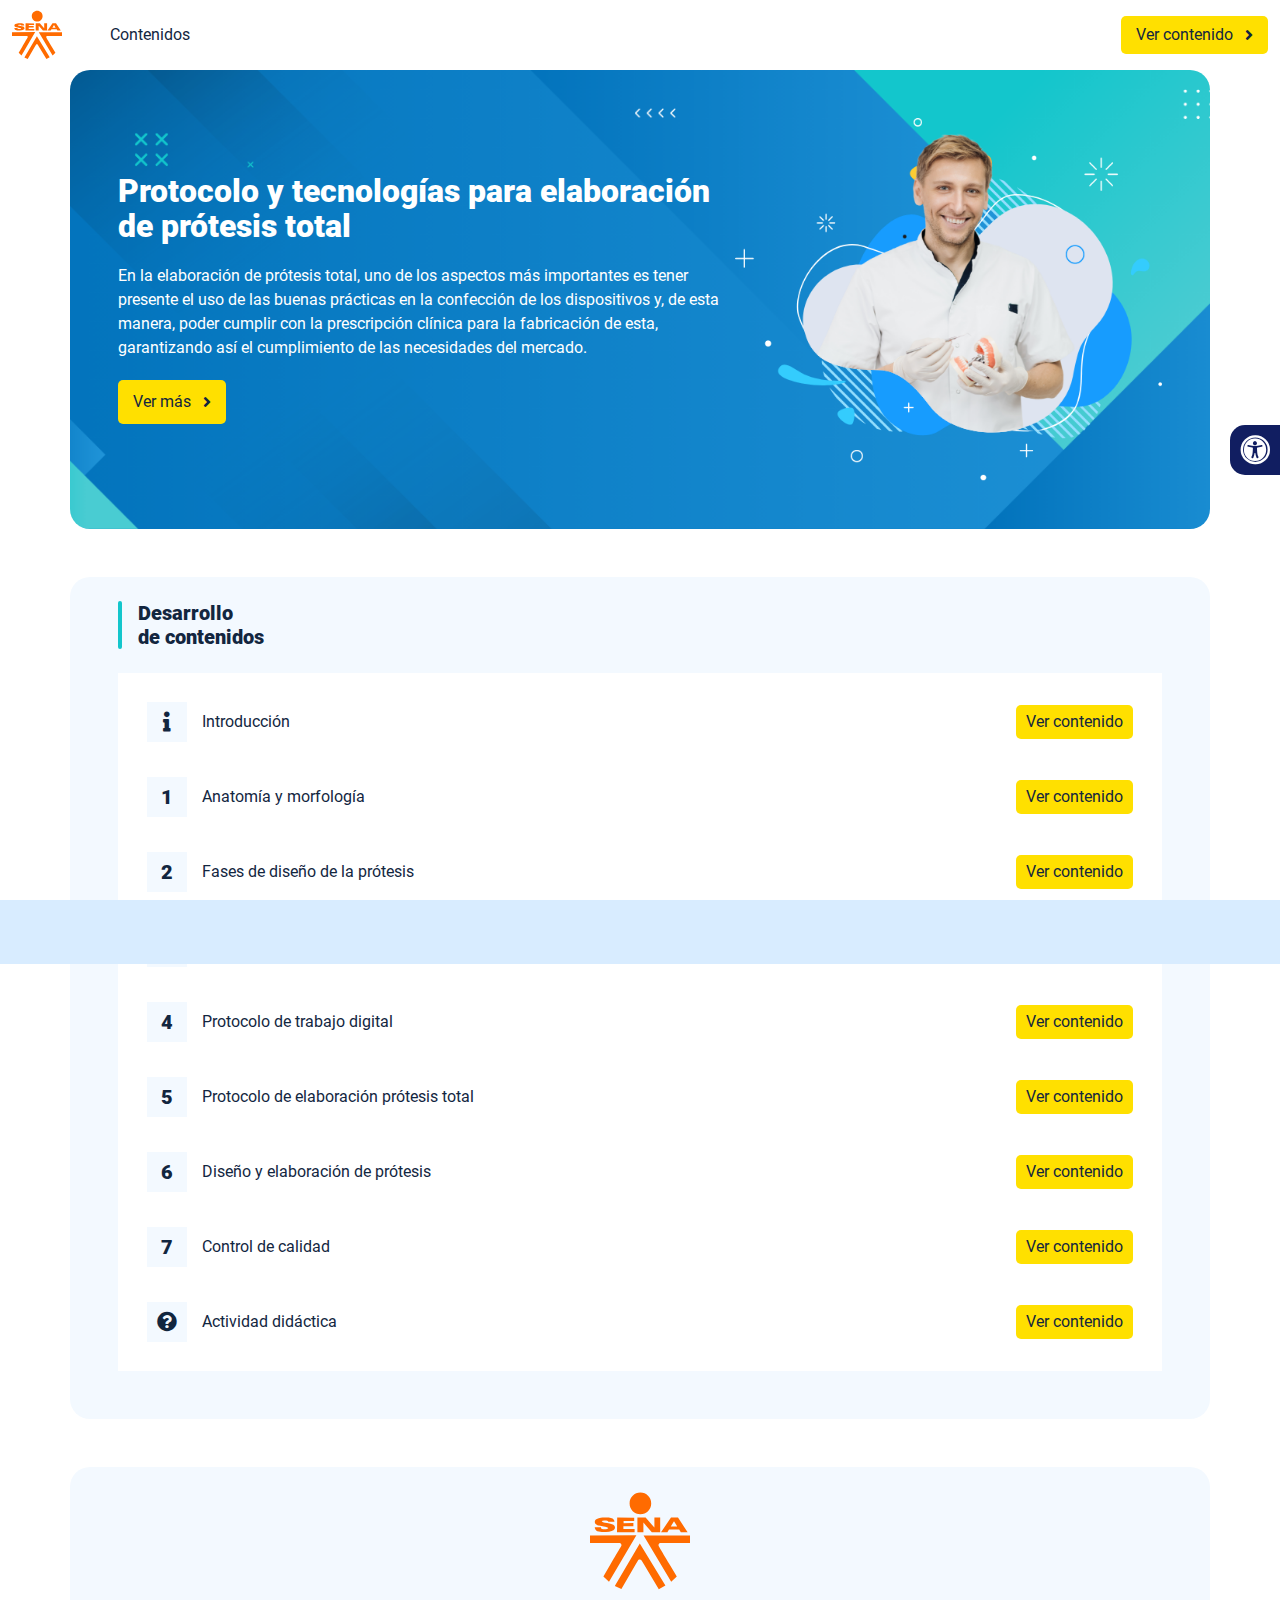
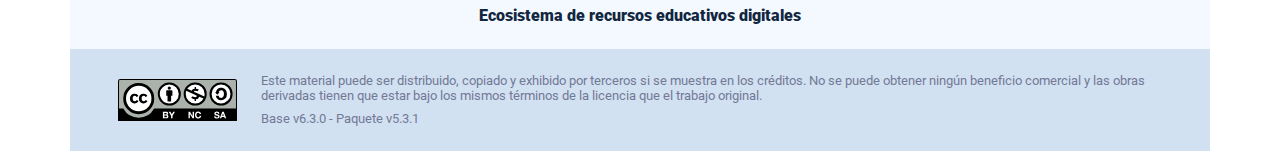
<file: index.html>
<!DOCTYPE html><html lang=""><head><meta charset="utf-8"><meta http-equiv="X-UA-Compatible" content="IE=edge"><meta name="viewport" content="width=device-width,initial-scale=1"><link rel="icon" href="favicon.ico"><title>Protocolo y tecnologías para elaboración de prótesis total</title><link href="css/chunk-0c047e41.3babef71.css" rel="prefetch"><link href="css/chunk-25b302c8.3babef71.css" rel="prefetch"><link href="css/chunk-26fc7596.3babef71.css" rel="prefetch"><link href="css/chunk-2d2747e2.3babef71.css" rel="prefetch"><link href="css/chunk-32334cb6.3babef71.css" rel="prefetch"><link href="css/chunk-3c57cd7b.3babef71.css" rel="prefetch"><link href="css/chunk-4f2d402a.3babef71.css" rel="prefetch"><link href="css/chunk-4fde0a08.14d1f3e8.css" rel="prefetch"><link href="css/chunk-515a8379.6374314a.css" rel="prefetch"><link href="css/chunk-59974754.807b0df4.css" rel="prefetch"><link href="css/chunk-6e1e538a.5eb299c6.css" rel="prefetch"><link href="css/chunk-766a929b.2c7cca92.css" rel="prefetch"><link href="css/chunk-f2df7d2c.3babef71.css" rel="prefetch"><link href="css/comple.69948aa1.css" rel="prefetch"><link href="css/creditos.64b25935.css" rel="prefetch"><link href="css/glosario.1b69cb5d.css" rel="prefetch"><link href="css/referencias.f381af68.css" rel="prefetch"><link href="css/tema1.743867e6.css" rel="prefetch"><link href="css/tema2.edf17afa.css" rel="prefetch"><link href="css/tema3.7e0f304e.css" rel="prefetch"><link href="js/actividad.1e9493c7.js" rel="prefetch"><link href="js/chunk-0206bfa0.7ce46fa4.js" rel="prefetch"><link href="js/chunk-0c047e41.65c06850.js" rel="prefetch"><link href="js/chunk-13a6037e.8b7e695d.js" rel="prefetch"><link href="js/chunk-18f95272.1879e092.js" rel="prefetch"><link href="js/chunk-25b302c8.183fbfe3.js" rel="prefetch"><link href="js/chunk-26fc7596.80084470.js" rel="prefetch"><link href="js/chunk-2c06842c.ceac86da.js" rel="prefetch"><link href="js/chunk-2d0e96ec.cd3b3936.js" rel="prefetch"><link href="js/chunk-2d208d90.b3e0e50b.js" rel="prefetch"><link href="js/chunk-2d21d0e2.9184e32d.js" rel="prefetch"><link href="js/chunk-2d22c123.aace8ccf.js" rel="prefetch"><link href="js/chunk-2d2747e2.18f61947.js" rel="prefetch"><link href="js/chunk-2e80bb9a.d63c92a8.js" rel="prefetch"><link href="js/chunk-319206de.ad0ae898.js" rel="prefetch"><link href="js/chunk-32334cb6.8fa71ce3.js" rel="prefetch"><link href="js/chunk-3c57cd7b.e466aac2.js" rel="prefetch"><link href="js/chunk-3d6834f6.d29e7903.js" rel="prefetch"><link href="js/chunk-4cdd78c0.4ea87cce.js" rel="prefetch"><link href="js/chunk-4f2d402a.3b2b95a0.js" rel="prefetch"><link href="js/chunk-4fde0a08.fd8e35a9.js" rel="prefetch"><link href="js/chunk-515a8379.e29c8f45.js" rel="prefetch"><link href="js/chunk-53ccb27e.1d97b4a6.js" rel="prefetch"><link href="js/chunk-55d286b8.06935cf1.js" rel="prefetch"><link href="js/chunk-59974754.46a8a95e.js" rel="prefetch"><link href="js/chunk-6e1e538a.683aecdc.js" rel="prefetch"><link href="js/chunk-766a929b.67c5db45.js" rel="prefetch"><link href="js/chunk-c796899c.38b2fc61.js" rel="prefetch"><link href="js/chunk-e8a7823a.9d94e699.js" rel="prefetch"><link href="js/chunk-f2df7d2c.0ff3e30f.js" rel="prefetch"><link href="js/chunk-fde47172.8edc641e.js" rel="prefetch"><link href="js/comple.861bca15.js" rel="prefetch"><link href="js/creditos.e7169668.js" rel="prefetch"><link href="js/glosario.ec80223b.js" rel="prefetch"><link href="js/intro.f18e21bf.js" rel="prefetch"><link href="js/referencias.74a2bbe4.js" rel="prefetch"><link href="js/sintesis.eecd330f.js" rel="prefetch"><link href="js/tema1.8c269bae.js" rel="prefetch"><link href="js/tema2.b808e1dd.js" rel="prefetch"><link href="js/tema3.69a71ccf.js" rel="prefetch"><link href="css/app.e7df6188.css" rel="preload" as="style"><link href="css/chunk-vendors.1666f4a0.css" rel="preload" as="style"><link href="js/app.5a76707f.js" rel="preload" as="script"><link href="js/chunk-vendors.43e9ac91.js" rel="preload" as="script"><link href="css/chunk-vendors.1666f4a0.css" rel="stylesheet"><link href="css/app.e7df6188.css" rel="stylesheet"></head><body><noscript><strong>We're sorry but Protocolo y tecnologías para elaboración de prótesis total doesn't work properly without JavaScript enabled. Please enable it to continue.</strong></noscript><div id="app"></div><script src="js/chunk-vendors.43e9ac91.js"></script><script src="js/app.5a76707f.js"></script></body></html>
</file>
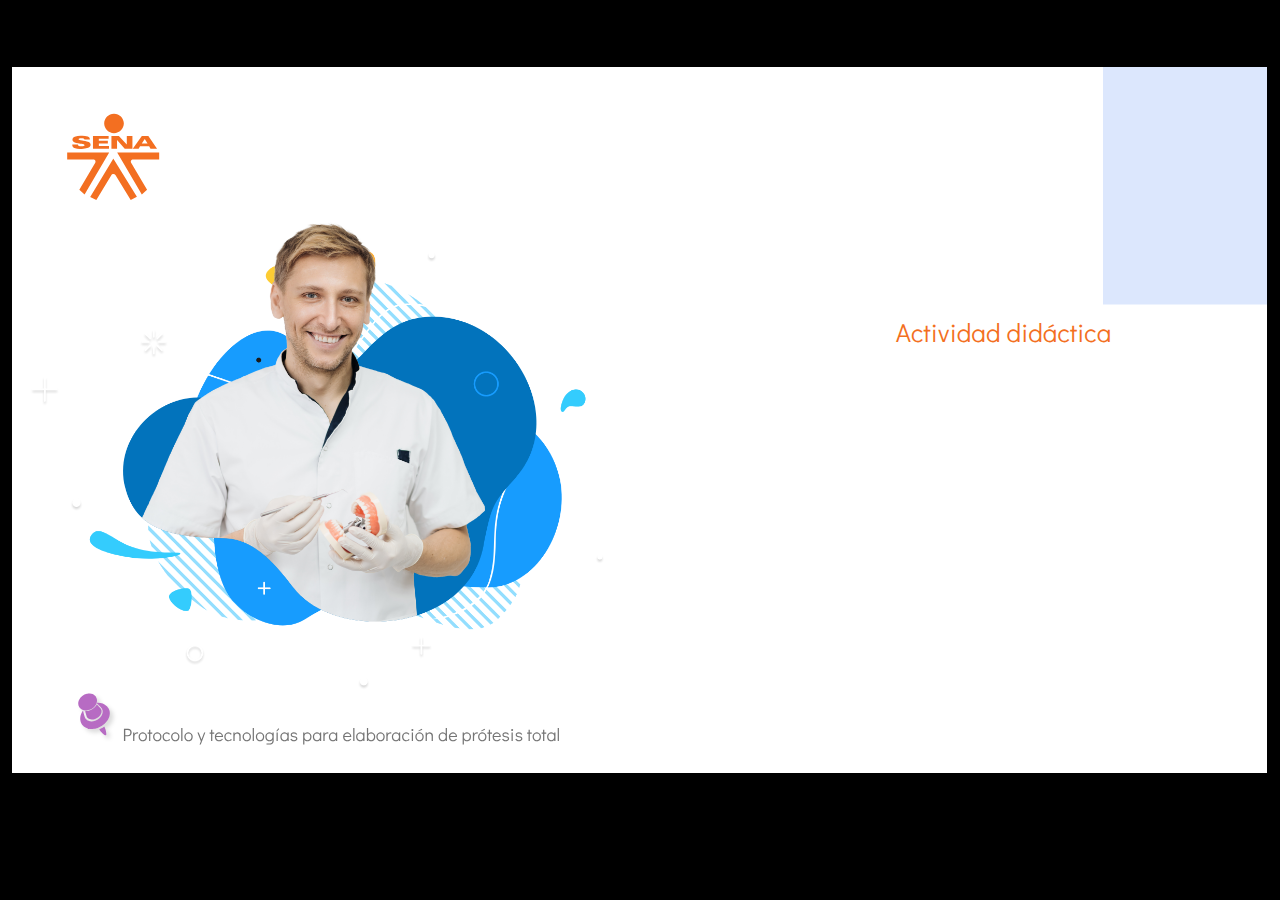
<file: actividades/story.html>
﻿<!doctype html>
<html lang="es">
<head>
  <meta charset="utf-8">
  <!-- Creado con Storyline 360 - http://www.articulate.com  -->
  <!-- version: 3.68.28820.0 -->
  <title>Actividad did&#225;ctica</title>
  <meta http-equiv="x-ua-compatible" content="IE=edge"/>
  <meta name="viewport" content="width=device-width,initial-scale=1,user-scalable=no,shrink-to-fit=no,minimal-ui"/>
  <meta name="apple-mobile-web-app-capable" content="yes"/>
  <style>
    html, body { height: 100%; padding: 0; margin: 0 }
    #app { height: 100%; width: 100%; }
  </style>

  <script>
    window.DS = {};
    window.globals = {
      DATA_PATH_BASE: '',
      HAS_FRAME: true,
      HAS_SLIDE: true,

      lmsPresent: false,
      tinCanPresent: false,
      cmi5Present: false,
      aoSupport: false,
      scale: 'show all',
      captureRc: false,
      browserSize: 'optimal',
      bgColor: '#000000',
      features: 'AccessibleVideo,FullScreenToggle,InsertSvgPicture,LayerPresentAsDialog,MultipleQuizTracking,QuestionCorrectVariable,UpdatedThemeEditor',
      themeName: 'classic',
      preloaderColor: '#FFFFFF',
      suppressAnalytics: false,
      productChannel: 'stable',
      publishSource: 'storyline',
      aid: 'aid|dd73bbe0-893c-4c5d-ada9-b44ee608dcb3',
      cid: '04bfd34e-cd07-4569-9f02-371561cab23e',
      playerVersion: '3.68.28820.0',
      publishTimestamp: '2022-10-20T22:30:46.0088218Z',
      maxIosVideoElements: 10,
      connectionSettings: { },

      
      parseParams: function(qs) {
        if (window.globals.parsedParams != null) {
          return window.globals.parsedParams;
        }
        qs = (qs || window.location.search.substr(1)).split('+').join(' ');
        var params = {},
            tokens,
            re = /[?&]?([^=]+)=([^&]*)/g;

        while (tokens = re.exec(qs)) {
          params[decodeURIComponent(tokens[1]).trim()] =
            decodeURIComponent(tokens[2]).trim();
        }
        window.globals.parsedParams = params;
        return params;
      }

    };
  </script>
  <script>
    var isIe11 = ('ActiveXObject' in window || window.MSBlobBuilder != null)
      && window.msCrypto != null && !window.ActiveXObject;
    if (isIe11) {
      window.globals.unsupportedBrowser = true;
      document.write(atob('[base64]'));
    }
  </script>
  
  <script>window.THREE = { };</script>
  
</head>
<body style="background: #000000" class="cs-HTML theme-classic">
  <!-- 360 -->
  <script>!function(e){var i=/iPhone/i,o=/iPod/i,n=/iPad/i,t=/(?=.*\bAndroid\b)(?=.*\bMobile\b)/i,d=/Android/i,s=/(?=.*\bAndroid\b)(?=.*\bSD4930UR\b)/i,b=/(?=.*\bAndroid\b)(?=.*\b(?:KFOT|KFTT|KFJWI|KFJWA|KFSOWI|KFTHWI|KFTHWA|KFAPWI|KFAPWA|KFARWI|KFASWI|KFSAWI|KFSAWA)\b)/i,r=/IEMobile/i,h=/(?=.*\bWindows\b)(?=.*\bARM\b)/i,a=/BlackBerry/i,l=/BB10/i,p=/Opera Mini/i,f=/(CriOS|Chrome)(?=.*\bMobile\b)/i,u=/(?=.*\bFirefox\b)(?=.*\bMobile\b)/i,c=new RegExp("(?:Nexus 7|BNTV250|Kindle Fire|Silk|GT-P1000)","i"),w=function(e,i){return e.test(i)},A=function(e){var A=e||navigator.userAgent,v=A.split("[FBAN");if(void 0!==v[1]&&(A=v[0]),this.apple={phone:w(i,A),ipod:w(o,A),tablet:!w(i,A)&&w(n,A),device:w(i,A)||w(o,A)||w(n,A)},this.amazon={phone:w(s,A),tablet:!w(s,A)&&w(b,A),device:w(s,A)||w(b,A)},this.android={phone:w(s,A)||w(t,A),tablet:!w(s,A)&&!w(t,A)&&(w(b,A)||w(d,A)),device:w(s,A)||w(b,A)||w(t,A)||w(d,A)},this.windows={phone:w(r,A),tablet:w(h,A),device:w(r,A)||w(h,A)},this.other={blackberry:w(a,A),blackberry10:w(l,A),opera:w(p,A),firefox:w(u,A),chrome:w(f,A),device:w(a,A)||w(l,A)||w(p,A)||w(u,A)||w(f,A)},this.seven_inch=w(c,A),this.any=this.apple.device||this.android.device||this.windows.device||this.other.device||this.seven_inch,this.phone=this.apple.phone||this.android.phone||this.windows.phone,this.tablet=this.apple.tablet||this.android.tablet||this.windows.tablet,"undefined"==typeof window)return this},v=function(){var e=new A;return e.Class=A,e};"undefined"!=typeof module&&module.exports&&"undefined"==typeof window?module.exports=A:"undefined"!=typeof module&&module.exports&&"undefined"!=typeof window?module.exports=v():"function"==typeof define&&define.amd?define("isMobile",[],e.isMobile=v()):e.isMobile=v()}(this);
    window.isMobile.apple.tablet = window.isMobile.apple.tablet ||
      (navigator.platform === 'MacIntel' && navigator.maxTouchPoints > 1);
    window.isMobile.apple.device = window.isMobile.apple.device || window.isMobile.apple.tablet;
    window.isMobile.tablet = window.isMobile.tablet || window.isMobile.apple.tablet;
    window.isMobile.any = window.isMobile.any || window.isMobile.apple.tablet;
  </script>

  <div id="focus-sink" tabindex="-1"></div>

  <div id="preso"></div>
  <script>
    (function() {

      var classTypes = [ 'desktop', 'mobile', 'phone', 'tablet' ];

      var addDeviceClasses = function(prefix, testObj) {
        var curr, i;
        for (i = 0; i < classTypes.length; i++) {
          curr = classTypes[i];
          if (testObj[curr]) {
            document.body.classList.add(prefix + curr);
          }
        }
      };

      var params = window.globals.parseParams(),
          isDevicePreview = params.devicepreview === '1',
          isPhoneOverride = params.deviceType === 'phone' || (isDevicePreview && params.phone == '1'),
          isTabletOverride = (params.deviceType === 'tablet' || isDevicePreview) && !isPhoneOverride,
          isMobileOverride = isPhoneOverride || isTabletOverride;

      var deviceView = {
        desktop: !window.isMobile.any && !isMobileOverride,
        mobile: window.isMobile.any || isMobileOverride,
        phone: isPhoneOverride || (window.isMobile.phone && !isTabletOverride),
        tablet: isTabletOverride || window.isMobile.tablet
      };

      window.globals.deviceView = deviceView;
      window.isMobile.desktop = !window.isMobile.any;
      window.isMobile.mobile = window.isMobile.any;

      addDeviceClasses('view-', deviceView);

    })();
  </script>
  
  <script src='story_content/user.js' type=text/javascript></script>
  <div class="slide-loader"></div>

  <script>
    if (window.globals.deviceView.isMobile) { var doc = document, loader = doc.body.querySelector('.slide-loader'); [ 1, 2, 3 ].forEach(function(n) { var d = doc.createElement('div'); d.style.backgroundColor = window.globals.preloaderColor; d.classList.add('mobile-loader-dot'); d.classList.add('dot' + n); loader.appendChild(d); }); }
  </script>

  <div class="mobile-load-title-overlay" style="display: none">
    <div class="mobile-load-title">Actividad did&#225;ctica</div>
  </div>

  <div class="mobile-chrome-warning"></div>

  
<style>
  .warn-connection-dialog {
    display: none;
    background: transparent;
    pointer-events: none;
    position: fixed;
    left: 0;
    top: 0;
    width: 100%;
    height: 100%;
    z-index: 999;
  }

  .warn-connection-content {
    border-radius: 4px;
    background: white;
    border: 1px solid #E7E7E7;
    color: #333333;
    box-shadow: 0 2px 4px rgba(0, 0, 0, 0.25);
    transition: all 150ms ease-out;
    position: absolute;
    white-space: nowrap;
  }

  .view-phone.is-landscape .warn-connection-content {
    left: 23px;
    bottom: 23px;
  }

  .view-tablet.is-landscape .warn-connection-content {
    left: 50%;
    top: 20px;
    transform: translateX(-50%);
  }

  .is-portrait .warn-connection-content {
    transform: translate(-50%, calc(-100% - 15px));
  }

  .warn-connection-content p {
    display: inline-block;
    margin: 0 8px 0 0;
    line-height: 33px;
    font-size: 11px;
  }

  .warn-connection-content svg {
    position: relative;
    vertical-align: middle;
    margin: 0 2px 2px 8px;
  }

  .view-desktop .warn-connection-content {
    left: 1.5em;
    bottom: 1.5em;
  }

  .view-desktop .warn-connection-content p {
    font-size: 1.1em;
  }

  .is-offline .warn-connection-dialog {
    display: block;
  }

  .is-offline .cs-panel * {
    pointer-events: none !important;
  }

  .is-offline .cs-panel {
    pointer-events: all !important;
  }

  .is-offline #nav-controls * {
    pointer-events: none !important;
  }

  .is-offline #nav-controls {
    pointer-events: all !important;
  }
</style>

<div class="warn-connection-dialog">
  <div class="warn-connection-content">
    <svg width="17" height="15" viewBox="0 0 17 15" xmlns="http://www.w3.org/2000/svg">
      <path fill="#8F0000" stroke="white" d="M16.07,12.98 L15.88,12.23 L9.51,1.21 C8.97,0.26,7.6,0.26,7.06,1.21 L0.69,12.23 C0.15,13.16,0.81,14.36,1.91,14.36 H14.65 C15.47,14.36,16.05,13.7,16.07,12.98 Z"/>
      <path fill="white" stroke="white" d="M8.58,5.5 C8.35,5.28,8.5,5.35,8.21,5.32 C8.09,5.35,7.97,5.49,7.96,5.67 C7.97,5.79,7.98,5.92,7.98,6.04 L7.98,6.04 C7.99,6.17,8,6.31,8.01,6.43 L8.01,6.44 C8.03,6.92,8.06,7.41,8.09,7.9 L8.09,7.9 C8.12,8.39,8.14,8.88,8.17,9.37 C8.17,9.39,8.18,9.42,8.2,9.44 C8.23,9.46,8.25,9.47,8.28,9.47 C8.31,9.47,8.34,9.46,8.35,9.44 C8.37,9.43,8.38,9.4,8.39,9.35 L8.39,9.34 C8.39,9.24,8.4,9.15,8.4,9.05 L8.4,9.05 C8.41,8.96,8.41,8.86,8.42,8.75 C8.43,8.44,8.45,8.12,8.47,7.81 L8.47,7.81 C8.49,7.49,8.51,7.18,8.53,6.87 C8.55,6.46,8.56,6.05,8.59,5.64 L8.6,5.62 C8.6,5.57,8.59,5.53,8.58,5.5 L8.21,5.32 Z"/>
      <circle fill="white" stroke="white" cx="8.3" cy="11.35" r="0.3"/>
    </svg>
    <p>You are offline. Trying to reconnect...</p>
  </div>
</div>

<script>
  (function() {
    window.DS.connection = {
      warningShown: false,
      assets: {},
      loadingAssetGroup: false,
      retryDelay: 500
    };

    // @TODO this is POC code and can be cleaned up a bit more if we move forward
    // with the feature



    // The `window.globals.features` variable must be set in `webpack.dev.config` when testing locally - it is not enough
    // to have it in the data - but it must be set there as well.
    var useConnectionMessages = window.AbortController != null &&
      window.location.protocol != 'file:' &&
      window.globals.features.indexOf('ConnectionMessages') != -1;

    window.DS.connection.useConnectionMessages = useConnectionMessages

    var assetCount = 0;
    var checkLoadedId;
    var connectionSettings = window.globals.connectionSettings;

    if (useConnectionMessages && connectionSettings != null) {
      var contentEl = document.querySelector('.warn-connection-content');
      var messageEl = contentEl.querySelector('p')

      if (connectionSettings.useDarkTheme) {
        contentEl.style.borderColor = '#BABBBA';
        contentEl.style.backgroundColor = '#282828';
        contentEl.style.color = '#FFFFFF';
      }

      if (connectionSettings.message != null) {
        messageEl.textContent = window.decodeURIComponent(connectionSettings.message);
      }
    }

    function checkAssetsReady() {
      for (var i in DS.connection.assets) {
        if (!DS.connection.assets[i].success) {
          return false;
        }
      }
      return true;
    }

    function stopAssetGroup() {
      if (!useConnectionMessages) { return; }

      assetCount = 0;

      DS.connection.oldAssetGroup = DS.connection.assets;
      DS.connection.assets = {};
      DS.connection.loadingAssetGroup = false;
      clearInterval(checkLoadedId);
    }

    function startAssetGroup() {
      if (!useConnectionMessages) { return; }
      var ticks = 0;
      clearInterval(checkLoadedId);
      checkLoadedId = setInterval(function() {
        var loaded = 0;
        if (assetCount === 0 && loaded === 0) {
          clearInterval(checkLoadedId);
          return;
        }

        for (var i in DS.connection.assets) {
          if (DS.connection.assets[i].success) {
            loaded++;
          }
        }

        if (assetCount === loaded && checkAssetsReady()) {
          for (var i in DS.connection.assets) {
            if (DS.connection.assets[i].action) {
              DS.connection.assets[i].action();
            }
          }
          hideWarning();
          stopAssetGroup();
        }
      }, 100)
    }

    function requiredAsset(url, action, retry, type) {
      if (!useConnectionMessages) { return; }
      if (DS.connection.assets[url]) { return; }

      DS.connection.assets[url] = {
        success: false, action: action, retry: retry, type: type
      };
      assetCount = Object.keys(DS.connection.assets).length;
      if (!DS.connection.loadingAssetGroup) {
        startAssetGroup();
      }
      DS.connection.loadingAssetGroup = true;
    }

    function assetLoaded(url) {
      if (!useConnectionMessages) { return; }
      if (DS.connection.assets[url]) {
        DS.connection.assets[url].success = true;
      }
    }

    function assetFailed(url) {
      if (!useConnectionMessages) { return; }
      if (!DS.connection.assets[url]) {
        if (/\.js$/.test(url)) {
          setTimeout(function() {
            if (DS.connection.lastSlideLoaded != null) {
              DS.connection.lastSlideLoaded();
            }
          }, DS.connection.retryDelay);
        }
        return;
      }
      if (!DS.connection.warningShown) { showWarning(); }
      if (DS.connection.assets[url].retry) {
        setTimeout(function() {
          if (!DS.connection.assets[url].success) {
            DS.connection.assets[url].retry()
          }
        }, DS.connection.retryDelay);
      }
    }

    function hideWarning() {
      document.body.classList.remove('is-offline');
      DS.connection.warningShown = false;
    }
    DS.connection.hideWarning = hideWarning

    function showWarning(btn) {
      document.body.classList.add('is-offline')
      DS.connection.warningShown = true;
      updateWarningPosition();
    }

    function updateWarningPosition() {
      if (!DS.connection.warningShown) {
        return;
      }

      var isPortrait = document.body.classList.contains('is-portrait');
      var warningEl = document.querySelector('.warn-connection-content');

      if (isPortrait) {
        var slide = document.querySelector('.primary-slide');
        var slideRect = slide.getBoundingClientRect();

        warningEl.style.top = `${slideRect.top}px`
        warningEl.style.left = `${slideRect.left + slideRect.width / 2}px`
      } else {
        warningEl.style.top = null;
        warningEl.style.left = null;
      }

      window.requestAnimationFrame(updateWarningPosition);
    }

    // these will all be noops if the feature flag isn't set in
    // the data and `window.globals.features`
    DS.connection.requiredAsset = requiredAsset;
    DS.connection.assetLoaded = assetLoaded;
    DS.connection.assetFailed = assetFailed;
    DS.connection.stopAssetGroup = stopAssetGroup;
    DS.connection.startAssetGroup = startAssetGroup;
  })();
</script>


  <script>
    
    if (window.autoSpider && window.vInterfaceObject) {
      document.querySelector('.mobile-load-title-overlay').style.display = 'none';
    }
  </script>

  

  <link rel="stylesheet" href="html5/data/css/output.min.css" data-noprefix/>
</body>
<script src="html5/lib/scripts/bootstrapper.min.js"></script>
</html>
</file>
<file: css/chunk-0c047e41.3babef71.css>
.actividad[data-v-22adfd6b]{background-color:#f2f2f2}.horizontal-scroll__wrapper[data-v-22adfd6b]{overflow:hidden}.horizontal-scroll[data-v-22adfd6b]{display:flex;transition:transform .5s ease-in-out;align-items:center;flex-wrap:nowrap}.horizontal-scroll[data-v-22adfd6b]:not(.row){width:100%}.horizontal-scroll--item-fw[data-v-22adfd6b]>div{flex-grow:0;flex-shrink:0;width:100%;margin:0!important}
</file>
<file: css/chunk-25b302c8.3babef71.css>
.actividad[data-v-22adfd6b]{background-color:#f2f2f2}.horizontal-scroll__wrapper[data-v-22adfd6b]{overflow:hidden}.horizontal-scroll[data-v-22adfd6b]{display:flex;transition:transform .5s ease-in-out;align-items:center;flex-wrap:nowrap}.horizontal-scroll[data-v-22adfd6b]:not(.row){width:100%}.horizontal-scroll--item-fw[data-v-22adfd6b]>div{flex-grow:0;flex-shrink:0;width:100%;margin:0!important}
</file>
<file: css/chunk-26fc7596.3babef71.css>
.actividad[data-v-22adfd6b]{background-color:#f2f2f2}.horizontal-scroll__wrapper[data-v-22adfd6b]{overflow:hidden}.horizontal-scroll[data-v-22adfd6b]{display:flex;transition:transform .5s ease-in-out;align-items:center;flex-wrap:nowrap}.horizontal-scroll[data-v-22adfd6b]:not(.row){width:100%}.horizontal-scroll--item-fw[data-v-22adfd6b]>div{flex-grow:0;flex-shrink:0;width:100%;margin:0!important}
</file>
<file: css/chunk-2d2747e2.3babef71.css>
.actividad[data-v-22adfd6b]{background-color:#f2f2f2}.horizontal-scroll__wrapper[data-v-22adfd6b]{overflow:hidden}.horizontal-scroll[data-v-22adfd6b]{display:flex;transition:transform .5s ease-in-out;align-items:center;flex-wrap:nowrap}.horizontal-scroll[data-v-22adfd6b]:not(.row){width:100%}.horizontal-scroll--item-fw[data-v-22adfd6b]>div{flex-grow:0;flex-shrink:0;width:100%;margin:0!important}
</file>
<file: css/chunk-32334cb6.3babef71.css>
.actividad[data-v-22adfd6b]{background-color:#f2f2f2}.horizontal-scroll__wrapper[data-v-22adfd6b]{overflow:hidden}.horizontal-scroll[data-v-22adfd6b]{display:flex;transition:transform .5s ease-in-out;align-items:center;flex-wrap:nowrap}.horizontal-scroll[data-v-22adfd6b]:not(.row){width:100%}.horizontal-scroll--item-fw[data-v-22adfd6b]>div{flex-grow:0;flex-shrink:0;width:100%;margin:0!important}
</file>
<file: css/chunk-3c57cd7b.3babef71.css>
.actividad[data-v-22adfd6b]{background-color:#f2f2f2}.horizontal-scroll__wrapper[data-v-22adfd6b]{overflow:hidden}.horizontal-scroll[data-v-22adfd6b]{display:flex;transition:transform .5s ease-in-out;align-items:center;flex-wrap:nowrap}.horizontal-scroll[data-v-22adfd6b]:not(.row){width:100%}.horizontal-scroll--item-fw[data-v-22adfd6b]>div{flex-grow:0;flex-shrink:0;width:100%;margin:0!important}
</file>
<file: css/chunk-4f2d402a.3babef71.css>
.actividad[data-v-22adfd6b]{background-color:#f2f2f2}.horizontal-scroll__wrapper[data-v-22adfd6b]{overflow:hidden}.horizontal-scroll[data-v-22adfd6b]{display:flex;transition:transform .5s ease-in-out;align-items:center;flex-wrap:nowrap}.horizontal-scroll[data-v-22adfd6b]:not(.row){width:100%}.horizontal-scroll--item-fw[data-v-22adfd6b]>div{flex-grow:0;flex-shrink:0;width:100%;margin:0!important}
</file>
<file: css/chunk-4fde0a08.14d1f3e8.css>
.actividad[data-v-a108b06a]{background-color:#f2f2f2}.header[data-v-a108b06a]{position:sticky;top:0;padding-top:10px;padding-bottom:10px;background-color:#fff;z-index:10010;line-height:1.1em}.header__logo[data-v-a108b06a]{width:50px}@media (max-width:576px){.header__componente-formativo[data-v-a108b06a]{font-size:.8em}}.header__menu[data-v-a108b06a]{cursor:pointer}.header__menu span[data-v-a108b06a]{font-size:.7em;display:block;line-height:1em;text-align:center;color:#111e61}.header__menu__btn[data-v-a108b06a]{width:30px;height:30px;position:relative;margin-bottom:4px}.header__menu__btn .line-1[data-v-a108b06a],.header__menu__btn .line-2[data-v-a108b06a],.header__menu__btn .line-3[data-v-a108b06a]{height:4px;width:30px;background-color:#111e61;transform-origin:center center;position:absolute;left:0;border-radius:2px}.header__menu__btn .line-1[data-v-a108b06a]{top:4px;-webkit-animation:line-1-inactive-data-v-a108b06a .5s ease-in-out forwards;animation:line-1-inactive-data-v-a108b06a .5s ease-in-out forwards}.header__menu__btn .line-2[data-v-a108b06a]{top:13px;-webkit-animation:line-2-inactive-data-v-a108b06a .5s ease-in-out forwards;animation:line-2-inactive-data-v-a108b06a .5s ease-in-out forwards}.header__menu__btn .line-3[data-v-a108b06a]{top:22px;-webkit-animation:line-3-inactive-data-v-a108b06a .5s ease-in-out forwards;animation:line-3-inactive-data-v-a108b06a .5s ease-in-out forwards}.header__menu__btn[data-v-a108b06a]:hover{cursor:pointer}.header__menu__btn--open .line-1[data-v-a108b06a]{-webkit-animation:line-1-active-data-v-a108b06a .5s ease-in-out forwards;animation:line-1-active-data-v-a108b06a .5s ease-in-out forwards}.header__menu__btn--open .line-2[data-v-a108b06a]{-webkit-animation:line-2-active-data-v-a108b06a .5s ease-in-out forwards;animation:line-2-active-data-v-a108b06a .5s ease-in-out forwards}.header__menu__btn--open .line-3[data-v-a108b06a]{-webkit-animation:line-3-active-data-v-a108b06a .5s ease-in-out forwards;animation:line-3-active-data-v-a108b06a .5s ease-in-out forwards}@-webkit-keyframes line-1-active-data-v-a108b06a{0%{transform:translate(0) rotate(0)}50%{transform:translateY(9px) rotate(0)}to{transform:translateY(9px) rotate(45deg)}}@keyframes line-1-active-data-v-a108b06a{0%{transform:translate(0) rotate(0)}50%{transform:translateY(9px) rotate(0)}to{transform:translateY(9px) rotate(45deg)}}@-webkit-keyframes line-2-active-data-v-a108b06a{0%{transform:scale(1)}to{transform:scale(0)}}@keyframes line-2-active-data-v-a108b06a{0%{transform:scale(1)}to{transform:scale(0)}}@-webkit-keyframes line-3-active-data-v-a108b06a{0%{transform:translate(0) rotate(0)}50%{transform:translateY(-9px) rotate(0)}to{transform:translateY(-9px) rotate(-45deg)}}@keyframes line-3-active-data-v-a108b06a{0%{transform:translate(0) rotate(0)}50%{transform:translateY(-9px) rotate(0)}to{transform:translateY(-9px) rotate(-45deg)}}@-webkit-keyframes line-1-inactive-data-v-a108b06a{0%{transform:translateY(9px) rotate(45deg)}50%{transform:translateY(9px) rotate(0)}to{transform:translate(0) rotate(0)}}@keyframes line-1-inactive-data-v-a108b06a{0%{transform:translateY(9px) rotate(45deg)}50%{transform:translateY(9px) rotate(0)}to{transform:translate(0) rotate(0)}}@-webkit-keyframes line-2-inactive-data-v-a108b06a{0%{transform:scale(0)}to{transform:scale(1)}}@keyframes line-2-inactive-data-v-a108b06a{0%{transform:scale(0)}to{transform:scale(1)}}@-webkit-keyframes line-3-inactive-data-v-a108b06a{0%{transform:translateY(-9px) rotate(-45deg)}50%{transform:translateY(-9px) rotate(0)}to{transform:translate(0) rotate(0)}}@keyframes line-3-inactive-data-v-a108b06a{0%{transform:translateY(-9px) rotate(-45deg)}50%{transform:translateY(-9px) rotate(0)}to{transform:translate(0) rotate(0)}}
</file>
<file: css/chunk-515a8379.6374314a.css>
.actividad{background-color:#f2f2f2}.banner-interno{position:relative}.banner-interno__fondo{position:absolute;top:0;bottom:-50px;left:0;right:0;background-color:#0273bc;background-size:cover;background-position:50%}.banner-interno__titulo{display:flex;align-items:center}.banner-interno__titulo__icono{display:block;width:32px;height:32px;border-radius:50%;background-color:#fff;position:relative}.banner-interno__titulo__icono i{color:#0273bc;position:absolute;left:50%;top:50%;transform:translate(-50%,-50%)}.banner-interno__titulo h1,.banner-interno__titulo h2,.banner-interno__titulo h3,.banner-interno__titulo h4,.banner-interno__titulo h5,.banner-interno__titulo h6{color:#fff;line-height:1.1em}
</file>
<file: css/chunk-59974754.807b0df4.css>
.actividad{background-color:#f2f2f2}.aside-menu{position:sticky;top:70px;flex:0 0 0;width:0;min-height:calc(100vh - 70px);max-height:calc(100vh - 70px);background-color:#f3f9ff;transition:flex .5s ease-in-out,width .5s ease-in-out;overflow-x:hidden;z-index:100001}.aside-menu a{color:#111e61}.aside-menu--open{flex:0 0 300px;width:300px}.aside-menu__content{width:300px;display:flex;flex-direction:column;justify-content:space-between;min-height:calc(100vh - 70px);max-height:calc(100vh - 70px);border-right:1px solid #d8ecff}@media (max-height:800px){.aside-menu__content{min-height:800px;max-height:800px;overflow-y:auto}}.aside-menu__header{padding:10px;text-align:center;background-color:#d8ecff}.aside-menu__header h4{margin:0}.aside-menu__menu{overflow-y:auto;flex-grow:1;list-style:none;padding-left:0;margin-bottom:0}.aside-menu__menu__item--active .aside-menu__menu__item__lnk,.aside-menu__menu__item--active .aside-menu__sec-menu__item__lnk{background-color:#d8ecff;font-weight:700}.aside-menu__menu__item--sub-menu:hover,.aside-menu__menu__item:hover,.aside-menu__sec-menu__item:hover{background-color:#d8ecff}.aside-menu__menu__item--sub-menu{padding-left:10px}.aside-menu__menu__item--sub-menu--active .aside-menu__menu__item__lnk,.aside-menu__menu__item--sub-menu--active .aside-menu__sec-menu__item__lnk{background-color:#d8ecff;font-weight:700;position:relative}.aside-menu__menu__item--sub-menu--active .aside-menu__menu__item__lnk:before,.aside-menu__menu__item--sub-menu--active .aside-menu__sec-menu__item__lnk:before{content:"";display:block;position:absolute;left:0;bottom:0;top:0;width:4px;border-radius:2px;background-color:#13c6cc}.aside-menu__menu__item__lnk,.aside-menu__sec-menu__item__lnk{display:flex;align-items:center;padding:10px 15px;line-height:1.1em}.aside-menu__menu__item__lnk i,.aside-menu__menu__item__lnk span,.aside-menu__sec-menu__item__lnk i,.aside-menu__sec-menu__item__lnk span{margin-right:10px}.aside-menu__menu__item__lnk i:last-child,.aside-menu__menu__item__lnk span:last-child,.aside-menu__sec-menu__item__lnk i:last-child,.aside-menu__sec-menu__item__lnk span:last-child{margin-right:0}.aside-menu__sec-menu{background-color:#d8ecff;padding:10px 0;flex-shrink:0;margin-bottom:0}.aside-menu__sec-menu__item{padding:10px 15px}.aside-menu__sec-menu__item__lnk{padding:0;border-radius:1em}.aside-menu__sec-menu__item__lnk i{display:block;width:2em;height:2em;padding:.5em 0;text-align:center;background-color:#fff;border-radius:50%}.aside-menu__sec-menu__item__lnk:hover{background-color:#fff}@media (max-width:992px){.aside-menu{position:fixed;top:70px}}@media (max-width:576px){.aside-menu__sec-menu{padding-bottom:110px}}
</file>
<file: css/chunk-6e1e538a.5eb299c6.css>
.actividad[data-v-4f6b7c58]{background-color:#f2f2f2}.accesibilidad[data-v-4f6b7c58]{position:fixed;right:0;top:50vh;height:50px;background-color:#111e61;border-top-left-radius:15px;border-bottom-left-radius:15px;transform:translateY(-50%) translateX(100%) translateX(-50px);overflow:hidden;transition:transform .3s ease-in-out,height .3s ease-in-out}.accesibilidad[data-v-4f6b7c58]:hover{transform:translateY(-50%) translateX(0);height:12.75rem}.accesibilidad [data-v-4f6b7c58]{color:#fff}.accesibilidad__menu__content .accesibilidad__menu__item[data-v-4f6b7c58]{cursor:pointer}.accesibilidad__menu__content .accesibilidad__menu__item[data-v-4f6b7c58]:hover{background-color:#273685}.accesibilidad__menu__content .accesibilidad__menu__item[data-v-4f6b7c58]:last-child{border:none}.accesibilidad__menu__item[data-v-4f6b7c58]{display:flex;align-items:center;padding:10px;border-bottom:1px solid #273685;line-height:1em;-moz-user-select:none;-ms-user-select:none;user-select:none}.accesibilidad__menu i[data-v-4f6b7c58]{font-size:30px;font-style:normal;margin-right:10px;line-height:1em}.accesibilidad__menu img[data-v-4f6b7c58]{width:30px;margin-right:10px}
</file>
<file: css/chunk-766a929b.2c7cca92.css>
.actividad{background-color:#f2f2f2}.barra-avance{display:flex;align-items:center;justify-content:space-between;position:fixed;bottom:0;left:0;width:100%;padding:10px;background-color:#d8ecff;transition:transform .5s ease-in-out;z-index:100000}.barra-avance__barra{margin:0 20px;flex:1;position:relative;max-width:800px}.barra-avance__barra--amarilla,.barra-avance__barra--blanca{height:4px}.barra-avance__barra--amarilla:after,.barra-avance__barra--amarilla:before,.barra-avance__barra--blanca:after,.barra-avance__barra--blanca:before{content:"";display:block;width:10px;height:10px;border-radius:50%;position:absolute;top:50%}.barra-avance__barra--amarilla:before,.barra-avance__barra--blanca:before{left:0;transform:translate(-50%,-50%)}.barra-avance__barra--amarilla:after,.barra-avance__barra--blanca:after{right:0;transform:translate(50%,-50%)}.barra-avance__barra--blanca{background-color:#fff}.barra-avance__barra--blanca:after,.barra-avance__barra--blanca:before{background-color:#fff}.barra-avance__barra--amarilla{position:absolute;width:100%;top:0;background-color:#ffe000}.barra-avance__barra--amarilla:after,.barra-avance__barra--amarilla:before{background-color:#ffe000}.barra-avance__boton--regresar{background-color:#b0c0d2}.barra-avance__boton--regresar span{color:#111e61!important}.barra-avance__boton--disable{opacity:0;pointer-events:none}.barra-avance--open{transform:translateY(0)}.barra-avance--close{transform:translateY(100%)}
</file>
<file: css/chunk-f2df7d2c.3babef71.css>
.actividad[data-v-22adfd6b]{background-color:#f2f2f2}.horizontal-scroll__wrapper[data-v-22adfd6b]{overflow:hidden}.horizontal-scroll[data-v-22adfd6b]{display:flex;transition:transform .5s ease-in-out;align-items:center;flex-wrap:nowrap}.horizontal-scroll[data-v-22adfd6b]:not(.row){width:100%}.horizontal-scroll--item-fw[data-v-22adfd6b]>div{flex-grow:0;flex-shrink:0;width:100%;margin:0!important}
</file>
<file: css/comple.69948aa1.css>
.banner-interno{position:relative}.banner-interno__fondo{position:absolute;top:0;bottom:-50px;left:0;right:0;background-color:#0273bc;background-size:cover;background-position:50%}.banner-interno__titulo{display:flex;align-items:center}.banner-interno__titulo__icono{display:block;width:32px;height:32px;border-radius:50%;background-color:#fff;position:relative}.banner-interno__titulo__icono i{color:#0273bc;position:absolute;left:50%;top:50%;transform:translate(-50%,-50%)}.banner-interno__titulo h1,.banner-interno__titulo h2,.banner-interno__titulo h3,.banner-interno__titulo h4,.banner-interno__titulo h5,.banner-interno__titulo h6{color:#fff;line-height:1.1em}.actividad{background-color:#f2f2f2}.complementario__enlaces{display:flex;justify-content:center;flex-wrap:wrap}.complementario__enlaces a{margin:0 5px}.complementario__btn{font-size:1.5em;line-height:1em}table{width:calc(100% - 1px);min-width:800px}table thead{background-color:#d8ecff}table thead th{border-color:#d8ecff}table td,table th{padding:25px 20px;text-align:center}
</file>
<file: css/creditos.64b25935.css>
.banner-interno{position:relative}.banner-interno__fondo{position:absolute;top:0;bottom:-50px;left:0;right:0;background-color:#0273bc;background-size:cover;background-position:50%}.banner-interno__titulo{display:flex;align-items:center}.banner-interno__titulo__icono{display:block;width:32px;height:32px;border-radius:50%;background-color:#fff;position:relative}.banner-interno__titulo__icono i{color:#0273bc;position:absolute;left:50%;top:50%;transform:translate(-50%,-50%)}.banner-interno__titulo h1,.banner-interno__titulo h2,.banner-interno__titulo h3,.banner-interno__titulo h4,.banner-interno__titulo h5,.banner-interno__titulo h6{color:#fff;line-height:1.1em}.actividad{background-color:#f2f2f2}.creditos-vista .tarjeta.credito{background-color:#d2e1f1}.creditos{color:#727997;overflow-x:auto}.creditos__item{min-width:490px}.creditos p{line-height:1.3em;margin-bottom:0;color:#727997}.creditos__titulo{font-weight:700;background-color:#d2e1f1;padding:5px 10px;border-top-radius:5px;border-top-left-radius:5px;border-top-right-radius:5px}.creditos table td,.creditos table th{border-color:#d2e1f1}
</file>
<file: css/glosario.1b69cb5d.css>
.banner-interno{position:relative}.banner-interno__fondo{position:absolute;top:0;bottom:-50px;left:0;right:0;background-color:#0273bc;background-size:cover;background-position:50%}.banner-interno__titulo{display:flex;align-items:center}.banner-interno__titulo__icono{display:block;width:32px;height:32px;border-radius:50%;background-color:#fff;position:relative}.banner-interno__titulo__icono i{color:#0273bc;position:absolute;left:50%;top:50%;transform:translate(-50%,-50%)}.banner-interno__titulo h1,.banner-interno__titulo h2,.banner-interno__titulo h3,.banner-interno__titulo h4,.banner-interno__titulo h5,.banner-interno__titulo h6{color:#fff;line-height:1.1em}.actividad{background-color:#f2f2f2}.glosario__letra-item{display:flex}.glosario__letra-item__texto{padding-top:5px}.glosario__letra-item__letra__icono{width:32px;height:32px;position:relative;line-height:1em;border-radius:50%;background-color:#d2e1f1}.glosario__letra-item__letra__icono span{position:absolute;left:50%;top:50%;transform:translate(-50%,-50%);font-size:1.1em;font-weight:900}
</file>
<file: css/referencias.f381af68.css>
.banner-interno{position:relative}.banner-interno__fondo{position:absolute;top:0;bottom:-50px;left:0;right:0;background-color:#0273bc;background-size:cover;background-position:50%}.banner-interno__titulo{display:flex;align-items:center}.banner-interno__titulo__icono{display:block;width:32px;height:32px;border-radius:50%;background-color:#fff;position:relative}.banner-interno__titulo__icono i{color:#0273bc;position:absolute;left:50%;top:50%;transform:translate(-50%,-50%)}.banner-interno__titulo h1,.banner-interno__titulo h2,.banner-interno__titulo h3,.banner-interno__titulo h4,.banner-interno__titulo h5,.banner-interno__titulo h6{color:#fff;line-height:1.1em}.actividad{background-color:#f2f2f2}.referencias__item:last-child hr{display:none}.referencias__item a{color:#2196f3;text-decoration:underline;overflow-wrap:break-word}
</file>
<file: css/tema1.743867e6.css>
.actividad{background-color:#f2f2f2}.cajon.color-primario:before{background-color:#13c6cc}.slyder_1_1 .slyder-a__bullets__item{background-color:#92e6e9!important}.slyder_1_1 .slyder-a__bullets__item--active{background-color:#13c6cc!important;border-color:#13c6cc!important}.slyder_1_2 .slyder-a__bullets__item{background-color:#96c5e3!important}.slyder_1_2 .slyder-a__bullets__item--active{background-color:#0273bc!important;border-color:#0273bc!important}.slyder-a__btn--atrs,.slyder_1_1.slyder-a__btn--sigt{padding:1rem 1.5rem}
</file>
<file: css/tema2.edf17afa.css>
.actividad{background-color:#f2f2f2}.cajon.color-primario:before{background-color:#13c6cc}.slyder_2_1 .slyder-a__bullets__item{background-color:#92e6e9!important}.slyder_2_1 .slyder-a__bullets__item--active{background-color:#13c6cc!important;border-color:#13c6cc!important}.slyder-a__btn--atrs,.slyder_2_1.slyder-a__btn--sigt{padding:1rem 1.5rem}@media screen and (max-width:720px){.slyder-a__bullets__item{margin:0 4px!important}}
</file>
<file: css/tema3.7e0f304e.css>
.cont_tema3_1{background:url(../img/3.d73bd3dc.png)}@media only screen and (max-width:991px){.cont_tema3_2{background:#0273bc;background:linear-gradient(180deg,#0273bc 36%,#ecf8ff 0)!important}.image_3_1{margin:0 auto!important}}.slyder-f__btn i{font-size:1.3rem;background-color:#f4f4f5;padding:.5rem .7rem;border-radius:200px}.actividad{background-color:#f2f2f2}.cajon.color-primario:before{background-color:#13c6cc}
</file>
<file: css/app.e7df6188.css>
.banner-interno{height:114px}.banner-interno__fondo{background-image:url(../img/fondo_tema.ebb47e64.png)!important}.banner-principal .tarjeta{background-position:inherit!important}.titulo-principal__numero{background-color:#13c6cc!important}.titulo-principal__numero span{color:#12263f!important}.curso-main-container>.container{overflow-x:clip!important}.titulo-segundo:after{border-left-color:#13c6cc!important}.banner-principal h1,.banner-principal h2,.banner-principal h3,.banner-principal h4,.banner-principal h5,.banner-principal h6,.banner-principal p{color:#fff!important}.banner-principal__row .banner-principal__img img{-webkit-animation:float1 3.5s ease-in-out infinite alternate;animation:float1 3s ease-in-out infinite alternate}*{box-sizing:inherit}:after,:before{box-sizing:inherit}html{height:100%;line-height:1.15;box-sizing:border-box;-webkit-font-smoothing:antialiased;-moz-osx-font-smoothing:grayscale;-webkit-text-size-adjust:100%;-ms-text-size-adjust:100%;text-rendering:optimizeLegibility}a,abbr,acronym,address,applet,article,aside,audio,b,big,blockquote,body,canvas,caption,center,cite,code,dd,del,details,dfn,div,dl,dt,em,embed,fieldset,figcaption,figure,footer,form,h1,h2,h3,h4,h5,h6,header,hgroup,html,i,iframe,img,ins,kbd,label,legend,li,mark,menu,nav,object,ol,output,p,pre,q,ruby,s,samp,section,small,span,strike,strong,sub,summary,sup,table,tbody,td,tfoot,th,thead,time,tr,tt,u,ul,var,video{margin:0;padding:0;border:0;outline:0;background:transparent;vertical-align:baseline}article,aside,details,figcaption,figure,footer,header,main,menu,nav,section,summary{display:block}[hidden],template{display:none}hr{box-sizing:content-box;height:0;border-bottom:1px solid #e8e8e8;border-left:0;border-right:0;border-top:0;margin:1.5em 0;overflow:visible}[hidden]{display:none}a{font-family:Roboto,sans-serif;font-size:1em;font-weight:400;text-decoration:none;color:#12263f;background-color:transparent;transition:all .15s ease-in-out;-webkit-text-decoration-skip:objects}a:active,a:hover{outline-width:0}a:active,a:focus,a:hover{color:#000}[type=button],[type=reset],[type=submit],button{-webkit-appearance:none;-moz-appearance:none;appearance:none;cursor:pointer;display:inline-block;vertical-align:middle;border:0;border-radius:5px;color:#12263f;background-color:#ffe000;font-family:Roboto,sans-serif;font-weight:400;font-size:1em;-webkit-font-smoothing:antialiased;line-height:1em;white-space:nowrap;text-decoration:none;text-transform:none;padding:.75em 1.5em;margin:0;-moz-user-select:none;-ms-user-select:none;user-select:none;overflow:visible;transition:background-color .15s ease-in-out}[type=button]:focus,[type=button]:hover,[type=reset]:focus,[type=reset]:hover,[type=submit]:focus,[type=submit]:hover,button:focus,button:hover{background-color:#ffe000;color:#12263f}[type=button]:disabled,[type=reset]:disabled,[type=submit]:disabled,button:disabled{cursor:not-allowed;opacity:.5}[type=button]:disabled:hover,[type=reset]:disabled:hover,[type=submit]:disabled:hover,button:disabled:hover{background-color:#ffe000}input,select,textarea{margin:0;display:block;font-family:Roboto,sans-serif;font-size:16px}input{overflow:visible}[type=color],[type=date],[type=datetime-local],[type=datetime],[type=email],[type=month],[type=number],[type=password],[type=search],[type=tel],[type=text],[type=time],[type=url],[type=week],input:not([type]),select,select[multiple],textarea{background-color:#fff;border:1px solid #e8e8e8;border-radius:5px;box-shadow:inset 0 1px 3px rgba(0,0,0,.06);box-sizing:inherit;margin-bottom:.75em;padding:.5em;transition:border-color .15s ease-in-out;width:100%}[type=color]:hover,[type=date]:hover,[type=datetime-local]:hover,[type=datetime]:hover,[type=email]:hover,[type=month]:hover,[type=number]:hover,[type=password]:hover,[type=search]:hover,[type=tel]:hover,[type=text]:hover,[type=time]:hover,[type=url]:hover,[type=week]:hover,input:not([type]):hover,select:hover,select[multiple]:hover,textarea:hover{border-color:shade(#e8e8e8,20%)}[type=color]:focus,[type=date]:focus,[type=datetime-local]:focus,[type=datetime]:focus,[type=email]:focus,[type=month]:focus,[type=number]:focus,[type=password]:focus,[type=search]:focus,[type=tel]:focus,[type=text]:focus,[type=time]:focus,[type=url]:focus,[type=week]:focus,input:not([type]):focus,select:focus,select[multiple]:focus,textarea:focus{border-color:#13c6cc;box-shadow:inset 0 1px 3px rgba(0,0,0,.06),0 0 5px rgba(2,100,163,.7);outline:none}[type=color]:disabled,[type=date]:disabled,[type=datetime-local]:disabled,[type=datetime]:disabled,[type=email]:disabled,[type=month]:disabled,[type=number]:disabled,[type=password]:disabled,[type=search]:disabled,[type=tel]:disabled,[type=text]:disabled,[type=time]:disabled,[type=url]:disabled,[type=week]:disabled,input:not([type]):disabled,select:disabled,select[multiple]:disabled,textarea:disabled{background-color:shade(#fff,5%);cursor:not-allowed}[type=color]:disabled:hover,[type=date]:disabled:hover,[type=datetime-local]:disabled:hover,[type=datetime]:disabled:hover,[type=email]:disabled:hover,[type=month]:disabled:hover,[type=number]:disabled:hover,[type=password]:disabled:hover,[type=search]:disabled:hover,[type=tel]:disabled:hover,[type=text]:disabled:hover,[type=time]:disabled:hover,[type=url]:disabled:hover,[type=week]:disabled:hover,input:not([type]):disabled:hover,select:disabled:hover,select[multiple]:disabled:hover,textarea:disabled:hover{border:1px solid #e8e8e8}select{text-transform:none;max-width:100%;border-radius:5px}::-webkit-file-upload-button{background-color:#ffe000;border:none;cursor:pointer;color:#12263f;border-radius:5px;padding:.75em 1.5em}::-webkit-file-upload-button:hover{background-color:#ffe000}optgroup{font-weight:700}fieldset{border:1px solid #e8e8e8;background-color:transparent;padding:1.5em;-webkit-margin-start:0;-webkit-margin-end:0;-webkit-padding-before:1.5em;-webkit-padding-start:1.5em;-webkit-padding-end:1.5em;-webkit-padding-after:1.5em}legend{box-sizing:border-box;color:inherit;display:table;max-width:100%;padding:0;white-space:normal;font-weight:600;-webkit-padding-start:0;-webkit-padding-end:0}label,legend{margin-bottom:.375em}label{display:block;font-size:1em;font-family:Roboto,sans-serif;font-weight:900}textarea{overflow:auto;resize:vertical}[type=checkbox],[type=radio]{box-sizing:border-box;padding:0;display:inline;margin-right:.375em}[type=number]::-webkit-inner-spin-button,[type=number]::-webkit-outer-spin-button{height:auto}[type=search]{-webkit-appearance:textfield;outline-offset:-2px}[type=search]::-webkit-search-cancel-button,[type=search]::-webkit-search-decoration{-webkit-appearance:none;-moz-appearance:none}::-moz-placeholder{color:#999}:-ms-input-placeholder{color:#999}::placeholder{color:#999}::-webkit-file-upload-button{-webkit-appearance:button;-moz-appearance:button;font:inherit}[type=file]{margin-bottom:.75em;width:100%}[type=button],[type=reset],[type=submit],button{-webkit-appearance:button}[type=button]::-moz-focus-inner,[type=reset]::-moz-focus-inner,[type=submit]::-moz-focus-inner,button::-moz-focus-inner{border-style:none;padding:0}[type=button]:-moz-focusring,[type=reset]:-moz-focusring,[type=submit]:-moz-focusring,button:-moz-focusring{outline:1px dotted ButtonText}progress{vertical-align:baseline}ol,ul{list-style:none;margin-bottom:1em}dt{font-weight:700}figure,img,picture,svg{margin:0;width:100%;max-width:100%}figcaption{display:block;background-color:#e8e8e8;padding:.75em 1.5em;font-size:.8em;font-weight:700}img,svg{display:block;border-style:none}svg:not(:root){overflow:hidden}audio,canvas,progress,video{display:inline-block}audio:not([controls]){display:none;height:0}template{display:none}table{border-collapse:collapse;border-spacing:0;table-layout:fixed;width:100%}td,th,tr{vertical-align:middle}td,th{border:1px solid #e8e8e8;padding:.75em}th{font-size:.875em;line-height:1.2}td{line-height:1.5}body{font-size:16px;font-weight:400;line-height:1.5}body,h1,h2,h3,h4,h5,h6{color:#12263f;font-family:Roboto,sans-serif}h1,h2,h3,h4,h5,h6{font-weight:900;line-height:1.2;margin:0 0 .75em}h1{font-size:2em}h2{font-size:1.5em}h3{font-size:1.25em}h4{font-size:1.125em}h5{font-size:1em}h6{font-size:.875em}p{font-family:Roboto,sans-serif;font-size:1em;font-weight:400;line-height:1.5;color:#12263f;margin-bottom:1em}b,strong{font-weight:700}dfn,em,i{font-style:italic}br{line-height:2em}u{text-decoration:underline}code,kbd,pre,samp{color:#727997;font-family:Lucida Console,Courier New,monospace;font-size:1em}sub,sup{font-size:75%;line-height:0;position:relative;vertical-align:baseline}sub{bottom:-.25em}sup{top:-.5em}small{font-size:80%}mark{background-color:#ffeb3b;color:#000}abbr[title]{border-bottom:none;text-decoration:underline;text-decoration:underline dotted}blockquote,q{quotes:none}::selection{background:#2196f3!important;color:#fff!important;text-shadow:none}::-moz-selection{background:#2196f3!important;color:#fff!important;text-shadow:none}img::selection{background:transparent}img::-moz-selection{background:transparent}body{-webkit-tap-highlight-color:#2196F3!important}details,menu{display:block}summary{display:list-item}@media print{*{background:transparent!important;color:#000!important;box-shadow:none!important;text-shadow:none!important}:after,:before,:first-letter,:first-line{background:transparent!important;color:#000!important;box-shadow:none!important;text-shadow:none!important}a,a:visited{text-decoration:underline}a[href]:after{content:" (" attr(href) ")"}a abbr[title]:after{content:" (" attr(title) ")"}a[href^="#"]:after,a[href^="javascript:"]:after{content:""}blockquote,pre{border:1px solid #999;page-break-inside:avoid}thead{display:table-header-group}img,tr{page-break-inside:avoid}img{max-width:100%!important}h2,h3,p{orphans:3;widows:3}h2,h3{page-break-after:avoid}}[data-aos][data-aos][data-aos-duration="50"],body[data-aos-duration="50"] [data-aos]{transition-duration:50ms}[data-aos][data-aos][data-aos-delay="50"],body[data-aos-delay="50"] [data-aos]{transition-delay:0s}[data-aos][data-aos][data-aos-delay="50"].aos-animate,body[data-aos-delay="50"] [data-aos].aos-animate{transition-delay:50ms}[data-aos][data-aos][data-aos-duration="100"],body[data-aos-duration="100"] [data-aos]{transition-duration:.1s}[data-aos][data-aos][data-aos-delay="100"],body[data-aos-delay="100"] [data-aos]{transition-delay:0s}[data-aos][data-aos][data-aos-delay="100"].aos-animate,body[data-aos-delay="100"] [data-aos].aos-animate{transition-delay:.1s}[data-aos][data-aos][data-aos-duration="150"],body[data-aos-duration="150"] [data-aos]{transition-duration:.15s}[data-aos][data-aos][data-aos-delay="150"],body[data-aos-delay="150"] [data-aos]{transition-delay:0s}[data-aos][data-aos][data-aos-delay="150"].aos-animate,body[data-aos-delay="150"] [data-aos].aos-animate{transition-delay:.15s}[data-aos][data-aos][data-aos-duration="200"],body[data-aos-duration="200"] [data-aos]{transition-duration:.2s}[data-aos][data-aos][data-aos-delay="200"],body[data-aos-delay="200"] [data-aos]{transition-delay:0s}[data-aos][data-aos][data-aos-delay="200"].aos-animate,body[data-aos-delay="200"] [data-aos].aos-animate{transition-delay:.2s}[data-aos][data-aos][data-aos-duration="250"],body[data-aos-duration="250"] [data-aos]{transition-duration:.25s}[data-aos][data-aos][data-aos-delay="250"],body[data-aos-delay="250"] [data-aos]{transition-delay:0s}[data-aos][data-aos][data-aos-delay="250"].aos-animate,body[data-aos-delay="250"] [data-aos].aos-animate{transition-delay:.25s}[data-aos][data-aos][data-aos-duration="300"],body[data-aos-duration="300"] [data-aos]{transition-duration:.3s}[data-aos][data-aos][data-aos-delay="300"],body[data-aos-delay="300"] [data-aos]{transition-delay:0s}[data-aos][data-aos][data-aos-delay="300"].aos-animate,body[data-aos-delay="300"] [data-aos].aos-animate{transition-delay:.3s}[data-aos][data-aos][data-aos-duration="350"],body[data-aos-duration="350"] [data-aos]{transition-duration:.35s}[data-aos][data-aos][data-aos-delay="350"],body[data-aos-delay="350"] [data-aos]{transition-delay:0s}[data-aos][data-aos][data-aos-delay="350"].aos-animate,body[data-aos-delay="350"] [data-aos].aos-animate{transition-delay:.35s}[data-aos][data-aos][data-aos-duration="400"],body[data-aos-duration="400"] [data-aos]{transition-duration:.4s}[data-aos][data-aos][data-aos-delay="400"],body[data-aos-delay="400"] [data-aos]{transition-delay:0s}[data-aos][data-aos][data-aos-delay="400"].aos-animate,body[data-aos-delay="400"] [data-aos].aos-animate{transition-delay:.4s}[data-aos][data-aos][data-aos-duration="450"],body[data-aos-duration="450"] [data-aos]{transition-duration:.45s}[data-aos][data-aos][data-aos-delay="450"],body[data-aos-delay="450"] [data-aos]{transition-delay:0s}[data-aos][data-aos][data-aos-delay="450"].aos-animate,body[data-aos-delay="450"] [data-aos].aos-animate{transition-delay:.45s}[data-aos][data-aos][data-aos-duration="500"],body[data-aos-duration="500"] [data-aos]{transition-duration:.5s}[data-aos][data-aos][data-aos-delay="500"],body[data-aos-delay="500"] [data-aos]{transition-delay:0s}[data-aos][data-aos][data-aos-delay="500"].aos-animate,body[data-aos-delay="500"] [data-aos].aos-animate{transition-delay:.5s}[data-aos][data-aos][data-aos-duration="550"],body[data-aos-duration="550"] [data-aos]{transition-duration:.55s}[data-aos][data-aos][data-aos-delay="550"],body[data-aos-delay="550"] [data-aos]{transition-delay:0s}[data-aos][data-aos][data-aos-delay="550"].aos-animate,body[data-aos-delay="550"] [data-aos].aos-animate{transition-delay:.55s}[data-aos][data-aos][data-aos-duration="600"],body[data-aos-duration="600"] [data-aos]{transition-duration:.6s}[data-aos][data-aos][data-aos-delay="600"],body[data-aos-delay="600"] [data-aos]{transition-delay:0s}[data-aos][data-aos][data-aos-delay="600"].aos-animate,body[data-aos-delay="600"] [data-aos].aos-animate{transition-delay:.6s}[data-aos][data-aos][data-aos-duration="650"],body[data-aos-duration="650"] [data-aos]{transition-duration:.65s}[data-aos][data-aos][data-aos-delay="650"],body[data-aos-delay="650"] [data-aos]{transition-delay:0s}[data-aos][data-aos][data-aos-delay="650"].aos-animate,body[data-aos-delay="650"] [data-aos].aos-animate{transition-delay:.65s}[data-aos][data-aos][data-aos-duration="700"],body[data-aos-duration="700"] [data-aos]{transition-duration:.7s}[data-aos][data-aos][data-aos-delay="700"],body[data-aos-delay="700"] [data-aos]{transition-delay:0s}[data-aos][data-aos][data-aos-delay="700"].aos-animate,body[data-aos-delay="700"] [data-aos].aos-animate{transition-delay:.7s}[data-aos][data-aos][data-aos-duration="750"],body[data-aos-duration="750"] [data-aos]{transition-duration:.75s}[data-aos][data-aos][data-aos-delay="750"],body[data-aos-delay="750"] [data-aos]{transition-delay:0s}[data-aos][data-aos][data-aos-delay="750"].aos-animate,body[data-aos-delay="750"] [data-aos].aos-animate{transition-delay:.75s}[data-aos][data-aos][data-aos-duration="800"],body[data-aos-duration="800"] [data-aos]{transition-duration:.8s}[data-aos][data-aos][data-aos-delay="800"],body[data-aos-delay="800"] [data-aos]{transition-delay:0s}[data-aos][data-aos][data-aos-delay="800"].aos-animate,body[data-aos-delay="800"] [data-aos].aos-animate{transition-delay:.8s}[data-aos][data-aos][data-aos-duration="850"],body[data-aos-duration="850"] [data-aos]{transition-duration:.85s}[data-aos][data-aos][data-aos-delay="850"],body[data-aos-delay="850"] [data-aos]{transition-delay:0s}[data-aos][data-aos][data-aos-delay="850"].aos-animate,body[data-aos-delay="850"] [data-aos].aos-animate{transition-delay:.85s}[data-aos][data-aos][data-aos-duration="900"],body[data-aos-duration="900"] [data-aos]{transition-duration:.9s}[data-aos][data-aos][data-aos-delay="900"],body[data-aos-delay="900"] [data-aos]{transition-delay:0s}[data-aos][data-aos][data-aos-delay="900"].aos-animate,body[data-aos-delay="900"] [data-aos].aos-animate{transition-delay:.9s}[data-aos][data-aos][data-aos-duration="950"],body[data-aos-duration="950"] [data-aos]{transition-duration:.95s}[data-aos][data-aos][data-aos-delay="950"],body[data-aos-delay="950"] [data-aos]{transition-delay:0s}[data-aos][data-aos][data-aos-delay="950"].aos-animate,body[data-aos-delay="950"] [data-aos].aos-animate{transition-delay:.95s}[data-aos][data-aos][data-aos-duration="1000"],body[data-aos-duration="1000"] [data-aos]{transition-duration:1s}[data-aos][data-aos][data-aos-delay="1000"],body[data-aos-delay="1000"] [data-aos]{transition-delay:0s}[data-aos][data-aos][data-aos-delay="1000"].aos-animate,body[data-aos-delay="1000"] [data-aos].aos-animate{transition-delay:1s}[data-aos][data-aos][data-aos-duration="1050"],body[data-aos-duration="1050"] [data-aos]{transition-duration:1.05s}[data-aos][data-aos][data-aos-delay="1050"],body[data-aos-delay="1050"] [data-aos]{transition-delay:0s}[data-aos][data-aos][data-aos-delay="1050"].aos-animate,body[data-aos-delay="1050"] [data-aos].aos-animate{transition-delay:1.05s}[data-aos][data-aos][data-aos-duration="1100"],body[data-aos-duration="1100"] [data-aos]{transition-duration:1.1s}[data-aos][data-aos][data-aos-delay="1100"],body[data-aos-delay="1100"] [data-aos]{transition-delay:0s}[data-aos][data-aos][data-aos-delay="1100"].aos-animate,body[data-aos-delay="1100"] [data-aos].aos-animate{transition-delay:1.1s}[data-aos][data-aos][data-aos-duration="1150"],body[data-aos-duration="1150"] [data-aos]{transition-duration:1.15s}[data-aos][data-aos][data-aos-delay="1150"],body[data-aos-delay="1150"] [data-aos]{transition-delay:0s}[data-aos][data-aos][data-aos-delay="1150"].aos-animate,body[data-aos-delay="1150"] [data-aos].aos-animate{transition-delay:1.15s}[data-aos][data-aos][data-aos-duration="1200"],body[data-aos-duration="1200"] [data-aos]{transition-duration:1.2s}[data-aos][data-aos][data-aos-delay="1200"],body[data-aos-delay="1200"] [data-aos]{transition-delay:0s}[data-aos][data-aos][data-aos-delay="1200"].aos-animate,body[data-aos-delay="1200"] [data-aos].aos-animate{transition-delay:1.2s}[data-aos][data-aos][data-aos-duration="1250"],body[data-aos-duration="1250"] [data-aos]{transition-duration:1.25s}[data-aos][data-aos][data-aos-delay="1250"],body[data-aos-delay="1250"] [data-aos]{transition-delay:0s}[data-aos][data-aos][data-aos-delay="1250"].aos-animate,body[data-aos-delay="1250"] [data-aos].aos-animate{transition-delay:1.25s}[data-aos][data-aos][data-aos-duration="1300"],body[data-aos-duration="1300"] [data-aos]{transition-duration:1.3s}[data-aos][data-aos][data-aos-delay="1300"],body[data-aos-delay="1300"] [data-aos]{transition-delay:0s}[data-aos][data-aos][data-aos-delay="1300"].aos-animate,body[data-aos-delay="1300"] [data-aos].aos-animate{transition-delay:1.3s}[data-aos][data-aos][data-aos-duration="1350"],body[data-aos-duration="1350"] [data-aos]{transition-duration:1.35s}[data-aos][data-aos][data-aos-delay="1350"],body[data-aos-delay="1350"] [data-aos]{transition-delay:0s}[data-aos][data-aos][data-aos-delay="1350"].aos-animate,body[data-aos-delay="1350"] [data-aos].aos-animate{transition-delay:1.35s}[data-aos][data-aos][data-aos-duration="1400"],body[data-aos-duration="1400"] [data-aos]{transition-duration:1.4s}[data-aos][data-aos][data-aos-delay="1400"],body[data-aos-delay="1400"] [data-aos]{transition-delay:0s}[data-aos][data-aos][data-aos-delay="1400"].aos-animate,body[data-aos-delay="1400"] [data-aos].aos-animate{transition-delay:1.4s}[data-aos][data-aos][data-aos-duration="1450"],body[data-aos-duration="1450"] [data-aos]{transition-duration:1.45s}[data-aos][data-aos][data-aos-delay="1450"],body[data-aos-delay="1450"] [data-aos]{transition-delay:0s}[data-aos][data-aos][data-aos-delay="1450"].aos-animate,body[data-aos-delay="1450"] [data-aos].aos-animate{transition-delay:1.45s}[data-aos][data-aos][data-aos-duration="1500"],body[data-aos-duration="1500"] [data-aos]{transition-duration:1.5s}[data-aos][data-aos][data-aos-delay="1500"],body[data-aos-delay="1500"] [data-aos]{transition-delay:0s}[data-aos][data-aos][data-aos-delay="1500"].aos-animate,body[data-aos-delay="1500"] [data-aos].aos-animate{transition-delay:1.5s}[data-aos][data-aos][data-aos-duration="1550"],body[data-aos-duration="1550"] [data-aos]{transition-duration:1.55s}[data-aos][data-aos][data-aos-delay="1550"],body[data-aos-delay="1550"] [data-aos]{transition-delay:0s}[data-aos][data-aos][data-aos-delay="1550"].aos-animate,body[data-aos-delay="1550"] [data-aos].aos-animate{transition-delay:1.55s}[data-aos][data-aos][data-aos-duration="1600"],body[data-aos-duration="1600"] [data-aos]{transition-duration:1.6s}[data-aos][data-aos][data-aos-delay="1600"],body[data-aos-delay="1600"] [data-aos]{transition-delay:0s}[data-aos][data-aos][data-aos-delay="1600"].aos-animate,body[data-aos-delay="1600"] [data-aos].aos-animate{transition-delay:1.6s}[data-aos][data-aos][data-aos-duration="1650"],body[data-aos-duration="1650"] [data-aos]{transition-duration:1.65s}[data-aos][data-aos][data-aos-delay="1650"],body[data-aos-delay="1650"] [data-aos]{transition-delay:0s}[data-aos][data-aos][data-aos-delay="1650"].aos-animate,body[data-aos-delay="1650"] [data-aos].aos-animate{transition-delay:1.65s}[data-aos][data-aos][data-aos-duration="1700"],body[data-aos-duration="1700"] [data-aos]{transition-duration:1.7s}[data-aos][data-aos][data-aos-delay="1700"],body[data-aos-delay="1700"] [data-aos]{transition-delay:0s}[data-aos][data-aos][data-aos-delay="1700"].aos-animate,body[data-aos-delay="1700"] [data-aos].aos-animate{transition-delay:1.7s}[data-aos][data-aos][data-aos-duration="1750"],body[data-aos-duration="1750"] [data-aos]{transition-duration:1.75s}[data-aos][data-aos][data-aos-delay="1750"],body[data-aos-delay="1750"] [data-aos]{transition-delay:0s}[data-aos][data-aos][data-aos-delay="1750"].aos-animate,body[data-aos-delay="1750"] [data-aos].aos-animate{transition-delay:1.75s}[data-aos][data-aos][data-aos-duration="1800"],body[data-aos-duration="1800"] [data-aos]{transition-duration:1.8s}[data-aos][data-aos][data-aos-delay="1800"],body[data-aos-delay="1800"] [data-aos]{transition-delay:0s}[data-aos][data-aos][data-aos-delay="1800"].aos-animate,body[data-aos-delay="1800"] [data-aos].aos-animate{transition-delay:1.8s}[data-aos][data-aos][data-aos-duration="1850"],body[data-aos-duration="1850"] [data-aos]{transition-duration:1.85s}[data-aos][data-aos][data-aos-delay="1850"],body[data-aos-delay="1850"] [data-aos]{transition-delay:0s}[data-aos][data-aos][data-aos-delay="1850"].aos-animate,body[data-aos-delay="1850"] [data-aos].aos-animate{transition-delay:1.85s}[data-aos][data-aos][data-aos-duration="1900"],body[data-aos-duration="1900"] [data-aos]{transition-duration:1.9s}[data-aos][data-aos][data-aos-delay="1900"],body[data-aos-delay="1900"] [data-aos]{transition-delay:0s}[data-aos][data-aos][data-aos-delay="1900"].aos-animate,body[data-aos-delay="1900"] [data-aos].aos-animate{transition-delay:1.9s}[data-aos][data-aos][data-aos-duration="1950"],body[data-aos-duration="1950"] [data-aos]{transition-duration:1.95s}[data-aos][data-aos][data-aos-delay="1950"],body[data-aos-delay="1950"] [data-aos]{transition-delay:0s}[data-aos][data-aos][data-aos-delay="1950"].aos-animate,body[data-aos-delay="1950"] [data-aos].aos-animate{transition-delay:1.95s}[data-aos][data-aos][data-aos-duration="2000"],body[data-aos-duration="2000"] [data-aos]{transition-duration:2s}[data-aos][data-aos][data-aos-delay="2000"],body[data-aos-delay="2000"] [data-aos]{transition-delay:0s}[data-aos][data-aos][data-aos-delay="2000"].aos-animate,body[data-aos-delay="2000"] [data-aos].aos-animate{transition-delay:2s}[data-aos][data-aos][data-aos-duration="2050"],body[data-aos-duration="2050"] [data-aos]{transition-duration:2.05s}[data-aos][data-aos][data-aos-delay="2050"],body[data-aos-delay="2050"] [data-aos]{transition-delay:0s}[data-aos][data-aos][data-aos-delay="2050"].aos-animate,body[data-aos-delay="2050"] [data-aos].aos-animate{transition-delay:2.05s}[data-aos][data-aos][data-aos-duration="2100"],body[data-aos-duration="2100"] [data-aos]{transition-duration:2.1s}[data-aos][data-aos][data-aos-delay="2100"],body[data-aos-delay="2100"] [data-aos]{transition-delay:0s}[data-aos][data-aos][data-aos-delay="2100"].aos-animate,body[data-aos-delay="2100"] [data-aos].aos-animate{transition-delay:2.1s}[data-aos][data-aos][data-aos-duration="2150"],body[data-aos-duration="2150"] [data-aos]{transition-duration:2.15s}[data-aos][data-aos][data-aos-delay="2150"],body[data-aos-delay="2150"] [data-aos]{transition-delay:0s}[data-aos][data-aos][data-aos-delay="2150"].aos-animate,body[data-aos-delay="2150"] [data-aos].aos-animate{transition-delay:2.15s}[data-aos][data-aos][data-aos-duration="2200"],body[data-aos-duration="2200"] [data-aos]{transition-duration:2.2s}[data-aos][data-aos][data-aos-delay="2200"],body[data-aos-delay="2200"] [data-aos]{transition-delay:0s}[data-aos][data-aos][data-aos-delay="2200"].aos-animate,body[data-aos-delay="2200"] [data-aos].aos-animate{transition-delay:2.2s}[data-aos][data-aos][data-aos-duration="2250"],body[data-aos-duration="2250"] [data-aos]{transition-duration:2.25s}[data-aos][data-aos][data-aos-delay="2250"],body[data-aos-delay="2250"] [data-aos]{transition-delay:0s}[data-aos][data-aos][data-aos-delay="2250"].aos-animate,body[data-aos-delay="2250"] [data-aos].aos-animate{transition-delay:2.25s}[data-aos][data-aos][data-aos-duration="2300"],body[data-aos-duration="2300"] [data-aos]{transition-duration:2.3s}[data-aos][data-aos][data-aos-delay="2300"],body[data-aos-delay="2300"] [data-aos]{transition-delay:0s}[data-aos][data-aos][data-aos-delay="2300"].aos-animate,body[data-aos-delay="2300"] [data-aos].aos-animate{transition-delay:2.3s}[data-aos][data-aos][data-aos-duration="2350"],body[data-aos-duration="2350"] [data-aos]{transition-duration:2.35s}[data-aos][data-aos][data-aos-delay="2350"],body[data-aos-delay="2350"] [data-aos]{transition-delay:0s}[data-aos][data-aos][data-aos-delay="2350"].aos-animate,body[data-aos-delay="2350"] [data-aos].aos-animate{transition-delay:2.35s}[data-aos][data-aos][data-aos-duration="2400"],body[data-aos-duration="2400"] [data-aos]{transition-duration:2.4s}[data-aos][data-aos][data-aos-delay="2400"],body[data-aos-delay="2400"] [data-aos]{transition-delay:0s}[data-aos][data-aos][data-aos-delay="2400"].aos-animate,body[data-aos-delay="2400"] [data-aos].aos-animate{transition-delay:2.4s}[data-aos][data-aos][data-aos-duration="2450"],body[data-aos-duration="2450"] [data-aos]{transition-duration:2.45s}[data-aos][data-aos][data-aos-delay="2450"],body[data-aos-delay="2450"] [data-aos]{transition-delay:0s}[data-aos][data-aos][data-aos-delay="2450"].aos-animate,body[data-aos-delay="2450"] [data-aos].aos-animate{transition-delay:2.45s}[data-aos][data-aos][data-aos-duration="2500"],body[data-aos-duration="2500"] [data-aos]{transition-duration:2.5s}[data-aos][data-aos][data-aos-delay="2500"],body[data-aos-delay="2500"] [data-aos]{transition-delay:0s}[data-aos][data-aos][data-aos-delay="2500"].aos-animate,body[data-aos-delay="2500"] [data-aos].aos-animate{transition-delay:2.5s}[data-aos][data-aos][data-aos-duration="2550"],body[data-aos-duration="2550"] [data-aos]{transition-duration:2.55s}[data-aos][data-aos][data-aos-delay="2550"],body[data-aos-delay="2550"] [data-aos]{transition-delay:0s}[data-aos][data-aos][data-aos-delay="2550"].aos-animate,body[data-aos-delay="2550"] [data-aos].aos-animate{transition-delay:2.55s}[data-aos][data-aos][data-aos-duration="2600"],body[data-aos-duration="2600"] [data-aos]{transition-duration:2.6s}[data-aos][data-aos][data-aos-delay="2600"],body[data-aos-delay="2600"] [data-aos]{transition-delay:0s}[data-aos][data-aos][data-aos-delay="2600"].aos-animate,body[data-aos-delay="2600"] [data-aos].aos-animate{transition-delay:2.6s}[data-aos][data-aos][data-aos-duration="2650"],body[data-aos-duration="2650"] [data-aos]{transition-duration:2.65s}[data-aos][data-aos][data-aos-delay="2650"],body[data-aos-delay="2650"] [data-aos]{transition-delay:0s}[data-aos][data-aos][data-aos-delay="2650"].aos-animate,body[data-aos-delay="2650"] [data-aos].aos-animate{transition-delay:2.65s}[data-aos][data-aos][data-aos-duration="2700"],body[data-aos-duration="2700"] [data-aos]{transition-duration:2.7s}[data-aos][data-aos][data-aos-delay="2700"],body[data-aos-delay="2700"] [data-aos]{transition-delay:0s}[data-aos][data-aos][data-aos-delay="2700"].aos-animate,body[data-aos-delay="2700"] [data-aos].aos-animate{transition-delay:2.7s}[data-aos][data-aos][data-aos-duration="2750"],body[data-aos-duration="2750"] [data-aos]{transition-duration:2.75s}[data-aos][data-aos][data-aos-delay="2750"],body[data-aos-delay="2750"] [data-aos]{transition-delay:0s}[data-aos][data-aos][data-aos-delay="2750"].aos-animate,body[data-aos-delay="2750"] [data-aos].aos-animate{transition-delay:2.75s}[data-aos][data-aos][data-aos-duration="2800"],body[data-aos-duration="2800"] [data-aos]{transition-duration:2.8s}[data-aos][data-aos][data-aos-delay="2800"],body[data-aos-delay="2800"] [data-aos]{transition-delay:0s}[data-aos][data-aos][data-aos-delay="2800"].aos-animate,body[data-aos-delay="2800"] [data-aos].aos-animate{transition-delay:2.8s}[data-aos][data-aos][data-aos-duration="2850"],body[data-aos-duration="2850"] [data-aos]{transition-duration:2.85s}[data-aos][data-aos][data-aos-delay="2850"],body[data-aos-delay="2850"] [data-aos]{transition-delay:0s}[data-aos][data-aos][data-aos-delay="2850"].aos-animate,body[data-aos-delay="2850"] [data-aos].aos-animate{transition-delay:2.85s}[data-aos][data-aos][data-aos-duration="2900"],body[data-aos-duration="2900"] [data-aos]{transition-duration:2.9s}[data-aos][data-aos][data-aos-delay="2900"],body[data-aos-delay="2900"] [data-aos]{transition-delay:0s}[data-aos][data-aos][data-aos-delay="2900"].aos-animate,body[data-aos-delay="2900"] [data-aos].aos-animate{transition-delay:2.9s}[data-aos][data-aos][data-aos-duration="2950"],body[data-aos-duration="2950"] [data-aos]{transition-duration:2.95s}[data-aos][data-aos][data-aos-delay="2950"],body[data-aos-delay="2950"] [data-aos]{transition-delay:0s}[data-aos][data-aos][data-aos-delay="2950"].aos-animate,body[data-aos-delay="2950"] [data-aos].aos-animate{transition-delay:2.95s}[data-aos][data-aos][data-aos-duration="3000"],body[data-aos-duration="3000"] [data-aos]{transition-duration:3s}[data-aos][data-aos][data-aos-delay="3000"],body[data-aos-delay="3000"] [data-aos]{transition-delay:0s}[data-aos][data-aos][data-aos-delay="3000"].aos-animate,body[data-aos-delay="3000"] [data-aos].aos-animate{transition-delay:3s}[data-aos]{pointer-events:none}[data-aos].aos-animate{pointer-events:auto}[data-aos][data-aos][data-aos-easing=linear],body[data-aos-easing=linear] [data-aos]{transition-timing-function:cubic-bezier(.25,.25,.75,.75)}[data-aos][data-aos][data-aos-easing=ease],body[data-aos-easing=ease] [data-aos]{transition-timing-function:ease}[data-aos][data-aos][data-aos-easing=ease-in],body[data-aos-easing=ease-in] [data-aos]{transition-timing-function:ease-in}[data-aos][data-aos][data-aos-easing=ease-out],body[data-aos-easing=ease-out] [data-aos]{transition-timing-function:ease-out}[data-aos][data-aos][data-aos-easing=ease-in-out],body[data-aos-easing=ease-in-out] [data-aos]{transition-timing-function:ease-in-out}[data-aos][data-aos][data-aos-easing=ease-in-back],body[data-aos-easing=ease-in-back] [data-aos]{transition-timing-function:cubic-bezier(.6,-.28,.735,.045)}[data-aos][data-aos][data-aos-easing=ease-out-back],body[data-aos-easing=ease-out-back] [data-aos]{transition-timing-function:cubic-bezier(.175,.885,.32,1.275)}[data-aos][data-aos][data-aos-easing=ease-in-out-back],body[data-aos-easing=ease-in-out-back] [data-aos]{transition-timing-function:cubic-bezier(.68,-.55,.265,1.55)}[data-aos][data-aos][data-aos-easing=ease-in-sine],body[data-aos-easing=ease-in-sine] [data-aos]{transition-timing-function:cubic-bezier(.47,0,.745,.715)}[data-aos][data-aos][data-aos-easing=ease-out-sine],body[data-aos-easing=ease-out-sine] [data-aos]{transition-timing-function:cubic-bezier(.39,.575,.565,1)}[data-aos][data-aos][data-aos-easing=ease-in-out-sine],body[data-aos-easing=ease-in-out-sine] [data-aos]{transition-timing-function:cubic-bezier(.445,.05,.55,.95)}[data-aos][data-aos][data-aos-easing=ease-in-quad],body[data-aos-easing=ease-in-quad] [data-aos]{transition-timing-function:cubic-bezier(.55,.085,.68,.53)}[data-aos][data-aos][data-aos-easing=ease-out-quad],body[data-aos-easing=ease-out-quad] [data-aos]{transition-timing-function:cubic-bezier(.25,.46,.45,.94)}[data-aos][data-aos][data-aos-easing=ease-in-out-quad],body[data-aos-easing=ease-in-out-quad] [data-aos]{transition-timing-function:cubic-bezier(.455,.03,.515,.955)}[data-aos][data-aos][data-aos-easing=ease-in-cubic],body[data-aos-easing=ease-in-cubic] [data-aos]{transition-timing-function:cubic-bezier(.55,.085,.68,.53)}[data-aos][data-aos][data-aos-easing=ease-out-cubic],body[data-aos-easing=ease-out-cubic] [data-aos]{transition-timing-function:cubic-bezier(.25,.46,.45,.94)}[data-aos][data-aos][data-aos-easing=ease-in-out-cubic],body[data-aos-easing=ease-in-out-cubic] [data-aos]{transition-timing-function:cubic-bezier(.455,.03,.515,.955)}[data-aos][data-aos][data-aos-easing=ease-in-quart],body[data-aos-easing=ease-in-quart] [data-aos]{transition-timing-function:cubic-bezier(.55,.085,.68,.53)}[data-aos][data-aos][data-aos-easing=ease-out-quart],body[data-aos-easing=ease-out-quart] [data-aos]{transition-timing-function:cubic-bezier(.25,.46,.45,.94)}[data-aos][data-aos][data-aos-easing=ease-in-out-quart],body[data-aos-easing=ease-in-out-quart] [data-aos]{transition-timing-function:cubic-bezier(.455,.03,.515,.955)}@media screen{html:not(.no-js) [data-aos^=fade][data-aos^=fade]{opacity:0;transition-property:opacity,transform}html:not(.no-js) [data-aos^=fade][data-aos^=fade].aos-animate{opacity:1;transform:none}html:not(.no-js) [data-aos=fade-up]{transform:translate3d(0,100px,0)}html:not(.no-js) [data-aos=fade-down]{transform:translate3d(0,-100px,0)}html:not(.no-js) [data-aos=fade-right]{transform:translate3d(-100px,0,0)}html:not(.no-js) [data-aos=fade-left]{transform:translate3d(100px,0,0)}html:not(.no-js) [data-aos=fade-up-right]{transform:translate3d(-100px,100px,0)}html:not(.no-js) [data-aos=fade-up-left]{transform:translate3d(100px,100px,0)}html:not(.no-js) [data-aos=fade-down-right]{transform:translate3d(-100px,-100px,0)}html:not(.no-js) [data-aos=fade-down-left]{transform:translate3d(100px,-100px,0)}html:not(.no-js) [data-aos^=zoom][data-aos^=zoom]{opacity:0;transition-property:opacity,transform}html:not(.no-js) [data-aos^=zoom][data-aos^=zoom].aos-animate{opacity:1;transform:translateZ(0) scale(1)}html:not(.no-js) [data-aos=zoom-in]{transform:scale(.6)}html:not(.no-js) [data-aos=zoom-in-up]{transform:translate3d(0,100px,0) scale(.6)}html:not(.no-js) [data-aos=zoom-in-down]{transform:translate3d(0,-100px,0) scale(.6)}html:not(.no-js) [data-aos=zoom-in-right]{transform:translate3d(-100px,0,0) scale(.6)}html:not(.no-js) [data-aos=zoom-in-left]{transform:translate3d(100px,0,0) scale(.6)}html:not(.no-js) [data-aos=zoom-out]{transform:scale(1.2)}html:not(.no-js) [data-aos=zoom-out-up]{transform:translate3d(0,100px,0) scale(1.2)}html:not(.no-js) [data-aos=zoom-out-down]{transform:translate3d(0,-100px,0) scale(1.2)}html:not(.no-js) [data-aos=zoom-out-right]{transform:translate3d(-100px,0,0) scale(1.2)}html:not(.no-js) [data-aos=zoom-out-left]{transform:translate3d(100px,0,0) scale(1.2)}html:not(.no-js) [data-aos^=flip][data-aos^=flip]{backface-visibility:hidden;transition-property:transform}html:not(.no-js) [data-aos=flip-left]{transform:perspective(2500px) rotateY(-100deg)}html:not(.no-js) [data-aos=flip-left].aos-animate{transform:perspective(2500px) rotateY(0)}html:not(.no-js) [data-aos=flip-right]{transform:perspective(2500px) rotateY(100deg)}html:not(.no-js) [data-aos=flip-right].aos-animate{transform:perspective(2500px) rotateY(0)}html:not(.no-js) [data-aos=flip-up]{transform:perspective(2500px) rotateX(-100deg)}html:not(.no-js) [data-aos=flip-up].aos-animate{transform:perspective(2500px) rotateX(0)}html:not(.no-js) [data-aos=flip-down]{transform:perspective(2500px) rotateX(100deg)}html:not(.no-js) [data-aos=flip-down].aos-animate{transform:perspective(2500px) rotateX(0)}}.actividad{background-color:#f2f2f2}@font-face{font-family:Roboto;font-style:normal;font-weight:100;font-display:swap;src:local("Roboto Thin"),local("Roboto-Thin"),url(/fonts/roboto-100.woff2) format("woff2");unicode-range:U+00??,U+0131,U+0152-0153,U+02bb-02bc,U+02c6,U+02da,U+02dc,U+2000-206f,U+2074,U+20ac,U+2122,U+2191,U+2193,U+2212,U+2215,U+feff,U+fffd}@font-face{font-family:Roboto;font-style:italic;font-weight:100;font-display:swap;src:local("Roboto Thin Italic"),local("Roboto-Thin-Italic"),url(/fonts/roboto-100-italic.woff2) format("woff2");unicode-range:U+00??,U+0131,U+0152-0153,U+02bb-02bc,U+02c6,U+02da,U+02dc,U+2000-206f,U+2074,U+20ac,U+2122,U+2191,U+2193,U+2212,U+2215,U+feff,U+fffd}@font-face{font-family:Roboto;font-style:normal;font-weight:400;font-display:swap;src:local("Roboto Regular"),local("Roboto-Regular"),url(/fonts/roboto-400.woff2) format("woff2");unicode-range:U+00??,U+0131,U+0152-0153,U+02bb-02bc,U+02c6,U+02da,U+02dc,U+2000-206f,U+2074,U+20ac,U+2122,U+2191,U+2193,U+2212,U+2215,U+feff,U+fffd}@font-face{font-family:Roboto;font-style:italic;font-weight:400;font-display:swap;src:local("Roboto Regular Italic"),local("Roboto-Regular-Italic"),url(/fonts/roboto-400-italic.woff2) format("woff2");unicode-range:U+00??,U+0131,U+0152-0153,U+02bb-02bc,U+02c6,U+02da,U+02dc,U+2000-206f,U+2074,U+20ac,U+2122,U+2191,U+2193,U+2212,U+2215,U+feff,U+fffd}@font-face{font-family:Roboto;font-style:normal;font-weight:700;font-display:swap;src:local("Roboto Bold"),local("Roboto-Bold"),url(/fonts/roboto-700.woff2) format("woff2");unicode-range:U+00??,U+0131,U+0152-0153,U+02bb-02bc,U+02c6,U+02da,U+02dc,U+2000-206f,U+2074,U+20ac,U+2122,U+2191,U+2193,U+2212,U+2215,U+feff,U+fffd}@font-face{font-family:Roboto;font-style:italic;font-weight:700;font-display:swap;src:local("Roboto Bold Italic"),local("Roboto-Bold-Italic"),url(/fonts/roboto-700-italic.woff2) format("woff2");unicode-range:U+00??,U+0131,U+0152-0153,U+02bb-02bc,U+02c6,U+02da,U+02dc,U+2000-206f,U+2074,U+20ac,U+2122,U+2191,U+2193,U+2212,U+2215,U+feff,U+fffd}@font-face{font-family:Roboto;font-style:normal;font-weight:900;font-display:swap;src:local("Roboto Black"),local("Roboto-Black"),url(/fonts/roboto-900.woff2) format("woff2");unicode-range:U+00??,U+0131,U+0152-0153,U+02bb-02bc,U+02c6,U+02da,U+02dc,U+2000-206f,U+2074,U+20ac,U+2122,U+2191,U+2193,U+2212,U+2215,U+feff,U+fffd}@font-face{font-family:Roboto;font-style:italic;font-weight:900;font-display:swap;src:local("Roboto Black Italic"),local("Roboto-Black-Italic"),url(/fonts/roboto-900-italic.woff2) format("woff2");unicode-range:U+00??,U+0131,U+0152-0153,U+02bb-02bc,U+02c6,U+02da,U+02dc,U+2000-206f,U+2074,U+20ac,U+2122,U+2191,U+2193,U+2212,U+2215,U+feff,U+fffd}.h1,.h2,.h3,.h4,.h5,.h6,.titulo-principal__numero span{font-family:Roboto,sans-serif;font-weight:900;line-height:1.2;margin:0 0 .75em;color:#12263f}.h1,.titulo-principal__numero span{font-size:2em}.h2{font-size:1.5em}.h3{font-size:1.25em}.h4{font-size:1.125em}.h5{font-size:1em}.h6{font-size:.875em}.text-small{font-size:.8em}.text-thin,.texto-thin{font-weight:100}.text-regular,.texto-regular{font-weight:400}.text-bold,.texto-bold{font-weight:700}.text-black,.texto-black{font-weight:900}.text-center,.texto-centro{text-align:center}.text-white,.text-white *,.text-white i,.text-white span,.texto-blanco,.texto-blanco *,.texto-blanco i,.texto-blanco span{color:#fff!important}.text-white--hover:active,.text-white--hover:focus,.text-white--hover:hover,.texto-blanco--hover:active,.texto-blanco--hover:focus,.texto-blanco--hover:hover{color:#fff!important}.text-white--hover:active *,.text-white--hover:focus *,.text-white--hover:hover *,.texto-blanco--hover:active *,.texto-blanco--hover:focus *,.texto-blanco--hover:hover *{color:#fff!important}.titulo-principal{border-bottom:3px solid #e8e8e8;margin-bottom:48px;padding-bottom:20px;display:flex;align-items:center}.titulo-principal__numero{min-width:45px;height:45px;margin-right:15px;position:relative}.titulo-principal__numero span{margin-bottom:0;position:absolute;top:50%;left:50%;transform:translate(-50%,-50%)}.titulo-principal h1{margin-bottom:0}.titulo-principal.color-primario .titulo-principal__numero{background-color:#0273bc}.titulo-principal.color-primario .titulo-principal__numero span{color:#fff}.titulo-principal.color-secundario .titulo-principal__numero{background-color:#1b3f5e}.titulo-principal.color-secundario .titulo-principal__numero span{color:#fff}.titulo-principal.color-acento-contenido .titulo-principal__numero{background-color:#13c6cc}.titulo-principal.color-acento-contenido .titulo-principal__numero span{color:#fff}.titulo-principal.color-acento-botones .titulo-principal__numero{background-color:#ffe000}.titulo-principal.color-acento-botones .titulo-principal__numero span{color:#fff}.titulo-segundo{margin-bottom:48px}.titulo-segundo:after{content:"";display:block;height:3px;width:140px;border-left:50px solid;border-left-color:#e8e8e8;background-color:#e8e8e8}.titulo-segundo.color-primario:after{border-left-color:#0273bc}.titulo-segundo.color-secundario:after{border-left-color:#1b3f5e}.titulo-segundo.color-acento-contenido:after{border-left-color:#13c6cc}.titulo-segundo.color-acento-botones:after{border-left-color:#ffe000}.titulo-tercero{margin-bottom:36px}.titulo-cuarto,.titulo-quinto{margin-bottom:24px}.titulo-quinto{text-align:center}.titulo-quinto>*{display:inline-block;border-bottom:4px solid #0273bc;padding:0 15px 5px;position:relative}.titulo-quinto>:before{content:"";display:block;position:absolute;transform:translate(-50%,-50%);width:0;height:0;border-left:10px solid transparent;border-right:10px solid transparent;border-top:10px solid;left:50%;top:calc(100% + 6px);border-top-color:#0273bc}.titulo-quinto.color-primario>*{border-bottom-color:#0273bc!important}.titulo-quinto.color-primario>:before{border-top-color:#0273bc}.titulo-quinto.color-secundario>*{border-bottom-color:#1b3f5e!important}.titulo-quinto.color-secundario>:before{border-top-color:#1b3f5e}.titulo-quinto.color-acento-contenido>*{border-bottom-color:#13c6cc!important}.titulo-quinto.color-acento-contenido>:before{border-top-color:#13c6cc}.titulo-quinto.color-acento-botones>*{border-bottom-color:#ffe000!important}.titulo-quinto.color-acento-botones>:before{border-top-color:#ffe000}.titulo-sexto{margin-bottom:24px;border-left:5px solid;padding:5px 0 5px 15px}.titulo-sexto h5{display:inline-block;margin-right:10px;margin-bottom:0}.titulo-sexto.color-primario{border-left-color:#0273bc}.titulo-sexto.color-secundario{border-left-color:#1b3f5e}.titulo-sexto.color-acento-contenido{border-left-color:#13c6cc}.titulo-sexto.color-acento-botones{border-left-color:#ffe000}.etiqueta{padding:2px 6px 5px;margin-right:5px;color:#fff;background-color:#0273bc}.cajon{position:relative}.cajon:before{content:"";display:block;width:25px;height:10px;position:absolute;top:0;left:0}.cajon.color-primario{background-color:#d8efff}.cajon.color-primario:before{background-color:#0273bc}.cajon.color-secundario{background-color:#3274ad}.cajon.color-secundario:before{background-color:#1b3f5e}.cajon.color-acento-contenido{background-color:#84f0f4}.cajon.color-acento-contenido:before{background-color:#13c6cc}.cajon.color-acento-botones{background-color:#fff6b3}.cajon.color-acento-botones:before{background-color:#ffe000}.cajon-b{position:relative}.cajon-b:before{content:"";display:block;position:absolute;opacity:.35;top:0;left:0;right:60%;bottom:50%}.cajon-b>*{position:relative}.cajon-b.arriba-derecha:before{top:0;left:60%;right:0;bottom:50%}.cajon-b.abajo-derecha:before{top:50%;left:60%;right:0;bottom:0}.cajon-b.abajo-izquierda:before{top:50%;left:0;right:60%;bottom:0}.cajon-b.color-primario:before{background-color:#0273bc}.cajon-b.color-secundario:before{background-color:#1b3f5e}.cajon-b.color-acento-contenido:before{background-color:#13c6cc}.cajon-b.color-acento-botones:before{background-color:#ffe000}.lista-ol--cuadro li,.lista-ol li,.lista-ul--color li,.lista-ul--separador li,.lista-ul li{display:flex;margin-bottom:10px}.lista-ol--cuadro li>span:first-of-type,.lista-ol li>span:first-of-type,.lista-ul--color li>span:first-of-type,.lista-ul--separador li>span:first-of-type,.lista-ul li>span:first-of-type{margin-right:5px}.lista-ol--separador li,.lista-ul--separador li{padding-bottom:15px;margin-bottom:15px;border-bottom:1px solid #b0c0d2}.lista-ol--separador li:last-child,.lista-ul--separador li:last-child{padding-bottom:0;border-bottom:none}.lista-ol--cuadro li{display:flex}.lista-ol--cuadro__vineta{background-color:#13c6cc;display:inline-block;min-width:24px;height:24px;color:#fff;position:relative;margin-right:8px}.lista-ol--cuadro__vineta span{position:absolute;top:50%;left:50%;transform:translate(-50%,-50%);line-height:1em}.lista-ul--color li>i:first-of-type,.lista-ul--separador li>i:first-of-type,.lista-ul li>i:first-of-type{position:relative;top:4px;margin-right:7px}.lista-ul--color li ul,.lista-ul--separador li ul,.lista-ul li ul{padding-left:15px}.lista-ul--color li ul .lista-ul__vineta:before,.lista-ul--separador li ul .lista-ul__vineta:before,.lista-ul li ul .lista-ul__vineta:before{content:"- "}.lista-ul__vineta{top:0!important}.lista-ul__vineta:before{content:"• ";line-height:1em}.lista-ul--color li>i:first-of-type{color:#13c6cc}a{cursor:pointer}p a{text-decoration:underline}.boton,.boton--sm{background-color:#ffe000;color:#12263f;padding:10px 15px;border-radius:5px;display:inline-block;display:inline-flex;align-items:center;transform:scale(1)}.boton *,.boton--sm *{color:#12263f}.boton--sm span+i,.boton span+i{margin-left:8px}.boton--sm:active,.boton--sm:focus,.boton--sm:hover,.boton:active,.boton:focus,.boton:hover{background-color:#ffe000;transform:scale(1.05)}.boton--sm:active *,.boton--sm:focus *,.boton--sm:hover *,.boton:active *,.boton:focus *,.boton:hover *{color:#12263f}.boton--sm{padding:5px 10px}.boton.color-primario,.color-primario.boton--sm{background-color:#0273bc}.boton.color-primario *,.color-primario.boton--sm *{color:#fff}.boton.color-primario:active,.boton.color-primario:focus,.boton.color-primario:hover,.color-primario.boton--sm:active,.color-primario.boton--sm:focus,.color-primario.boton--sm:hover{background-color:#0273bc}.boton.color-primario:active *,.boton.color-primario:focus *,.boton.color-primario:hover *,.color-primario.boton--sm:active *,.color-primario.boton--sm:focus *,.color-primario.boton--sm:hover *{color:#fff}.boton.color-secundario,.color-secundario.boton--sm{background-color:#1b3f5e}.boton.color-secundario *,.color-secundario.boton--sm *{color:#fff}.boton.color-secundario:active,.boton.color-secundario:focus,.boton.color-secundario:hover,.color-secundario.boton--sm:active,.color-secundario.boton--sm:focus,.color-secundario.boton--sm:hover{background-color:#1b3f5e}.boton.color-secundario:active *,.boton.color-secundario:focus *,.boton.color-secundario:hover *,.color-secundario.boton--sm:active *,.color-secundario.boton--sm:focus *,.color-secundario.boton--sm:hover *{color:#fff}.boton.color-acento-contenido,.color-acento-contenido.boton--sm{background-color:#13c6cc}.boton.color-acento-contenido *,.color-acento-contenido.boton--sm *{color:#fff}.boton.color-acento-contenido:active,.boton.color-acento-contenido:focus,.boton.color-acento-contenido:hover,.color-acento-contenido.boton--sm:active,.color-acento-contenido.boton--sm:focus,.color-acento-contenido.boton--sm:hover{background-color:#13c6cc}.boton.color-acento-contenido:active *,.boton.color-acento-contenido:focus *,.boton.color-acento-contenido:hover *,.color-acento-contenido.boton--sm:active *,.color-acento-contenido.boton--sm:focus *,.color-acento-contenido.boton--sm:hover *{color:#fff}.boton.color-acento-botones,.color-acento-botones.boton--sm{background-color:#ffe000}.boton.color-acento-botones *,.color-acento-botones.boton--sm *{color:#fff}.boton.color-acento-botones:active,.boton.color-acento-botones:focus,.boton.color-acento-botones:hover,.color-acento-botones.boton--sm:active,.color-acento-botones.boton--sm:focus,.color-acento-botones.boton--sm:hover{background-color:#ffe000}.boton.color-acento-botones:active *,.boton.color-acento-botones:focus *,.boton.color-acento-botones:hover *,.color-acento-botones.boton--sm:active *,.color-acento-botones.boton--sm:focus *,.color-acento-botones.boton--sm:hover *{color:#fff}.info-state,.info-state-bg,.info-state-bg p,.info-state p{color:#03a9f4}.info-state-bg{background-color:#edf9ff}.success-state,.success-state-bg,.success-state-bg label,.success-state-bg p,.success-state label,.success-state p{color:#449d48}.success-state-bg [type=color],.success-state-bg [type=date],.success-state-bg [type=datetime-local],.success-state-bg [type=datetime],.success-state-bg [type=email],.success-state-bg [type=month],.success-state-bg [type=number],.success-state-bg [type=password],.success-state-bg [type=search],.success-state-bg [type=tel],.success-state-bg [type=text],.success-state-bg [type=time],.success-state-bg [type=url],.success-state-bg [type=week],.success-state-bg input:not([type]),.success-state-bg select,.success-state-bg select[multiple],.success-state-bg textarea,.success-state [type=color],.success-state [type=date],.success-state [type=datetime-local],.success-state [type=datetime],.success-state [type=email],.success-state [type=month],.success-state [type=number],.success-state [type=password],.success-state [type=search],.success-state [type=tel],.success-state [type=text],.success-state [type=time],.success-state [type=url],.success-state [type=week],.success-state input:not([type]),.success-state select,.success-state select[multiple],.success-state textarea{background-color:#fcfefc;border-color:#6ec071;color:#449d48}.success-state-bg [type=color]:focus,.success-state-bg [type=date]:focus,.success-state-bg [type=datetime-local]:focus,.success-state-bg [type=datetime]:focus,.success-state-bg [type=email]:focus,.success-state-bg [type=month]:focus,.success-state-bg [type=number]:focus,.success-state-bg [type=password]:focus,.success-state-bg [type=search]:focus,.success-state-bg [type=tel]:focus,.success-state-bg [type=text]:focus,.success-state-bg [type=time]:focus,.success-state-bg [type=url]:focus,.success-state-bg [type=week]:focus,.success-state-bg input:not([type]):focus,.success-state-bg select:focus,.success-state-bg select[multiple]:focus,.success-state-bg textarea:focus,.success-state [type=color]:focus,.success-state [type=date]:focus,.success-state [type=datetime-local]:focus,.success-state [type=datetime]:focus,.success-state [type=email]:focus,.success-state [type=month]:focus,.success-state [type=number]:focus,.success-state [type=password]:focus,.success-state [type=search]:focus,.success-state [type=tel]:focus,.success-state [type=text]:focus,.success-state [type=time]:focus,.success-state [type=url]:focus,.success-state [type=week]:focus,.success-state input:not([type]):focus,.success-state select:focus,.success-state select[multiple]:focus,.success-state textarea:focus{border-color:#6ec071;box-shadow:inset 0 1px 3px rgba(0,0,0,.06),0 0 5px rgba(92,184,96,.7)}.success-state-bg{background-color:#f2f9f2}.warning-state,.warning-state-bg,.warning-state-bg label,.warning-state-bg p,.warning-state label,.warning-state p{color:#a19100}.warning-state-bg [type=color],.warning-state-bg [type=date],.warning-state-bg [type=datetime-local],.warning-state-bg [type=datetime],.warning-state-bg [type=email],.warning-state-bg [type=month],.warning-state-bg [type=number],.warning-state-bg [type=password],.warning-state-bg [type=search],.warning-state-bg [type=tel],.warning-state-bg [type=text],.warning-state-bg [type=time],.warning-state-bg [type=url],.warning-state-bg [type=week],.warning-state-bg input:not([type]),.warning-state-bg select,.warning-state-bg select[multiple],.warning-state-bg textarea,.warning-state [type=color],.warning-state [type=date],.warning-state [type=datetime-local],.warning-state [type=datetime],.warning-state [type=email],.warning-state [type=month],.warning-state [type=number],.warning-state [type=password],.warning-state [type=search],.warning-state [type=tel],.warning-state [type=text],.warning-state [type=time],.warning-state [type=url],.warning-state [type=week],.warning-state input:not([type]),.warning-state select,.warning-state select[multiple],.warning-state textarea{background-color:#fffffd;border-color:#fff388;color:#bba700}.warning-state-bg [type=color]:focus,.warning-state-bg [type=date]:focus,.warning-state-bg [type=datetime-local]:focus,.warning-state-bg [type=datetime]:focus,.warning-state-bg [type=email]:focus,.warning-state-bg [type=month]:focus,.warning-state-bg [type=number]:focus,.warning-state-bg [type=password]:focus,.warning-state-bg [type=search]:focus,.warning-state-bg [type=tel]:focus,.warning-state-bg [type=text]:focus,.warning-state-bg [type=time]:focus,.warning-state-bg [type=url]:focus,.warning-state-bg [type=week]:focus,.warning-state-bg input:not([type]):focus,.warning-state-bg select:focus,.warning-state-bg select[multiple]:focus,.warning-state-bg textarea:focus,.warning-state [type=color]:focus,.warning-state [type=date]:focus,.warning-state [type=datetime-local]:focus,.warning-state [type=datetime]:focus,.warning-state [type=email]:focus,.warning-state [type=month]:focus,.warning-state [type=number]:focus,.warning-state [type=password]:focus,.warning-state [type=search]:focus,.warning-state [type=tel]:focus,.warning-state [type=text]:focus,.warning-state [type=time]:focus,.warning-state [type=url]:focus,.warning-state [type=week]:focus,.warning-state input:not([type]):focus,.warning-state select:focus,.warning-state select[multiple]:focus,.warning-state textarea:focus{border-color:#fff388;box-shadow:inset 0 1px 3px rgba(0,0,0,.06),0 0 5px rgba(255,243,136,.7)}.warning-state-bg{background-color:#fffcde}.danger-state,.danger-state-bg,.danger-state-bg label,.danger-state-bg p,.danger-state label,.danger-state p{color:#c1271c}.danger-state-bg [type=color],.danger-state-bg [type=date],.danger-state-bg [type=datetime-local],.danger-state-bg [type=datetime],.danger-state-bg [type=email],.danger-state-bg [type=month],.danger-state-bg [type=number],.danger-state-bg [type=password],.danger-state-bg [type=search],.danger-state-bg [type=tel],.danger-state-bg [type=text],.danger-state-bg [type=time],.danger-state-bg [type=url],.danger-state-bg [type=week],.danger-state-bg input:not([type]),.danger-state-bg select,.danger-state-bg select[multiple],.danger-state-bg textarea,.danger-state [type=color],.danger-state [type=date],.danger-state [type=datetime-local],.danger-state [type=datetime],.danger-state [type=email],.danger-state [type=month],.danger-state [type=number],.danger-state [type=password],.danger-state [type=search],.danger-state [type=tel],.danger-state [type=text],.danger-state [type=time],.danger-state [type=url],.danger-state [type=week],.danger-state input:not([type]),.danger-state select,.danger-state select[multiple],.danger-state textarea{background-color:#fffdfc;border-color:#e45146;color:#c1271c}.danger-state-bg [type=color]:focus,.danger-state-bg [type=date]:focus,.danger-state-bg [type=datetime-local]:focus,.danger-state-bg [type=datetime]:focus,.danger-state-bg [type=email]:focus,.danger-state-bg [type=month]:focus,.danger-state-bg [type=number]:focus,.danger-state-bg [type=password]:focus,.danger-state-bg [type=search]:focus,.danger-state-bg [type=tel]:focus,.danger-state-bg [type=text]:focus,.danger-state-bg [type=time]:focus,.danger-state-bg [type=url]:focus,.danger-state-bg [type=week]:focus,.danger-state-bg input:not([type]):focus,.danger-state-bg select:focus,.danger-state-bg select[multiple]:focus,.danger-state-bg textarea:focus,.danger-state [type=color]:focus,.danger-state [type=date]:focus,.danger-state [type=datetime-local]:focus,.danger-state [type=datetime]:focus,.danger-state [type=email]:focus,.danger-state [type=month]:focus,.danger-state [type=number]:focus,.danger-state [type=password]:focus,.danger-state [type=search]:focus,.danger-state [type=tel]:focus,.danger-state [type=text]:focus,.danger-state [type=time]:focus,.danger-state [type=url]:focus,.danger-state [type=week]:focus,.danger-state input:not([type]):focus,.danger-state select:focus,.danger-state select[multiple]:focus,.danger-state textarea:focus{border-color:#e45146;box-shadow:inset 0 1px 3px rgba(0,0,0,.06),0 0 5px rgba(225,60,48,.7)}.danger-state-bg{background-color:#fdf4f4}.hidden-slot{position:absolute;opacity:0;height:0;overflow:hidden;pointer-events:none}.hidden-slot *{width:0;height:0}.html-constraste-activo .barra-avance,.html-constraste-activo .barra-avance iframe,.html-constraste-activo .barra-avance img,.html-constraste-activo .contenedor-principal,.html-constraste-activo .contenedor-principal iframe,.html-constraste-activo .contenedor-principal img,.html-constraste-activo .header,.html-constraste-activo .header iframe,.html-constraste-activo .header img{filter:invert(100%)}.contenedor-principal{display:flex;align-items:flex-start}.seccion-principal{width:100%}.seccion-principal--barra-avance-open .curso-main-container{padding-bottom:80px!important}.insignia{display:inline-block;color:#fff;background-color:#13c6cc;border-radius:.5em;padding:5px;line-height:1em}.tarjeta__template--azul-claro{background-color:#f3f9ff}.titulo__template--a{position:relative;padding-left:20px}.titulo__template--a span{line-height:1.1em}.titulo__template--a:before{content:"";display:block;width:4px;background-color:#13c6cc;position:absolute;top:0;bottom:0;left:0;border-radius:2px}.container,.container-fluid{position:relative}.curso-main-container{min-height:100vh;background-color:#f3f9ff}.curso-main-container>.container{overflow-x:hidden}.curso-main-container:after{content:"";display:block;height:1px}hr{border-color:#b0c0d2}.video{border-radius:10px}.carousel-control-next,.carousel-control-prev{background-color:transparent;border-radius:0}.separador-container{padding:45px 0}.separador{height:20px;overflow:hidden;position:relative}.separador:after{content:"";position:absolute;top:0;left:50%;display:block;background-color:#ccc;width:40%;height:15px;filter:blur(5px);transform:translate(-50%,-50%);border-radius:50%}.acordion{position:relative}.acordion__header{display:flex;align-items:center;margin-bottom:25px;cursor:pointer;justify-content:space-between}.acordion__accion__btn--a,.acordion__accion__btn--b{width:40px;height:40px;border-radius:50%;position:relative}.acordion__accion__btn--a i,.acordion__accion__btn--b i{position:absolute;top:50%;left:50%;transform:translate(-50%,-50%)}.acordion__accion__btn--a{background-color:#fff;box-shadow:0 3px 5px 0 rgba(17,30,97,.3)}.acordion__accion__btn--b{border:1px solid #111e61}.acordion__contenido{overflow:hidden;transition:height .5s ease-in-out}.acordion .indicador__container{transform:translateY(15px)}.bloque-texto-a{position:relative}.bloque-texto-a:before{content:"";display:block;position:absolute;top:0;bottom:0;left:50%;right:0}.bloque-texto-a>div{position:relative}.bloque-texto-a__texto{background-color:#fff}.bloque-texto-a.color-primario{background-color:#d8efff}.bloque-texto-a.color-primario:before{background-color:#0273bc}.bloque-texto-a.color-secundario{background-color:#3274ad}.bloque-texto-a.color-secundario:before{background-color:#1b3f5e}.bloque-texto-a.color-acento-contenido{background-color:#6dedf1}.bloque-texto-a.color-acento-contenido:before{background-color:#13c6cc}.bloque-texto-a.color-acento-botones{background-color:#fff399}.bloque-texto-a.color-acento-botones:before{background-color:#ffe000}.bloque-texto-b{position:relative}.bloque-texto-b:before{content:"";display:block;position:absolute;top:40%;bottom:0;left:35%;right:0}.bloque-texto-b__texto{position:relative}.bloque-texto-b__texto *{display:inline}.bloque-texto-b i{font-size:2.5em;color:#13c6cc}.bloque-texto-b i:first-of-type{margin-right:15px}.bloque-texto-b i:last-of-type{margin-left:15px;vertical-align:text-top}.bloque-texto-b.color-primario:before{background-color:#0273bc}.bloque-texto-b.color-secundario:before{background-color:#1b3f5e}.bloque-texto-b.color-acento-contenido:before{background-color:#13c6cc}.bloque-texto-b.color-acento-botones:before{background-color:#ffe000}.bloque-texto-c i{font-size:2.5em;color:#13c6cc}.bloque-texto-c:after{content:"";display:block;width:30px;height:30px;background-color:#13c6cc;position:relative;left:calc(100% - 30px)}.bloque-texto-c.color-primario{background-color:#0273bc}.bloque-texto-c.color-secundario{background-color:#1b3f5e}.bloque-texto-c.color-acento-contenido{background-color:#13c6cc}.bloque-texto-c.color-acento-botones{background-color:#ffe000}.bloque-texto-d{border-top:1px solid #13c6cc;position:relative}.bloque-texto-d:before{content:"";display:block;position:absolute;top:40%;bottom:0;left:35%;right:0}.bloque-texto-d__texto{position:relative}.bloque-texto-d__texto *{display:inline}.bloque-texto-d i{font-size:2.5em;color:#13c6cc}.bloque-texto-d i:first-of-type{margin-right:15px}.bloque-texto-d i:last-of-type{margin-left:15px;vertical-align:text-top}.bloque-texto-d__autor,.bloque-texto-e__autor{text-align:right;position:relative}.bloque-texto-d.color-primario:before{background-color:#0273bc}.bloque-texto-d.color-secundario:before{background-color:#1b3f5e}.bloque-texto-d.color-acento-contenido:before{background-color:#13c6cc}.bloque-texto-d.color-acento-botones:before{background-color:#ffe000}.bloque-texto-e__texto *{display:inline}.bloque-texto-e i{font-size:2.5em;color:#13c6cc}.bloque-texto-e i:first-of-type{margin-right:15px}.bloque-texto-e i:last-of-type{margin-left:15px;vertical-align:text-top}.bloque-texto-e.color-primario{background-color:#0273bc}.bloque-texto-e.color-secundario{background-color:#1b3f5e}.bloque-texto-e.color-acento-contenido{background-color:#13c6cc}.bloque-texto-e.color-acento-botones{background-color:#ffe000}.bloque-texto-f{display:flex;flex-direction:column;position:relative;padding-bottom:50px}.bloque-texto-f:before{content:"";display:block;position:absolute;top:0;left:0;right:0;bottom:50px}.bloque-texto-f__comillas{position:static}.bloque-texto-f__comillas i{position:absolute;font-size:2.5em;color:#13c6cc}.bloque-texto-f__comillas i:first-of-type{margin-right:15px;top:0;left:40px;transform:translate(-50%,-50%)}.bloque-texto-f__comillas i:last-of-type{margin-left:15px;vertical-align:text-top;top:calc(100% - 50px);right:10px;margin:0;transform:translate(-50%,-50%)}.bloque-texto-f__texto{position:relative}.bloque-texto-f__texto *{display:inline}.bloque-texto-f__autor{text-align:center;position:relative}.bloque-texto-f__avatar{position:relative;height:50px}.bloque-texto-f__avatar__img{background-color:#fff;position:absolute;top:0;left:50%;transform:translateX(-50%);width:100px;border-radius:50%;overflow:hidden;border:5px solid #fff;box-shadow:0 0 10px 0 rgba(0,0,0,.3)}.bloque-texto-f.color-primario:before{background-color:#0273bc}.bloque-texto-f.color-secundario:before{background-color:#1b3f5e}.bloque-texto-f.color-acento-contenido:before{background-color:#13c6cc}.bloque-texto-f.color-acento-botones:before{background-color:#ffe000}.bloque-texto-g{position:relative;display:flex;justify-content:flex-end}.bloque-texto-g__img{width:50%;position:absolute;top:0;left:0;bottom:0;background-position:50%;background-size:cover}.bloque-texto-g__texto{position:relative;width:60%;background-color:hsla(0,0%,100%,.95)}.bloque-texto-g__texto *{display:inline}@media (max-width:992px){.bloque-texto-g{padding-top:40%!important}.bloque-texto-g__img{width:100%;height:50%}.bloque-texto-g__texto{width:100%}}@media (max-width:576px){.bloque-texto-g{padding-top:200px!important}.bloque-texto-g__img{height:250px}}.bloque-texto-g.color-primario{background-color:#0273bc}.bloque-texto-g.color-secundario{background-color:#1b3f5e}.bloque-texto-g.color-acento-contenido{background-color:#13c6cc}.bloque-texto-g.color-acento-botones{background-color:#ffe000}.tabs-a__tab{display:block;width:100%;text-align:left;background-color:#d8ecff;padding:15px 20px;border-radius:5px;color:#111e61;line-height:1.2em}.tabs-a__tab__text{overflow:hidden;text-overflow:ellipsis}.tabs-a__tab:last-child{margin-bottom:0!important}.tabs-a__tab:active,.tabs-a__tab:focus,.tabs-a__tab:hover{color:#111e61}.tabs-a__tab__selected{font-weight:700}@media (min-width:992px){.tabs-a__tab__selected{position:relative}.tabs-a__tab__selected:before{content:"";display:block;position:absolute;right:0;top:50%;width:15px;height:15px;transform:translate(5px,-50%) rotate(45deg);background-color:#ffe000}}.tabs-a__content-item{opacity:0}.tabs-a__content-item--active{-webkit-animation:tab-content-active .5s ease-in-out forwards;animation:tab-content-active .5s ease-in-out forwards}.tabs-a.color-primario .tabs-a__tab:active,.tabs-a.color-primario .tabs-a__tab:focus,.tabs-a.color-primario .tabs-a__tab:hover{background-color:#0273bc;color:#fff}.tabs-a.color-primario .tabs-a__tab__selected{background-color:#0273bc;color:#fff}.tabs-a.color-primario .tabs-a__tab__selected:before{background-color:#0273bc}.tabs-a.color-secundario .tabs-a__tab:active,.tabs-a.color-secundario .tabs-a__tab:focus,.tabs-a.color-secundario .tabs-a__tab:hover{background-color:#1b3f5e;color:#fff}.tabs-a.color-secundario .tabs-a__tab__selected{background-color:#1b3f5e;color:#fff}.tabs-a.color-secundario .tabs-a__tab__selected:before{background-color:#1b3f5e}.tabs-a.color-acento-contenido .tabs-a__tab:active,.tabs-a.color-acento-contenido .tabs-a__tab:focus,.tabs-a.color-acento-contenido .tabs-a__tab:hover{background-color:#13c6cc;color:#fff}.tabs-a.color-acento-contenido .tabs-a__tab__selected{background-color:#13c6cc;color:#fff}.tabs-a.color-acento-contenido .tabs-a__tab__selected:before{background-color:#13c6cc}.tabs-a.color-acento-botones .tabs-a__tab:active,.tabs-a.color-acento-botones .tabs-a__tab:focus,.tabs-a.color-acento-botones .tabs-a__tab:hover{background-color:#ffe000;color:#fff}.tabs-a.color-acento-botones .tabs-a__tab__selected{background-color:#ffe000;color:#fff}.tabs-a.color-acento-botones .tabs-a__tab__selected:before{background-color:#ffe000}@-webkit-keyframes tab-content-active{0%{opacity:0}to{opacity:1}}@keyframes tab-content-active{0%{opacity:0}to{opacity:1}}.tabs-b{border-bottom:1px solid #afafaf}.tabs-b__tab{display:flex;flex-direction:column;align-items:center;padding:20px;background-color:#f6f6f6;border-right:2px solid #afafaf;border-bottom:2px solid #afafaf;cursor:pointer}.tabs-b__tab:active,.tabs-b__tab:focus,.tabs-b__tab:hover{background-color:#e8e8e8}.tabs-b__tab:last-child{border-right:none}.tabs-b__tab__icon{width:50px;margin-bottom:20px}.tabs-b__tab__title{text-align:center;font-size:.875em;line-height:1.1em;display:flex;height:100%;align-items:center}.tabs-b__tab--active{background-color:transparent;border-top:5px solid!important;border-bottom:none}.tabs-b__tab--active:active,.tabs-b__tab--active:focus,.tabs-b__tab--active:hover{background-color:transparent}.tabs-b__tab--active .tabs-b__tab__title{font-weight:700}@media (min-width:576px) and (max-width:992px){.tabs-b__tab{border-top:2px solid #afafaf}.tabs-b__tab:first-child{border-left:2px solid #afafaf}.tabs-b__tab:last-child{border-right:2px solid #afafaf}.tabs-b__tab:nth-child(4){border-left:2px solid #afafaf}.tabs-b__tab:nth-child(n+4){border-top:none}.tabs-b__tab--active:nth-child(-n+3){border-bottom:2px solid #afafaf}}@media (max-width:576px){.tabs-b__tab:last-child{border-right:2px solid #afafaf}.tabs-b__tab:nth-child(-n+2){border-top:2px solid #afafaf}.tabs-b__tab:nth-child(odd){border-left:2px solid #afafaf}}.tabs-b.color-primario .tabs-b__tab--active{border-top-color:#0273bc!important}.tabs-b.color-secundario .tabs-b__tab--active{border-top-color:#1b3f5e!important}.tabs-b.color-acento-contenido .tabs-b__tab--active{border-top-color:#13c6cc!important}.tabs-b.color-acento-botones .tabs-b__tab--active{border-top-color:#ffe000!important}.tabs-c{border-bottom:1px solid #afafaf}.tabs-c__header{margin-bottom:15px}.tabs-c__tab{border-bottom:4px solid #e8e8e8;line-height:1.2;text-align:center;display:flex;align-items:center;justify-content:center;position:relative}.tabs-c__tab:after,.tabs-c__tab:before{content:"";display:block;position:absolute;transform:translate(-50%,-50%)}.tabs-c__tab:after{width:2px;height:20px;top:50%;right:-2px;background-color:#e8e8e8}.tabs-c__tab:last-child:after{display:none}@media (min-width:992px) and (max-width:1200px){.tabs-c__tab:nth-child(3n):after{display:none}}@media (min-width:576px) and (max-width:992px){.tabs-c__tab:nth-child(2n):after{display:none}}@media (max-width:576px){.tabs-c__tab:after{display:none}}.tabs-c__tab--active{border-bottom:4px solid!important}.tabs-c__tab--active:before{width:0;height:0;border-left:10px solid transparent;border-right:10px solid transparent;border-top:10px solid;left:50%;top:calc(100% + 6px)}.tabs-c__tab--active:active,.tabs-c__tab--active:focus,.tabs-c__tab--active:hover{background-color:transparent}.tabs-c__tab--active .tabs-b__tab__title{font-weight:700}.tabs-c.color-primario .tabs-c__tab--active{border-bottom-color:#0273bc!important}.tabs-c.color-primario .tabs-c__tab--active:before{border-top-color:#0273bc}.tabs-c.color-secundario .tabs-c__tab--active{border-bottom-color:#1b3f5e!important}.tabs-c.color-secundario .tabs-c__tab--active:before{border-top-color:#1b3f5e}.tabs-c.color-acento-contenido .tabs-c__tab--active{border-bottom-color:#13c6cc!important}.tabs-c.color-acento-contenido .tabs-c__tab--active:before{border-top-color:#13c6cc}.tabs-c.color-acento-botones .tabs-c__tab--active{border-bottom-color:#ffe000!important}.tabs-c.color-acento-botones .tabs-c__tab--active:before{border-top-color:#ffe000}.fade-enter-active,.fade-leave-active{transition:opacity .5s}.fade-enter,.fade-leave-to{opacity:0}table *{line-height:1.2}table caption{margin-top:5px;color:#12263f;font-size:.8em;background-color:#e8e8e8;padding:.75em 1.5em;font-weight:700}.tabla-a{overflow-x:auto}.tabla-a table{min-width:700px}.tabla-a thead{border-top:5px solid;color:#111e61;background-color:#e8e8e8}.tabla-a th{border-color:#e8e8e8;font-weight:700;text-align:center;font-size:1.125em}.tabla-a.color-primario thead{border-color:#0273bc}.tabla-a.color-secundario thead{border-color:#1b3f5e}.tabla-a.color-acento-contenido thead{border-color:#13c6cc}.tabla-a.color-acento-botones thead{border-color:#ffe000}.tabla-b,.tabla-c{overflow-x:auto}.tabla-b__header{background-color:#13c6cc;padding:15px;text-align:center;position:sticky;left:0}.tabla-b__header *{color:#fff}.tabla-b table,.tabla-c table{table-layout:auto;min-width:700px}.tabla-b tr:nth-child(2n),.tabla-c tr:nth-child(2n){background-color:hsla(0,0%,91%,.4)}.tabla-b td,.tabla-b th,.tabla-c td,.tabla-c th{border:none;padding:20px 40px}.tabla-b th,.tabla-c th{width:200px;border-right:1px solid #e8e8e8}.color-primario.tabla-c .tabla-b__header,.tabla-b.color-primario .tabla-b__header{background-color:#0273bc}.color-primario.tabla-c .tabla-b__header *,.tabla-b.color-primario .tabla-b__header *{color:#fff}.color-secundario.tabla-c .tabla-b__header,.tabla-b.color-secundario .tabla-b__header{background-color:#1b3f5e}.color-secundario.tabla-c .tabla-b__header *,.tabla-b.color-secundario .tabla-b__header *{color:#fff}.color-acento-contenido.tabla-c .tabla-b__header,.tabla-b.color-acento-contenido .tabla-b__header{background-color:#13c6cc}.color-acento-contenido.tabla-c .tabla-b__header *,.tabla-b.color-acento-contenido .tabla-b__header *{color:#fff}.color-acento-botones.tabla-c .tabla-b__header,.tabla-b.color-acento-botones .tabla-b__header{background-color:#ffe000}.color-acento-botones.tabla-c .tabla-b__header *,.tabla-b.color-acento-botones .tabla-b__header *{color:#fff}.tabla-c{box-shadow:0 0 10px 0 rgba(0,0,0,.25)}.tabla-c table{border-radius:10px;border-collapse:collapse}.tabla-c caption{border-radius:0}.tabla-c td,.tabla-c th{border:none;padding:20px}.tabla-c th{width:16%}.tabla-c th+td{width:36%}.tabla-c td{width:16%}.tabla-c td:first-child{width:36%}.linea-tiempo-a{position:relative;padding:30px 0}.linea-tiempo-a__row{display:flex;align-items:center;margin-bottom:90px;position:relative;cursor:pointer}.linea-tiempo-a__row:after,.linea-tiempo-a__row:before{content:"";display:block;top:50%;left:50%;width:40px;height:40px;border-radius:50%;position:absolute;transform:translate(-50%,-50%)}.linea-tiempo-a__row:after{width:20px;height:20px;background:#d2e1f1}.linea-tiempo-a__row:nth-child(2n){flex-direction:row-reverse}.linea-tiempo-a__row:nth-child(2n) .linea-tiempo-a__content{text-align:left}.linea-tiempo-a__row:nth-child(2n) .linea-tiempo-a__text{align-items:flex-start;margin-right:0;margin-left:80px}.linea-tiempo-a__row:nth-child(2n) .linea-tiempo-a__icon{justify-content:flex-end}.linea-tiempo-a__row:nth-child(2n) .linea-tiempo-a__icon__container{margin-left:0;margin-right:50px}.linea-tiempo-a__row:nth-child(2n) .linea-tiempo-a__icon__container:before{left:auto;right:0;transform:translate(35%,-50%) rotate(45deg)}.linea-tiempo-a__row:nth-child(2n):hover .linea-tiempo-a__icon__container{transform:scale(1.3) translateX(-15px)}.linea-tiempo-a__row:nth-child(2n):hover .linea-tiempo-a__text{transform:translateX(-30px)}.linea-tiempo-a__row:hover .linea-tiempo-a__icon__container{transform:scale(1.3) translateX(15px)}.linea-tiempo-a__row:hover .linea-tiempo-a__text{transform:translateX(30px)}.linea-tiempo-a__row:last-child{margin-bottom:0}.linea-tiempo-a__content{width:50%;text-align:right}.linea-tiempo-a__content span{display:block;margin:0;max-width:250px;line-height:1.1em}.linea-tiempo-a__text{display:flex;flex-direction:column;align-items:flex-end;margin-right:80px;transition:transform .3s ease-in-out}.linea-tiempo-a__icon{display:flex}.linea-tiempo-a__icon__container{position:relative;width:130px;height:130px;background:#13c6cc;border-radius:50%;margin-left:50px;transition:transform .3s ease-in-out;display:flex;justify-content:center;align-items:center}.linea-tiempo-a__icon__container:before{content:"";display:block;top:50%;left:0;width:30px;height:30px;position:absolute;background:#13c6cc;transform:translate(-35%,-50%) rotate(45deg)}.linea-tiempo-a__icon__container span{position:relative;text-align:center;font-weight:900}.linea-tiempo-a__icon img{width:60px;position:absolute;top:50%;left:50%;transform:translate(-50%,-50%)}.linea-tiempo-a:before{content:"";display:block;top:0;left:50%;width:10px;height:100%;border-radius:5px;position:absolute;background:#d2e1f1;transform:translate(-50%)}@media screen and (max-width:768px){.linea-tiempo-a__row:nth-child(2n) .linea-tiempo-a__text{margin-left:40px}.linea-tiempo-a__row:nth-child(2n):hover .linea-tiempo-a__icon__container{transform:scale(1.3) translateX(-5px)}.linea-tiempo-a__row:nth-child(2n):hover .linea-tiempo-a__text{transform:translateX(-10px)}.linea-tiempo-a__row:hover .linea-tiempo-a__icon__container{transform:scale(1.3) translateX(5px)}.linea-tiempo-a__row:hover .linea-tiempo-a__text{transform:translateX(10px)}.linea-tiempo-a__text{margin-right:40px}}@media screen and (max-width:450px){.linea-tiempo-a__content span{font-size:16px}.linea-tiempo-a__icon__container{width:100px;height:100px}.linea-tiempo-a__icon__container span{font-size:16px}.linea-tiempo-a__icon__inner{width:100%;height:100%}.linea-tiempo-a__icon__inner:after{width:70px;height:70px}.linea-tiempo-a__icon img{width:40px}}.linea-tiempo-a.color-primario .linea-tiempo-a__row:before{background-color:#0273bc}.linea-tiempo-a.color-primario .linea-tiempo-a__icon__container{background-color:#0273bc;color:#fff}.linea-tiempo-a.color-primario .linea-tiempo-a__icon__container:before{background-color:#0273bc}.linea-tiempo-a.color-secundario .linea-tiempo-a__row:before{background-color:#1b3f5e}.linea-tiempo-a.color-secundario .linea-tiempo-a__icon__container{background-color:#1b3f5e;color:#fff}.linea-tiempo-a.color-secundario .linea-tiempo-a__icon__container:before{background-color:#1b3f5e}.linea-tiempo-a.color-acento-contenido .linea-tiempo-a__row:before{background-color:#13c6cc}.linea-tiempo-a.color-acento-contenido .linea-tiempo-a__icon__container{background-color:#13c6cc;color:#fff}.linea-tiempo-a.color-acento-contenido .linea-tiempo-a__icon__container:before{background-color:#13c6cc}.linea-tiempo-a.color-acento-botones .linea-tiempo-a__row:before{background-color:#ffe000}.linea-tiempo-a.color-acento-botones .linea-tiempo-a__icon__container{background-color:#ffe000;color:#fff}.linea-tiempo-a.color-acento-botones .linea-tiempo-a__icon__container:before{background-color:#ffe000}.linea-tiempo-b{position:relative}.linea-tiempo-b__icon{padding-top:100%;border-radius:50%;position:relative}.linea-tiempo-b__icon:after{content:"";display:block;width:15px;height:4px;position:absolute;left:100%;top:50%;transform:translateY(-50%)}.linea-tiempo-b__icon img{position:absolute;width:80%;top:50%;left:50%;transform:translate(-50%,-50%)}.linea-tiempo-b__row{margin-bottom:50px}.linea-tiempo-b__row:last-child{margin-bottom:0}@media (min-width:768px){.linea-tiempo-b__row:nth-child(odd){flex-direction:row-reverse}.linea-tiempo-b__row:nth-child(odd) .linea-tiempo-b__content{text-align:right}.linea-tiempo-b__row:nth-child(odd) .linea-tiempo-b__icon:after{right:100%;left:auto}}.linea-tiempo-b__line{margin-left:calc(50% - 2px)}.linea-tiempo-b__line:after{content:"";display:block;position:absolute;border-left:4px dotted #727997;top:0;bottom:0}.linea-tiempo-b.color-primario .linea-tiempo-b__icon{background-color:#0273bc}.linea-tiempo-b.color-primario .linea-tiempo-b__icon:after{background-color:#0273bc}.linea-tiempo-b.color-secundario .linea-tiempo-b__icon{background-color:#1b3f5e}.linea-tiempo-b.color-secundario .linea-tiempo-b__icon:after{background-color:#1b3f5e}.linea-tiempo-b.color-acento-contenido .linea-tiempo-b__icon{background-color:#13c6cc}.linea-tiempo-b.color-acento-contenido .linea-tiempo-b__icon:after{background-color:#13c6cc}.linea-tiempo-b.color-acento-botones .linea-tiempo-b__icon{background-color:#ffe000}.linea-tiempo-b.color-acento-botones .linea-tiempo-b__icon:after{background-color:#ffe000}.linea-tiempo-c{display:flex;flex-direction:column}.linea-tiempo-c__header{display:flex;align-items:center}.linea-tiempo-c__header__items{display:flex;flex:auto}.linea-tiempo-c__header__items .horizontal-scroll{align-items:flex-end!important}.linea-tiempo-c__header__item{display:flex;flex-direction:column;align-items:center;cursor:pointer}.linea-tiempo-c__header__item__year{line-height:1.1em;text-align:center;margin-bottom:10px}.linea-tiempo-c__header__item__line-container{width:100%;display:flex;align-items:center}.linea-tiempo-c__header__item__line-container:after,.linea-tiempo-c__header__item__line-container:before{content:"";display:block;width:50%;height:3px;background-color:#ccc}.linea-tiempo-c__header__item__dot{min-width:20px;max-width:20px;min-height:20px;max-height:20px;border:3px solid #ccc;border-radius:50%}.linea-tiempo-c__header__item--active .linea-tiempo-c__header__item__year{font-weight:900}.linea-tiempo-c__header__item--active .linea-tiempo-c__header__item__line-container:before{background-color:#13c6cc}.linea-tiempo-c__header__item--active .linea-tiempo-c__header__item__dot{border-color:#13c6cc;position:relative}.linea-tiempo-c__header__item--active .linea-tiempo-c__header__item__dot:after{content:"";display:block;width:9px;height:9px;background-color:#13c6cc;border-radius:50%;position:absolute;left:50%;top:50%;transform:translate(-50%,-50%)}.linea-tiempo-c__header__item--before .linea-tiempo-c__header__item__line-container:after,.linea-tiempo-c__header__item--before .linea-tiempo-c__header__item__line-container:before{background-color:#13c6cc}.linea-tiempo-c__header__item--before .linea-tiempo-c__header__item__dot{border-color:#13c6cc}.linea-tiempo-c__header__item:first-child .linea-tiempo-c__header__item__line-container:before{background-color:transparent!important}.linea-tiempo-c__header__item:last-child .linea-tiempo-c__header__item__line-container:after{background-color:transparent!important}.linea-tiempo-c__header__btn,.linea-tiempo-c__header__btn--left,.linea-tiempo-c__header__btn--right,.pasos-b__header__btn--left,.pasos-b__header__btn--right{min-width:50px;max-width:50px;min-height:50px;max-height:50px;flex:auto;border-radius:50%;border:2px solid #ccc;background-color:#fff;position:relative;cursor:pointer;transition:border-color .2s ease-in-out}.linea-tiempo-c__header__btn--left i,.linea-tiempo-c__header__btn--right i,.linea-tiempo-c__header__btn i,.pasos-b__header__btn--left i,.pasos-b__header__btn--right i{position:absolute;left:50%;top:50%;transform:translate(-45%,-45%);font-size:1.3em;display:block;line-height:1em}.linea-tiempo-c__header__btn--left:hover,.linea-tiempo-c__header__btn--right:hover,.linea-tiempo-c__header__btn:hover,.pasos-b__header__btn--left:hover,.pasos-b__header__btn--right:hover{border-color:#13c6cc}@media (max-width:768px){.linea-tiempo-c__header__items{flex-wrap:wrap;justify-content:center}.linea-tiempo-c__header__item{flex:none;min-width:25%;margin-bottom:10px}}@media (max-width:576px){.linea-tiempo-c__header__btn,.linea-tiempo-c__header__btn--left,.linea-tiempo-c__header__btn--right,.pasos-b__header__btn--left,.pasos-b__header__btn--right{min-width:30px;max-width:30px;min-height:30px;max-height:30px}}.linea-tiempo-c.color-primario .linea-tiempo-c__header__item--active .linea-tiempo-c__header__item__line-container:before{background-color:#0273bc}.linea-tiempo-c.color-primario .linea-tiempo-c__header__item--active .linea-tiempo-c__header__item__dot{border-color:#0273bc}.linea-tiempo-c.color-primario .linea-tiempo-c__header__item--active .linea-tiempo-c__header__item__dot:after{background-color:#0273bc}.linea-tiempo-c.color-primario .linea-tiempo-c__header__item--before .linea-tiempo-c__header__item__line-container:after,.linea-tiempo-c.color-primario .linea-tiempo-c__header__item--before .linea-tiempo-c__header__item__line-container:before{background-color:#0273bc}.linea-tiempo-c.color-primario .linea-tiempo-c__header__item--before .linea-tiempo-c__header__item__dot{border-color:#0273bc}.linea-tiempo-c.color-secundario .linea-tiempo-c__header__item--active .linea-tiempo-c__header__item__line-container:before{background-color:#1b3f5e}.linea-tiempo-c.color-secundario .linea-tiempo-c__header__item--active .linea-tiempo-c__header__item__dot{border-color:#1b3f5e}.linea-tiempo-c.color-secundario .linea-tiempo-c__header__item--active .linea-tiempo-c__header__item__dot:after{background-color:#1b3f5e}.linea-tiempo-c.color-secundario .linea-tiempo-c__header__item--before .linea-tiempo-c__header__item__line-container:after,.linea-tiempo-c.color-secundario .linea-tiempo-c__header__item--before .linea-tiempo-c__header__item__line-container:before{background-color:#1b3f5e}.linea-tiempo-c.color-secundario .linea-tiempo-c__header__item--before .linea-tiempo-c__header__item__dot{border-color:#1b3f5e}.linea-tiempo-c.color-acento-contenido .linea-tiempo-c__header__item--active .linea-tiempo-c__header__item__line-container:before{background-color:#13c6cc}.linea-tiempo-c.color-acento-contenido .linea-tiempo-c__header__item--active .linea-tiempo-c__header__item__dot{border-color:#13c6cc}.linea-tiempo-c.color-acento-contenido .linea-tiempo-c__header__item--active .linea-tiempo-c__header__item__dot:after{background-color:#13c6cc}.linea-tiempo-c.color-acento-contenido .linea-tiempo-c__header__item--before .linea-tiempo-c__header__item__line-container:after,.linea-tiempo-c.color-acento-contenido .linea-tiempo-c__header__item--before .linea-tiempo-c__header__item__line-container:before{background-color:#13c6cc}.linea-tiempo-c.color-acento-contenido .linea-tiempo-c__header__item--before .linea-tiempo-c__header__item__dot{border-color:#13c6cc}.linea-tiempo-c.color-acento-botones .linea-tiempo-c__header__item--active .linea-tiempo-c__header__item__line-container:before{background-color:#ffe000}.linea-tiempo-c.color-acento-botones .linea-tiempo-c__header__item--active .linea-tiempo-c__header__item__dot{border-color:#ffe000}.linea-tiempo-c.color-acento-botones .linea-tiempo-c__header__item--active .linea-tiempo-c__header__item__dot:after{background-color:#ffe000}.linea-tiempo-c.color-acento-botones .linea-tiempo-c__header__item--before .linea-tiempo-c__header__item__line-container:after,.linea-tiempo-c.color-acento-botones .linea-tiempo-c__header__item--before .linea-tiempo-c__header__item__line-container:before{background-color:#ffe000}.linea-tiempo-c.color-acento-botones .linea-tiempo-c__header__item--before .linea-tiempo-c__header__item__dot{border-color:#ffe000}.linea-tiempo-c .indicador__container{transform:translateY(10px)}.linea-tiempo-d__item--selected .linea-tiempo-d__item__content__title,.linea-tiempo-d__item--selected .linea-tiempo-d__item__number{font-weight:700}.linea-tiempo-d__item__col-number{display:flex;flex-direction:column}.linea-tiempo-d__item__dots{flex:1;display:flex;justify-content:center;padding:5px 0}.linea-tiempo-d__item__dots:after{content:"";display:block;width:0;height:100%;border-left:5px dotted #d8ecff}.linea-tiempo-d__item__number{justify-content:center;min-width:40px;transition:background-color .3s ease-in-out,color .3s ease-in-out}.linea-tiempo-d__item__content__title,.linea-tiempo-d__item__number{display:flex;align-items:center;height:40px;cursor:pointer}.linea-tiempo-d__item__content__title:hover{font-weight:700}.linea-tiempo-d__item__content__slot{overflow:hidden;transition:height .5s ease-in-out}.linea-tiempo-d .tarjeta{border-radius:5px}.linea-tiempo-d.color-primario .linea-tiempo-d__item--selected .linea-tiempo-d__item__number{background-color:#0273bc;color:#fff}.linea-tiempo-d.color-secundario .linea-tiempo-d__item--selected .linea-tiempo-d__item__number{background-color:#1b3f5e;color:#fff}.linea-tiempo-d.color-acento-contenido .linea-tiempo-d__item--selected .linea-tiempo-d__item__number{background-color:#13c6cc;color:#fff}.linea-tiempo-d.color-acento-botones .linea-tiempo-d__item--selected .linea-tiempo-d__item__number{background-color:#ffe000;color:#fff}.linea-tiempo-e{width:100%;position:relative}.linea-tiempo-e:before{content:"";position:absolute;top:0;bottom:0;left:25%;width:5px;background:#ddd;transform:translateX(-50%)}.linea-tiempo-e__item{display:flex;position:relative;padding:25px 0}.linea-tiempo-e__item__header{margin-bottom:.5em;width:25%;padding-right:30px;text-align:right;position:relative}.linea-tiempo-e__item__header:before{content:"";position:absolute;width:20px;height:20px;border-radius:50%;border:5px solid;background-color:#fff;top:20px;right:-20px;z-index:99;transform:translateX(-50%)}.linea-tiempo-e__item__body{width:75%;padding-left:30px}@media (max-width:576px){.linea-tiempo-e:before{display:none}.linea-tiempo-e .linea-tiempo-e__item{flex-direction:column}.linea-tiempo-e .linea-tiempo-e__item__header{width:100%;text-align:left;padding:0;margin-bottom:15px}.linea-tiempo-e .linea-tiempo-e__item__header:before{display:none}.linea-tiempo-e .linea-tiempo-e__item__body{width:100%;padding:0}}.linea-tiempo-e.color-primario .linea-tiempo-e__item__header:before{border-color:#0273bc}.linea-tiempo-e.color-secundario .linea-tiempo-e__item__header:before{border-color:#1b3f5e}.linea-tiempo-e.color-acento-contenido .linea-tiempo-e__item__header:before{border-color:#13c6cc}.linea-tiempo-e.color-acento-botones .linea-tiempo-e__item__header:before{border-color:#ffe000}.anexo{display:block;background-color:#f3f9ff;position:relative;margin-left:30px;padding:20px;padding-left:50px;white-space:normal;text-align:left;border-radius:10px}.anexo *{line-height:1.2;color:#2196f3}.anexo p{margin-bottom:0}.anexo__icono{width:45px;position:absolute;left:-15px;top:0}.anexo:active,.anexo:focus,.anexo:hover{background-color:#daecff}.pasos-a,.pasos-a__numero{position:relative}.pasos-a__numero{align-self:stretch}.pasos-a__numero:after{content:"";position:absolute;border-left:3px solid;z-index:1}.pasos-a .bottom:after{height:50%;left:50%;top:50%}.pasos-a .full:after{height:100%;left:50%}.pasos-a .top:after{height:50%;left:50%;top:0}.pasos-a__linea div{padding:0;height:40px}.pasos-a__linea .hor-line{border-top:3px solid;margin:0;top:17px;position:relative}.pasos-a__linea__esquina{display:flex;overflow:hidden}.pasos-a__linea__esquina__linea{border:3px solid;width:100%;position:relative;border-radius:15px}.pasos-a__linea .top-right{left:50%;top:-50%}.pasos-a__linea .left-bottom{left:calc(-50% + 3px);top:calc(50% - 3px)}.pasos-a__linea .top-left{left:calc(-50% + 3px);top:-50%}.pasos-a__linea .right-bottom{left:50%;top:calc(50% - 3px)}.pasos-a__circle{width:50px;height:50px;min-width:50px;border-radius:50%;z-index:2;position:relative}.pasos-a__circle div{position:absolute;top:50%;left:50%;transform:translate(-50%,-50%)}.pasos-a.color-primario .pasos-a__numero:after{border-left-color:#0273bc}.pasos-a.color-primario .pasos-a__linea .hor-line{border-top-color:#0273bc}.pasos-a.color-primario .pasos-a__linea__esquina__linea{border-color:#0273bc}.pasos-a.color-primario .pasos-a__circle{background-color:#0273bc}.pasos-a.color-primario .pasos-a__circle div{color:#fff}.pasos-a.color-secundario .pasos-a__numero:after{border-left-color:#1b3f5e}.pasos-a.color-secundario .pasos-a__linea .hor-line{border-top-color:#1b3f5e}.pasos-a.color-secundario .pasos-a__linea__esquina__linea{border-color:#1b3f5e}.pasos-a.color-secundario .pasos-a__circle{background-color:#1b3f5e}.pasos-a.color-secundario .pasos-a__circle div{color:#fff}.pasos-a.color-acento-contenido .pasos-a__numero:after{border-left-color:#13c6cc}.pasos-a.color-acento-contenido .pasos-a__linea .hor-line{border-top-color:#13c6cc}.pasos-a.color-acento-contenido .pasos-a__linea__esquina__linea{border-color:#13c6cc}.pasos-a.color-acento-contenido .pasos-a__circle{background-color:#13c6cc}.pasos-a.color-acento-contenido .pasos-a__circle div{color:#fff}.pasos-a.color-acento-botones .pasos-a__numero:after{border-left-color:#ffe000}.pasos-a.color-acento-botones .pasos-a__linea .hor-line{border-top-color:#ffe000}.pasos-a.color-acento-botones .pasos-a__linea__esquina__linea{border-color:#ffe000}.pasos-a.color-acento-botones .pasos-a__circle{background-color:#ffe000}.pasos-a.color-acento-botones .pasos-a__circle div{color:#fff}.pasos-b{flex-direction:column}.pasos-b,.pasos-b__header{display:flex}.pasos-b__header__items{display:flex;flex:auto}.pasos-b__header__item{display:flex;flex-direction:column;align-items:center}.pasos-b__header__item__tittle{text-align:center;line-height:1.1em}.pasos-b__header__item__line-container{width:100%;display:flex;align-items:center;margin-bottom:10px}.pasos-b__header__item__line-container:after,.pasos-b__header__item__line-container:before{content:"";display:block;width:50%;height:3px;background-color:#ccc}.pasos-b__header__item__dot{min-width:40px;max-width:40px;min-height:40px;max-height:40px;border:3px solid #ccc;border-radius:50%;position:relative}.pasos-b__header__item__dot i,.pasos-b__header__item__dot span{display:block;position:absolute;left:50%;top:50%;transform:translate(-50%,-50%);line-height:1em}.pasos-b__header__item__dot i{color:#fff;display:none}.pasos-b__header__item--active .pasos-b__header__item__tittle{font-weight:900}.pasos-b__header__item--active .pasos-b__header__item__line-container:before{background-color:#6ec071}.pasos-b__header__item--active .pasos-b__header__item__dot{position:relative}.pasos-b__header__item--active .pasos-b__header__item__dot span{color:#fff}.pasos-b__header__item--before .pasos-b__header__item__line-container:after,.pasos-b__header__item--before .pasos-b__header__item__line-container:before{background-color:#6ec071}.pasos-b__header__item--before .pasos-b__header__item__dot{border-color:#6ec071;background-color:#6ec071}.pasos-b__header__item--before .pasos-b__header__item__dot span{display:none}.pasos-b__header__item--before .pasos-b__header__item__dot i{display:block}.pasos-b__header__item:first-child .pasos-b__header__item__line-container:before{background-color:transparent}.pasos-b__header__item:last-child .pasos-b__header__item__line-container:after{background-color:transparent}.pasos-b__header__btn{min-width:50px;max-width:50px;min-height:50px;max-height:50px;flex:auto;border-radius:50%;border:2px solid #ccc;background-color:#fff;position:relative;cursor:pointer;transition:border-color .2s ease-in-out}.pasos-b__header__btn i{position:absolute;left:50%;top:50%;transform:translate(-45%,-45%);font-size:1.3em;display:block;line-height:1em}.pasos-b__header__btn:hover{border-color:#13c6cc}.pasos-b__header .horizontal-scroll{align-items:baseline!important}@media (max-width:768px){.pasos-b__header__items{flex-wrap:wrap;justify-content:center}.pasos-b__header__item{flex:none;min-width:25%;margin-bottom:10px}}@media (max-width:576px){.pasos-b__header__btn{min-width:30px;max-width:30px;min-height:30px;max-height:30px}}.pasos-b.color-primario .pasos-b__header__item--active .pasos-b__header__item__dot{border-color:#0273bc;background-color:#0273bc}.pasos-b.color-primario .pasos-b__header__item--active .pasos-b__header__item__dot span{color:#fff}.pasos-b.color-secundario .pasos-b__header__item--active .pasos-b__header__item__dot{border-color:#1b3f5e;background-color:#1b3f5e}.pasos-b.color-secundario .pasos-b__header__item--active .pasos-b__header__item__dot span{color:#fff}.pasos-b.color-acento-contenido .pasos-b__header__item--active .pasos-b__header__item__dot{border-color:#13c6cc;background-color:#13c6cc}.pasos-b.color-acento-contenido .pasos-b__header__item--active .pasos-b__header__item__dot span{color:#fff}.pasos-b.color-acento-botones .pasos-b__header__item--active .pasos-b__header__item__dot{border-color:#ffe000;background-color:#ffe000}.pasos-b.color-acento-botones .pasos-b__header__item--active .pasos-b__header__item__dot span{color:#fff}.pasos-b .indicador__container{transform:translateY(15px)}.video{position:relative;width:100%;padding-top:56.25%}.video iframe{position:absolute;top:0;left:0;width:100%;height:100%}.imagen-titulo,.imagen-titulo--der,.imagen-titulo--izq{position:relative}.imagen-titulo--der:before,.imagen-titulo--izq:before,.imagen-titulo:before{content:"";display:block;position:absolute;width:50%;height:70%;bottom:-10px;border-radius:10px}.imagen-titulo--der figure,.imagen-titulo--izq figure,.imagen-titulo figure{position:relative}.imagen-titulo__titulo{position:absolute;bottom:10%;background-color:#1b3f5e;padding:10px}.imagen-titulo--der{margin-right:10px}.imagen-titulo--der:before{right:-10px}.imagen-titulo--der .imagen-titulo__titulo{right:0}.imagen-titulo--izq{margin-left:10px}.imagen-titulo--izq:before{left:-10px}.imagen-titulo--izq .imagen-titulo__titulo{left:0}.color-primario.imagen-titulo--der:before,.color-primario.imagen-titulo--izq:before,.imagen-titulo.color-primario:before{background-color:#0273bc}.color-primario.imagen-titulo--der .imagen-titulo__titulo,.color-primario.imagen-titulo--izq .imagen-titulo__titulo,.imagen-titulo.color-primario .imagen-titulo__titulo{background-color:#0273bc}.color-primario.imagen-titulo--der .imagen-titulo__titulo *,.color-primario.imagen-titulo--izq .imagen-titulo__titulo *,.imagen-titulo.color-primario .imagen-titulo__titulo *{color:#fff}.color-secundario.imagen-titulo--der:before,.color-secundario.imagen-titulo--izq:before,.imagen-titulo.color-secundario:before{background-color:#1b3f5e}.color-secundario.imagen-titulo--der .imagen-titulo__titulo,.color-secundario.imagen-titulo--izq .imagen-titulo__titulo,.imagen-titulo.color-secundario .imagen-titulo__titulo{background-color:#1b3f5e}.color-secundario.imagen-titulo--der .imagen-titulo__titulo *,.color-secundario.imagen-titulo--izq .imagen-titulo__titulo *,.imagen-titulo.color-secundario .imagen-titulo__titulo *{color:#fff}.color-acento-contenido.imagen-titulo--der:before,.color-acento-contenido.imagen-titulo--izq:before,.imagen-titulo.color-acento-contenido:before{background-color:#13c6cc}.color-acento-contenido.imagen-titulo--der .imagen-titulo__titulo,.color-acento-contenido.imagen-titulo--izq .imagen-titulo__titulo,.imagen-titulo.color-acento-contenido .imagen-titulo__titulo{background-color:#13c6cc}.color-acento-contenido.imagen-titulo--der .imagen-titulo__titulo *,.color-acento-contenido.imagen-titulo--izq .imagen-titulo__titulo *,.imagen-titulo.color-acento-contenido .imagen-titulo__titulo *{color:#fff}.color-acento-botones.imagen-titulo--der:before,.color-acento-botones.imagen-titulo--izq:before,.imagen-titulo.color-acento-botones:before{background-color:#ffe000}.color-acento-botones.imagen-titulo--der .imagen-titulo__titulo,.color-acento-botones.imagen-titulo--izq .imagen-titulo__titulo,.imagen-titulo.color-acento-botones .imagen-titulo__titulo{background-color:#ffe000}.color-acento-botones.imagen-titulo--der .imagen-titulo__titulo *,.color-acento-botones.imagen-titulo--izq .imagen-titulo__titulo *,.imagen-titulo.color-acento-botones .imagen-titulo__titulo *{color:#fff}.tarjeta{border-radius:20px}.tarjeta--container>.tarjeta{border-radius:0}.tarjeta--container>.tarjeta:first-child{border-top-left-radius:20px;border-bottom-left-radius:20px}.tarjeta--container>.tarjeta:last-child{border-top-right-radius:20px;border-bottom-right-radius:20px}.tarjeta--blanca{background-color:#fff}.tarjeta--gris{background-color:#f6f6f6}.tarjeta--azul{background-color:#d8ecff}.tarjeta--boton{border-radius:20px;background-color:#f6f6f6;cursor:pointer;transition:background-color .3s ease-in-out}.tarjeta--boton.color-primario:active,.tarjeta--boton.color-primario:focus,.tarjeta--boton.color-primario:hover{background-color:#0273bc}.tarjeta--boton.color-primario:active *,.tarjeta--boton.color-primario:focus *,.tarjeta--boton.color-primario:hover *{color:#fff}.tarjeta--boton.color-secundario:active,.tarjeta--boton.color-secundario:focus,.tarjeta--boton.color-secundario:hover{background-color:#1b3f5e}.tarjeta--boton.color-secundario:active *,.tarjeta--boton.color-secundario:focus *,.tarjeta--boton.color-secundario:hover *{color:#fff}.tarjeta--boton.color-acento-contenido:active,.tarjeta--boton.color-acento-contenido:focus,.tarjeta--boton.color-acento-contenido:hover{background-color:#13c6cc}.tarjeta--boton.color-acento-contenido:active *,.tarjeta--boton.color-acento-contenido:focus *,.tarjeta--boton.color-acento-contenido:hover *{color:#fff}.tarjeta--boton.color-acento-botones:active,.tarjeta--boton.color-acento-botones:focus,.tarjeta--boton.color-acento-botones:hover{background-color:#ffe000}.tarjeta--boton.color-acento-botones:active *,.tarjeta--boton.color-acento-botones:focus *,.tarjeta--boton.color-acento-botones:hover *{color:#fff}.tarjeta--tabla{background-color:#d8ecff}.tarjeta--tabla:nth-child(2n){background-color:#f3f9ff}.tarjeta.color-primario{background-color:#0273bc}.tarjeta.color-primario *{color:#fff}.tarjeta.color-primario--borde{background-color:#bfe5fe;color:#12263f;border:4px solid #0273bc}.tarjeta.color-secundario{background-color:#1b3f5e}.tarjeta.color-secundario *{color:#fff}.tarjeta.color-secundario--borde{background-color:#97bfe1;color:#12263f;border:4px solid #1b3f5e}.tarjeta.color-acento-contenido{background-color:#13c6cc}.tarjeta.color-acento-contenido *{color:#fff}.tarjeta.color-acento-contenido--borde{background-color:#e2fbfc;color:#12263f;border:4px solid #13c6cc}.tarjeta.color-acento-botones{background-color:#ffe000}.tarjeta.color-acento-botones *{color:#fff}.tarjeta.color-acento-botones--borde{background-color:#fff;color:#12263f;border:4px solid #ffe000}.tarjeta-avatar{height:100%;position:relative;padding-top:75px}.tarjeta-avatar>img{position:absolute;left:50%;top:0;transform:translateX(-50%);display:block;width:150px;margin:0 auto}.tarjeta-avatar .tarjeta{display:inline-block;padding-top:60px!important;height:100%}.tarjeta-avatar-b{display:flex}.tarjeta-avatar-b__img{min-width:20%;max-width:20%;position:relative;display:flex;align-items:center}.tarjeta-avatar-b .tarjeta{width:100%;margin-left:-10%;padding-left:10%}.tarjeta-numerada{border:2px solid;border-radius:20px;position:relative;margin-left:30px}.tarjeta-numerada__numero{border-radius:60px;width:60px;height:60px;display:inline-block;position:absolute;left:0;top:25px;transform:translateX(-50%)}.tarjeta-numerada__numero div{position:absolute;left:50%;top:50%;transform:translate(-50%,-50%)}.tarjeta-numerada.color-primario{border-color:#0273bc}.tarjeta-numerada.color-primario .tarjeta-numerada__numero{background-color:#0273bc}.tarjeta-numerada.color-primario .tarjeta-numerada__numero div{color:#fff}.tarjeta-numerada.color-secundario{border-color:#1b3f5e}.tarjeta-numerada.color-secundario .tarjeta-numerada__numero{background-color:#1b3f5e}.tarjeta-numerada.color-secundario .tarjeta-numerada__numero div{color:#fff}.tarjeta-numerada.color-acento-contenido{border-color:#13c6cc}.tarjeta-numerada.color-acento-contenido .tarjeta-numerada__numero{background-color:#13c6cc}.tarjeta-numerada.color-acento-contenido .tarjeta-numerada__numero div{color:#fff}.tarjeta-numerada.color-acento-botones{border-color:#ffe000}.tarjeta-numerada.color-acento-botones .tarjeta-numerada__numero{background-color:#ffe000}.tarjeta-numerada.color-acento-botones .tarjeta-numerada__numero div{color:#fff}.tarjeta-flip{background-color:transparent!important;perspective:1000px;height:100%}.tarjeta-flip.tarjeta .tarjeta-flip__contenido,.tarjeta-flip.tarjeta .tarjeta-flip__img{border-radius:20px;overflow:hidden}.tarjeta-flip__contenedor{position:relative;width:100%;height:100%;transition:transform .5s ease-in-out;transform-style:preserve-3d}.tarjeta-flip:hover .tarjeta-flip__contenedor{transform:rotateY(180deg)}.tarjeta-flip__contenido,.tarjeta-flip__img{backface-visibility:hidden}.tarjeta-flip__img{position:absolute;inset:0;background-size:cover;background-position:50%}.tarjeta-flip__contenido{transform:rotateY(180deg);height:100%}.tarjeta-flip.color-primario .tarjeta-flip__img{background-color:#0273bc}.tarjeta-flip.color-primario .tarjeta-flip__contenido{background-color:#0273bc;color:#fff}.tarjeta-flip.color-secundario .tarjeta-flip__img{background-color:#1b3f5e}.tarjeta-flip.color-secundario .tarjeta-flip__contenido{background-color:#1b3f5e;color:#fff}.tarjeta-flip.color-acento-contenido .tarjeta-flip__img{background-color:#13c6cc}.tarjeta-flip.color-acento-contenido .tarjeta-flip__contenido{background-color:#13c6cc;color:#fff}.tarjeta-flip.color-acento-botones .tarjeta-flip__img{background-color:#ffe000}.tarjeta-flip.color-acento-botones .tarjeta-flip__contenido{background-color:#ffe000;color:#fff}.tarjeta-slide{height:100%;position:relative;overflow:hidden}.tarjeta-slide__img{position:absolute;inset:0;background-size:cover;background-position:50%;transform:translate(0);transition:transform .3s ease-in-out}.tarjeta-slide.arriba:hover .tarjeta-slide__img{transform:translateY(-100%)}.tarjeta-slide.abajo:hover .tarjeta-slide__img{transform:translateY(100%)}.tarjeta-slide.izquierda:hover .tarjeta-slide__img{transform:translate(-100%)}.tarjeta-slide.derecha:hover .tarjeta-slide__img{transform:translate(100%)}.tarjeta-slide.color-primario .tarjeta-slide__img{background-color:#0273bc}.tarjeta-slide.color-secundario .tarjeta-slide__img{background-color:#1b3f5e}.tarjeta-slide.color-acento-contenido .tarjeta-slide__img{background-color:#13c6cc}.tarjeta-slide.color-acento-botones .tarjeta-slide__img{background-color:#ffe000}.tarjeta-avatar-slide{overflow-x:hidden}.tarjeta-avatar-slide:hover .tarjeta-avatar-slide__img{transform:translateX(-50%)}.tarjeta-avatar-slide__img{display:flex;width:200%;position:relative;transition:transform .3s ease-in-out}.tarjeta-avatar-slide__img__item{flex:1;display:flex;justify-content:center}.slyder-a{position:relative}.slyder-a__btn--atrs,.slyder-a__btn--sigt{width:50px;height:50px;background-color:#fff;border-radius:50%;background-image:url(../img/arrow.813beb4d.svg);background-repeat:no-repeat;background-size:16px 24px;background-position:50%;border:1px solid #d8ecff;top:50%;z-index:10000;opacity:.7;box-shadow:0 0 0 0 rgba(0,0,0,.3);transition:opacity .3s ease-in-out,box-shadow .3s ease-in-out;cursor:pointer}.slyder-a__btn--atrs:hover,.slyder-a__btn--sigt:hover{opacity:1;box-shadow:0 0 5px 0 rgba(0,0,0,.3);border-color:#fff}.slyder-a__bullets{display:flex;z-index:10000}.slyder-a__bullets__item{width:15px;height:15px;background-color:#fff;border-radius:50%;box-shadow:0 0 5px 0 transparent;margin:0 10px;cursor:pointer;opacity:.7;transition:opacity .3s ease-in-out,box-shadow .3s ease-in-out;border:1px solid #d8ecff}.slyder-a__bullets__item--active{background-color:#727997;border-color:#727997;opacity:1}.slyder-a__bullets__item:hover{opacity:1;box-shadow:0 0 5px 0 rgba(0,0,0,.3);border-color:#727997}.slyder-a__tipo-a{position:absolute;inset:0}.slyder-a__tipo-a .slyder-a__btn--atrs,.slyder-a__tipo-a .slyder-a__btn--sigt{position:absolute}.slyder-a__tipo-a .slyder-a__btn--sigt{transform:translateY(-50%) rotate(-90deg);right:15px}.slyder-a__tipo-a .slyder-a__btn--sigt .indicador__container{transform:translateY(15px) rotate(90deg)}.slyder-a__tipo-a .slyder-a__btn--atrs{transform:translateY(-50%) rotate(90deg);left:15px}.slyder-a__tipo-a .slyder-a__bullets{position:absolute;bottom:50px;left:50%;transform:translateX(-50%)}.slyder-a__tipo-b{position:relative;display:flex;justify-content:space-between;align-items:center}.slyder-a__tipo-b .slyder-a__btn--sigt{transform:rotate(-90deg);right:15px}.slyder-a__tipo-b .slyder-a__btn--sigt .indicador__container{transform:rotate(90deg)}.slyder-a__tipo-b .slyder-a__btn--atrs{transform:rotate(90deg);left:15px}.slyder-a__tipo-b .slyder-a__bullets{position:relative}.slyder-a__tipo-b .hide{opacity:0;pointer-events:none}.slyder-b__img,.slyder-c__img{border-radius:10px;overflow:hidden}.slyder-c__content__header{align-items:center;justify-content:space-between}.slyder-c .indicador__container{transform:translateX(-15px)}.slyder-d__imagen{position:relative}.slyder-d__content{position:absolute;bottom:0}.slyder-d__content__card{background-color:#fff}@media (max-width:768px){.slyder-d__content{position:relative}}.slyder-d .indicador__container{transform:translateY(5px)}.slyder__action{display:flex;align-items:center;justify-content:flex-end}.slyder__btn{display:block;width:30px;height:30px;position:relative;background-color:#e8e8e8;margin-left:15px}.slyder__btn i{position:absolute;top:50%;left:50%;transform:translate(-50%,-50%)}.slyder__btn:hover{background-color:#b0c0d2}.slyder-f{display:flex}.slyder-f__main{width:84%}.slyder-f__btn{width:8%;display:flex;align-items:center;justify-content:center;cursor:pointer}.slyder-f__btn i{font-size:4rem}.modal-a{pointer-events:none}.modal-a__content{position:fixed;top:50%;left:50%;background-color:#fff;width:90%;max-width:1300px;max-height:100vh;overflow-y:auto;z-index:110001;border-radius:20px;transform:translate(-50%,-50%) scale(0);transition:transform .3s ease-in-out}.modal-a__fondo{position:fixed;background-color:rgba(0,0,0,.9);top:0;left:0;bottom:0;right:0;opacity:0;z-index:110000;transition:opacity .3s ease-in-out;cursor:pointer}.modal-a__close-btn{position:absolute;width:30px;height:30px;top:10px;right:10px;border-radius:50%;cursor:pointer}.modal-a__close-btn i{font-size:1.5em;position:absolute;top:50%;left:50%;transform:translate(-50%,-50%)}.modal-a--abierto{pointer-events:auto}.modal-a--abierto .modal-a__content{transform:translate(-50%,-50%) scale(1)}.modal-a--abierto .modal-a__fondo{opacity:1}.img-infografica,.img-infografica-b{position:relative}.img-infografica-b__item,.img-infografica__item{position:absolute;cursor:pointer;transform:translate(-50%,-50%);width:2.5%}.img-infografica-b__item:hover .img-infografica-b__item__tooltip,.img-infografica-b__item:hover .img-infografica__item__tooltip,.img-infografica__item:hover .img-infografica-b__item__tooltip,.img-infografica__item:hover .img-infografica__item__tooltip{opacity:1}.img-infografica-b__item__tooltip,.img-infografica__item__tooltip{position:absolute;bottom:calc(100% + 5px);left:50%;transform:translateX(-50%);background-color:#ccc;padding:10px;width:150px;opacity:0;transition:opacity .3s ease-in-out;pointer-events:none}.img-infografica-b__item__tooltip span,.img-infografica__item__tooltip span{display:block;text-align:center;line-height:1em}.img-infografica-b__item__dot,.img-infografica__item__dot{position:relative;width:100%;padding-top:100%}.img-infografica-b__item__dot i,.img-infografica__item__dot i{position:absolute;top:50%;left:50%;transform:translate(-50%,-50%)}.img-infografica-b__item__dot:after,.img-infografica-b__item__dot:before,.img-infografica__item__dot:after,.img-infografica__item__dot:before{content:"";display:block;width:100%;height:100%;border-radius:50%;position:absolute;top:0;left:0;transition:transform .3s ease-in-out,opacity .3s ease-in-out;opacity:.7}.img-infografica-b__item__dot:after,.img-infografica__item__dot:after{-webkit-animation:pulse 2s infinite;animation:pulse 2s infinite;pointer-events:none}.img-infografica-b__item__numero,.img-infografica__item__numero{position:absolute;left:50%;top:50%;transform:translate(-50%,-50%);font-weight:700;line-height:1em}.img-infografica-b__card,.img-infografica__card{position:absolute;width:300px;opacity:0;pointer-events:none;transition:opacity .3s ease-in-out,transform .3s ease-in-out;transform:translateY(-10px);cursor:pointer}.img-infografica-b__card--selected,.img-infografica__card--selected{opacity:1;transform:translateY(0);pointer-events:auto}.img-infografica-b__indicador,.img-infografica__indicador{position:absolute}.img-infografica-b.color-primario .img-infografica-b__item__dot i,.img-infografica-b.color-primario .img-infografica__item__dot i,.img-infografica.color-primario .img-infografica-b__item__dot i,.img-infografica.color-primario .img-infografica__item__dot i{color:#fff}.img-infografica-b.color-primario .img-infografica-b__item__dot:after,.img-infografica-b.color-primario .img-infografica-b__item__dot:before,.img-infografica-b.color-primario .img-infografica__item__dot:after,.img-infografica-b.color-primario .img-infografica__item__dot:before,.img-infografica.color-primario .img-infografica-b__item__dot:after,.img-infografica.color-primario .img-infografica-b__item__dot:before,.img-infografica.color-primario .img-infografica__item__dot:after,.img-infografica.color-primario .img-infografica__item__dot:before{background-color:#0273bc}.img-infografica-b.color-primario .img-infografica__item__numero,.img-infografica-b.color-secundario .img-infografica-b__item__dot i,.img-infografica-b.color-secundario .img-infografica__item__dot i,.img-infografica.color-primario .img-infografica__item__numero,.img-infografica.color-secundario .img-infografica-b__item__dot i,.img-infografica.color-secundario .img-infografica__item__dot i{color:#fff}.img-infografica-b.color-secundario .img-infografica-b__item__dot:after,.img-infografica-b.color-secundario .img-infografica-b__item__dot:before,.img-infografica-b.color-secundario .img-infografica__item__dot:after,.img-infografica-b.color-secundario .img-infografica__item__dot:before,.img-infografica.color-secundario .img-infografica-b__item__dot:after,.img-infografica.color-secundario .img-infografica-b__item__dot:before,.img-infografica.color-secundario .img-infografica__item__dot:after,.img-infografica.color-secundario .img-infografica__item__dot:before{background-color:#1b3f5e}.img-infografica-b.color-acento-contenido .img-infografica-b__item__dot i,.img-infografica-b.color-acento-contenido .img-infografica__item__dot i,.img-infografica-b.color-secundario .img-infografica__item__numero,.img-infografica.color-acento-contenido .img-infografica-b__item__dot i,.img-infografica.color-acento-contenido .img-infografica__item__dot i,.img-infografica.color-secundario .img-infografica__item__numero{color:#fff}.img-infografica-b.color-acento-contenido .img-infografica-b__item__dot:after,.img-infografica-b.color-acento-contenido .img-infografica-b__item__dot:before,.img-infografica-b.color-acento-contenido .img-infografica__item__dot:after,.img-infografica-b.color-acento-contenido .img-infografica__item__dot:before,.img-infografica.color-acento-contenido .img-infografica-b__item__dot:after,.img-infografica.color-acento-contenido .img-infografica-b__item__dot:before,.img-infografica.color-acento-contenido .img-infografica__item__dot:after,.img-infografica.color-acento-contenido .img-infografica__item__dot:before{background-color:#13c6cc}.img-infografica-b.color-acento-botones .img-infografica-b__item__dot i,.img-infografica-b.color-acento-botones .img-infografica__item__dot i,.img-infografica-b.color-acento-contenido .img-infografica__item__numero,.img-infografica.color-acento-botones .img-infografica-b__item__dot i,.img-infografica.color-acento-botones .img-infografica__item__dot i,.img-infografica.color-acento-contenido .img-infografica__item__numero{color:#fff}.img-infografica-b.color-acento-botones .img-infografica-b__item__dot:after,.img-infografica-b.color-acento-botones .img-infografica-b__item__dot:before,.img-infografica-b.color-acento-botones .img-infografica__item__dot:after,.img-infografica-b.color-acento-botones .img-infografica__item__dot:before,.img-infografica.color-acento-botones .img-infografica-b__item__dot:after,.img-infografica.color-acento-botones .img-infografica-b__item__dot:before,.img-infografica.color-acento-botones .img-infografica__item__dot:after,.img-infografica.color-acento-botones .img-infografica__item__dot:before{background-color:#ffe000}.img-infografica-b.color-acento-botones .img-infografica__item__numero,.img-infografica.color-acento-botones .img-infografica__item__numero{color:#fff}@media (max-width:768px){.img-infografica-b__item,.img-infografica__item{width:5%}}.img-infografica-b--open .img-infografica-b__img{position:absolute;width:100%}.img-infografica-b__modal{background-color:rgba(0,0,0,.9);-webkit-animation:entrada-modal .2s ease-in-out forwards;animation:entrada-modal .2s ease-in-out forwards}.img-infografica-b__modal__contenido div>*{color:#fff!important}.img-infografica-b__modal__btn-cerrar{position:absolute;right:10px;top:10px;padding:5px;cursor:pointer}.img-infografica-b__modal__btn-cerrar i{display:block;line-height:.8em;font-size:1.5rem;color:#fff}@media (max-width:1200px){.img-infografica-b__modal__btn-cerrar{right:0;top:0}.img-infografica-b__modal__btn-cerrar i{font-size:1rem}}.img-infografica-b.color-acento-botones .img-infografica-b__item__numero,.img-infografica-b.color-acento-botones .img-infografica-b__item__numero i,.img-infografica-b.color-acento-contenido .img-infografica-b__item__numero,.img-infografica-b.color-acento-contenido .img-infografica-b__item__numero i,.img-infografica-b.color-primario .img-infografica-b__item__numero,.img-infografica-b.color-primario .img-infografica-b__item__numero i,.img-infografica-b.color-secundario .img-infografica-b__item__numero,.img-infografica-b.color-secundario .img-infografica-b__item__numero i{color:#fff}@-webkit-keyframes pulse{0%{transform:scale(1);opacity:0}10%{opacity:.7}to{transform:scale(2);opacity:0}}@keyframes pulse{0%{transform:scale(1);opacity:0}10%{opacity:.7}to{transform:scale(2);opacity:0}}@-webkit-keyframes entrada-modal{0%{transform:scale(.9);opacity:0}to{transform:scale(1);opacity:1}}@keyframes entrada-modal{0%{transform:scale(.9);opacity:0}to{transform:scale(1);opacity:1}}.indicador__container{position:relative;z-index:1001}.indicador--click,.indicador--hover{position:absolute;top:50%;left:50%;pointer-events:none;z-index:1001}.indicador--click:after,.indicador--hover:after{content:"";display:block;position:absolute;width:50px;height:50px;z-index:1001;background-image:url(../img/puntero.0121b65a.svg)}.indicador--sm{transform:scale(.6)}.indicador--hover:after{-webkit-animation:indicador-hover 5s infinite;animation:indicador-hover 5s infinite}.indicador--click:after{-webkit-animation:indicador-click 5s infinite;animation:indicador-click 5s infinite}.indicador--click:before{content:"";display:block;position:absolute;width:10px;height:10px;top:0;left:0;border:1px solid #000;border-radius:50%;-webkit-animation:indicador-onda 5s infinite;animation:indicador-onda 5s infinite}.indicador--left .indicador--hover:after{-webkit-animation:indicador-hover-left 5s infinite;animation:indicador-hover-left 5s infinite}.indicador--left .indicador--click:after{-webkit-animation:indicador-click-left 5s infinite;animation:indicador-click-left 5s infinite}@-webkit-keyframes indicador-hover{0%{transform:translatex(150px);opacity:0}30%{transform:translatex(0);opacity:1}55%{transform:translatex(0);opacity:1}65%{transform:translatex(0);opacity:0}to{transform:translatex(0);opacity:0}}@keyframes indicador-hover{0%{transform:translatex(150px);opacity:0}30%{transform:translatex(0);opacity:1}55%{transform:translatex(0);opacity:1}65%{transform:translatex(0);opacity:0}to{transform:translatex(0);opacity:0}}@-webkit-keyframes indicador-hover-left{0%{transform:translatex(-150px);opacity:0}30%{transform:translatex(0);opacity:1}55%{transform:translatex(0);opacity:1}65%{transform:translatex(0);opacity:0}to{transform:translatex(0);opacity:0}}@keyframes indicador-hover-left{0%{transform:translatex(-150px);opacity:0}30%{transform:translatex(0);opacity:1}55%{transform:translatex(0);opacity:1}65%{transform:translatex(0);opacity:0}to{transform:translatex(0);opacity:0}}@-webkit-keyframes indicador-click{0%{transform:translatex(150px);opacity:0}20%{transform:translatex(0);opacity:1}23%{transform:scale(.9)}27%{transform:scale(1)}30%{transform:translatex(0);opacity:1}40%{transform:translatex(0);opacity:1}50%{transform:translatex(0);opacity:0}to{transform:translatex(0);opacity:0}}@keyframes indicador-click{0%{transform:translatex(150px);opacity:0}20%{transform:translatex(0);opacity:1}23%{transform:scale(.9)}27%{transform:scale(1)}30%{transform:translatex(0);opacity:1}40%{transform:translatex(0);opacity:1}50%{transform:translatex(0);opacity:0}to{transform:translatex(0);opacity:0}}@-webkit-keyframes indicador-click-left{0%{transform:translatex(-150px);opacity:0}20%{transform:translatex(0);opacity:1}23%{transform:scale(.9)}27%{transform:scale(1)}30%{transform:translatex(0);opacity:1}40%{transform:translatex(0);opacity:1}50%{transform:translatex(0);opacity:0}to{transform:translatex(0);opacity:0}}@keyframes indicador-click-left{0%{transform:translatex(-150px);opacity:0}20%{transform:translatex(0);opacity:1}23%{transform:scale(.9)}27%{transform:scale(1)}30%{transform:translatex(0);opacity:1}40%{transform:translatex(0);opacity:1}50%{transform:translatex(0);opacity:0}to{transform:translatex(0);opacity:0}}@-webkit-keyframes indicador-onda{0%{opacity:0}20%{transform:scale(.5);opacity:0}23%{transform:scale(.5);opacity:1}30%{transform:scale(5);opacity:0}to{opacity:0}}@keyframes indicador-onda{0%{opacity:0}20%{transform:scale(.5);opacity:0}23%{transform:scale(.5);opacity:1}30%{transform:scale(5);opacity:0}to{opacity:0}}.zoom,.zoom__img{position:relative}.zoom__img{cursor:crosshair}.zoom__lens{background:#fff;border-radius:50%;position:absolute;border:2px solid #fff;pointer-events:none;transition:transform .25s ease-in-out,opacity .2s ease;opacity:0;transform-origin:50% 50%;overflow:hidden;z-index:100}.zoom__lens:before{content:"";position:absolute;margin:auto;left:0;top:0;right:0;bottom:0;width:100%;height:100%;border-radius:50%;display:none}.zoom__lens img{position:absolute;left:0;top:0;transition:opacity .25s ease;display:initial;width:auto;max-width:none}.zoom__lens.show{opacity:1}.audio{width:34px;height:34px;display:flex;align-items:center;justify-content:center}.audio__btn{border-radius:50%;width:100%;display:block;padding:0;transition-property:background-color,transform;transition-duration:.2s}.audio__btn:hover{transform:scale(1.1)}.audio .spinner-border{border-right-color:transparent!important}.audio.color-primario .audio__btn,.tarjeta-audio.color-primario .audio__btn,.tarjeta-dialogo.color-primario .audio__btn{background-color:#0273bc}.audio.color-primario .audio__btn:hover,.tarjeta-audio.color-primario .audio__btn:hover,.tarjeta-dialogo.color-primario .audio__btn:hover{background-color:#01548a}.audio.color-primario .spinner-border,.tarjeta-audio.color-primario .spinner-border,.tarjeta-dialogo.color-primario .spinner-border{border-color:#0273bc}.audio.color-secundario .audio__btn,.tarjeta-audio.color-secundario .audio__btn,.tarjeta-dialogo.color-secundario .audio__btn{background-color:#1b3f5e}.audio.color-secundario .audio__btn:hover,.tarjeta-audio.color-secundario .audio__btn:hover,.tarjeta-dialogo.color-secundario .audio__btn:hover{background-color:#102436}.audio.color-secundario .spinner-border,.tarjeta-audio.color-secundario .spinner-border,.tarjeta-dialogo.color-secundario .spinner-border{border-color:#1b3f5e}.audio.color-acento-contenido .audio__btn,.tarjeta-audio.color-acento-contenido .audio__btn,.tarjeta-dialogo.color-acento-contenido .audio__btn{background-color:#13c6cc}.audio.color-acento-contenido .audio__btn:hover,.tarjeta-audio.color-acento-contenido .audio__btn:hover,.tarjeta-dialogo.color-acento-contenido .audio__btn:hover{background-color:#0f999d}.audio.color-acento-contenido .spinner-border,.tarjeta-audio.color-acento-contenido .spinner-border,.tarjeta-dialogo.color-acento-contenido .spinner-border{border-color:#13c6cc}.audio.color-acento-botones .audio__btn,.tarjeta-audio.color-acento-botones .audio__btn,.tarjeta-dialogo.color-acento-botones .audio__btn{background-color:#ffe000}.audio.color-acento-botones .audio__btn:hover,.tarjeta-audio.color-acento-botones .audio__btn:hover,.tarjeta-dialogo.color-acento-botones .audio__btn:hover{background-color:#ccb300}.audio.color-acento-botones .spinner-border,.tarjeta-audio.color-acento-botones .spinner-border,.tarjeta-dialogo.color-acento-botones .spinner-border{border-color:#ffe000}.audio.color-adicional-1 .audio__btn,.tarjeta-audio.color-adicional-1 .audio__btn,.tarjeta-dialogo.color-adicional-1 .audio__btn{background-color:#cddc39}.audio.color-adicional-1 .audio__btn:hover,.tarjeta-audio.color-adicional-1 .audio__btn:hover,.tarjeta-dialogo.color-adicional-1 .audio__btn:hover{background-color:#b2c022}.audio.color-adicional-1 .spinner-border,.tarjeta-audio.color-adicional-1 .spinner-border,.tarjeta-dialogo.color-adicional-1 .spinner-border{border-color:#cddc39}.audio.color-adicional-2 .audio__btn,.tarjeta-audio.color-adicional-2 .audio__btn,.tarjeta-dialogo.color-adicional-2 .audio__btn{background-color:#00bcd4}.audio.color-adicional-2 .audio__btn:hover,.tarjeta-audio.color-adicional-2 .audio__btn:hover,.tarjeta-dialogo.color-adicional-2 .audio__btn:hover{background-color:#008fa1}.audio.color-adicional-2 .spinner-border,.tarjeta-audio.color-adicional-2 .spinner-border,.tarjeta-dialogo.color-adicional-2 .spinner-border{border-color:#00bcd4}.tarjeta-audio{border:2px solid;padding:.65em .7em .7em 1.5em;border-radius:30px;min-height:60px}.tarjeta-audio__input input[type=range]{-webkit-appearance:none;cursor:ew-resize;border:none;width:100%;border-radius:5px;background-repeat:no-repeat!important;height:4px}.tarjeta-audio__input input[type=range]::-webkit-slider-runnable-track{-webkit-appearance:none;height:4px}.tarjeta-audio__input input[type=range]::-webkit-slider-thumb{-webkit-appearance:none;width:10px;height:10px;margin-top:-3px;border-radius:50%}.tarjeta-audio__input input[type=range]::-moz-range-thumb{-webkit-appearance:none;width:10px;height:10px;border:none}.tarjeta-audio.color-primario{border-color:#0273bc}.tarjeta-audio.color-primario .tarjeta-audio__texto{color:#0273bc}.tarjeta-audio.color-primario .tarjeta-audio__input input[type=range]{background:rgba(2,115,188,.2);background-image:linear-gradient(#0273bc,#0273bc)}.tarjeta-audio.color-primario .tarjeta-audio__input input[type=range]::-webkit-slider-runnable-track{background:rgba(2,115,188,.2)}.tarjeta-audio.color-primario .tarjeta-audio__input input[type=range]::-webkit-slider-thumb{background-color:#0273bc}.tarjeta-audio.color-primario .tarjeta-audio__input input[type=range]::-moz-range-thumb{background-color:#0273bc}.tarjeta-audio.color-secundario{border-color:#1b3f5e}.tarjeta-audio.color-secundario .tarjeta-audio__texto{color:#1b3f5e}.tarjeta-audio.color-secundario .tarjeta-audio__input input[type=range]{background:rgba(27,63,94,.2);background-image:linear-gradient(#1b3f5e,#1b3f5e)}.tarjeta-audio.color-secundario .tarjeta-audio__input input[type=range]::-webkit-slider-runnable-track{background:rgba(27,63,94,.2)}.tarjeta-audio.color-secundario .tarjeta-audio__input input[type=range]::-webkit-slider-thumb{background-color:#1b3f5e}.tarjeta-audio.color-secundario .tarjeta-audio__input input[type=range]::-moz-range-thumb{background-color:#1b3f5e}.tarjeta-audio.color-acento-contenido{border-color:#13c6cc}.tarjeta-audio.color-acento-contenido .tarjeta-audio__texto{color:#13c6cc}.tarjeta-audio.color-acento-contenido .tarjeta-audio__input input[type=range]{background:rgba(19,198,204,.2);background-image:linear-gradient(#13c6cc,#13c6cc)}.tarjeta-audio.color-acento-contenido .tarjeta-audio__input input[type=range]::-webkit-slider-runnable-track{background:rgba(19,198,204,.2)}.tarjeta-audio.color-acento-contenido .tarjeta-audio__input input[type=range]::-webkit-slider-thumb{background-color:#13c6cc}.tarjeta-audio.color-acento-contenido .tarjeta-audio__input input[type=range]::-moz-range-thumb{background-color:#13c6cc}.tarjeta-audio.color-acento-botones{border-color:#ffe000}.tarjeta-audio.color-acento-botones .tarjeta-audio__texto{color:#ffe000}.tarjeta-audio.color-acento-botones .tarjeta-audio__input input[type=range]{background:rgba(255,224,0,.2);background-image:linear-gradient(#ffe000,#ffe000)}.tarjeta-audio.color-acento-botones .tarjeta-audio__input input[type=range]::-webkit-slider-runnable-track{background:rgba(255,224,0,.2)}.tarjeta-audio.color-acento-botones .tarjeta-audio__input input[type=range]::-webkit-slider-thumb{background-color:#ffe000}.tarjeta-audio.color-acento-botones .tarjeta-audio__input input[type=range]::-moz-range-thumb{background-color:#ffe000}.dialogo{border:2px solid;border-radius:10px;overflow:hidden;background-color:#f8f9ff}.dialogo__chat{overflow-y:scroll;overflow-x:hidden;height:450px;margin-right:1.5rem;padding-top:.5rem;padding-right:1.5rem}.dialogo__chat::-webkit-scrollbar{width:10px}.dialogo__chat::-webkit-scrollbar-track{border-radius:10px;background-color:#e5e5e5}.dialogo__chat::-webkit-scrollbar-thumb{background-color:#b4bfd8;height:20px;border-radius:10px}.dialogo__chat::-webkit-scrollbar-thumb:hover{background-color:#13c6cc}.dialogo__chat::-webkit-scrollbar-thumb:active{background-color:#13c6cc}@media only screen and (max-width:768px){.dialogo__chat{height:300px;margin-right:0;padding-right:.5rem}.dialogo__chat .dialogo__chat__item{margin-right:0}}@media only screen and (max-width:450px){.dialogo__chat{height:250px}}.dialogo__chat__item{display:flex;align-items:flex-start}.dialogo__chat__item__person{text-align:center;margin-right:1em}.dialogo__chat__item__person img{width:50px;height:50px;border-radius:50%}.dialogo__chat__item__message{display:inline-block}.dialogo__chat__item__message__bubble{text-align:left;padding:1em;border-radius:10px;background-color:#fff;box-shadow:0 2px 10px 0 rgba(0,0,0,.2);position:relative}.dialogo__chat__item__message__bubble:before{content:"";position:absolute;top:0;left:0;width:15px;height:15px;transform:translate(-5px,20px) rotate(45deg);background-color:#fff}@media (max-width:768px){.dialogo__chat__item__message__bubble{padding:.5em}}.dialogo__chat__item__message__text span{line-height:1.4em}.dialogo__chat__item__message__text__drop{border-bottom:2px solid #0273bc;background-color:#e1e8ff;border-radius:3px 3px 0 0;min-height:1.8em;vertical-align:baseline;text-align:center}.dialogo__chat__item__message__text__drop.is-active{border-color:#4caf50}.dialogo__chat__item__message__text__drop__response{padding:0 .2em}.dialogo__chat__item__message__text__drop__default{display:inline-block;min-width:50px}.dialogo__chat__item__message__text__esp .dialogo__chat__item__message__text__drop{border-bottom-color:transparent;background-color:#e6e6e6}.dialogo__chat__item__message__text__esp *{color:#666}.dialogo__chat__item__message__translate-btn{padding:.3rem .6rem .4rem .6rem;border-radius:0 0 7px 7px;color:#fff;line-height:1em}.dialogo__chat__item:nth-child(2n){flex-direction:row-reverse}.dialogo__chat__item:nth-child(2n) .dialogo__chat__item__person{margin-right:0;margin-left:1em}.dialogo__chat__item:nth-child(2n) .dialogo__chat__item__message__container{text-align:right}.dialogo__chat__item:nth-child(2n) .dialogo__chat__item__message__bubble:before{left:auto;right:0;transform:translate(5px,20px) rotate(45deg)}.dialogo__words{display:flex;flex-direction:column}.dialogo__words__content{flex:1 0 0%;display:flex;flex-direction:column}@media only screen and (max-width:768px){.dialogo__words__content{flex-direction:column-reverse}}.dialogo__words__word{display:inline-block;padding:.2em .4em;margin:.2em;cursor:-webkit-grab;cursor:grab;box-shadow:0 2px 3px rgba(0,0,0,.15)}.dialogo__words__word.grabbing{cursor:grabbing;cursor:-webkit-grabbing}.dialogo__words__word.touch-drag{position:fixed;opacity:.7}.dialogo__score{border-radius:10px}.dialogo__score .approved{background-color:#e2f3d5}.dialogo__score .disapproved{background-color:#fbb9be}.dialogo.color-primario{border-color:#0273bc}.dialogo.color-primario button{background-color:#0273bc;color:#fff}.dialogo.color-primario button:hover{background-color:#27a9fd}.dialogo.color-primario .dialogo__header{background-color:#0273bc}.dialogo.color-primario .dialogo__header *{color:#fff}.dialogo.color-primario .dialogo__words__word{background-color:#bfe5fe;color:#0273bc}.dialogo.color-secundario{border-color:#1b3f5e}.dialogo.color-secundario button{background-color:#1b3f5e;color:#fff}.dialogo.color-secundario button:hover{background-color:#3274ad}.dialogo.color-secundario .dialogo__header{background-color:#1b3f5e}.dialogo.color-secundario .dialogo__header *{color:#fff}.dialogo.color-secundario .dialogo__words__word{background-color:#97bfe1;color:#1b3f5e}.dialogo.color-acento-contenido{border-color:#13c6cc}.dialogo.color-acento-contenido button{background-color:#13c6cc;color:#fff}.dialogo.color-acento-contenido button:hover{background-color:#56eaef}.dialogo.color-acento-contenido .dialogo__header{background-color:#13c6cc}.dialogo.color-acento-contenido .dialogo__header *{color:#fff}.dialogo.color-acento-contenido .dialogo__words__word{background-color:#e2fbfc;color:#13c6cc}.dialogo.color-acento-botones{border-color:#ffe000}.dialogo.color-acento-botones button{background-color:#ffe000;color:#fff}.dialogo.color-acento-botones button:hover{background-color:#ffec66}.dialogo.color-acento-botones .dialogo__header{background-color:#ffe000}.dialogo.color-acento-botones .dialogo__header *{color:#fff}.dialogo.color-acento-botones .dialogo__words__word{background-color:#fff;color:#ffe000}.dialogo.color-adicional-1{border-color:#cddc39}.dialogo.color-adicional-1 button{background-color:#cddc39;color:#12263f}.dialogo.color-adicional-1 button:hover{background-color:#e3eb90}.dialogo.color-adicional-1 .dialogo__header{background-color:#cddc39}.dialogo.color-adicional-1 .dialogo__header *{color:#12263f}.dialogo.color-adicional-1 .dialogo__words__word{background-color:#fff;color:#cddc39}.dialogo.color-adicional-2{border-color:#00bcd4}.dialogo.color-adicional-2 button{background-color:#00bcd4;color:#fff}.dialogo.color-adicional-2 button:hover{background-color:#3be9ff}.dialogo.color-adicional-2 .dialogo__header{background-color:#00bcd4}.dialogo.color-adicional-2 .dialogo__header *{color:#fff}.dialogo.color-adicional-2 .dialogo__words__word{background-color:#d4faff;color:#00bcd4}.banner-principal-decorativo-1{-webkit-animation:float1 3.5s ease-in-out infinite alternate;animation:float1 3.5s ease-in-out infinite alternate;position:absolute;top:40%;right:50%}.banner-principal-decorativo-2{-webkit-animation:float1 2.8s ease-in-out infinite alternate;animation:float1 2.8s ease-in-out infinite alternate;position:absolute;top:51%;right:30%}@-webkit-keyframes float1{0%{transform:translateY(20px)}to{transform:translateY(0)}}@keyframes float1{0%{transform:translateY(20px)}to{transform:translateY(0)}}
</file>
<file: actividades/html5/data/css/output.min.css>
@font-face {
  font-family: 'Didact GothicBold CBoldDE7DEEC9';
  src: url('[data-uri]');
  font-style: normal;
  font-weight: normal;
}
@font-face {
  font-family: 'Didact Gothic Charset1_2C21620B';
  src: url('[data-uri]');
  font-style: normal;
  font-weight: normal;
}
@font-face {
  font-family: 'Didact Gothic Charset0_9B944016';
  src: url('[data-uri]');
  font-style: normal;
  font-weight: normal;
}
@font-face {
  font-family: 'Didact GothicBold CBoldC69CEF59';
  src: url('[data-uri]');
  font-style: normal;
  font-weight: normal;
}
.cs-HTML {
  background: rgba(0, 0, 0, 1);
}
.cs-npnxnanbnsnfns00000000001 .cs-infopanel  {
  box-shadow: 0 1px 0 rgba(0, 0, 0, 1);
  background: rgba(255, 255, 255, 1);
}
.cs-npnxnanbnsnfns00000000001 .cs-infopanel .cs-link {
  color: rgba(124, 34, 128, 1);
}
.cs-npnxnanbnsnfns00000000001 .cs-infopanel .cs-link:hover {
  color: rgba(0, 0, 238, 1);
}
.cs-npnxnanbnsnfns00000000001 .cs-infopanel .cs-name {
  color: rgba(68, 68, 68, 1);
}
.cs-npnxnanbnsnfns00000000001 .cs-infopanel .cs-title {
  color: rgba(153, 153, 153, 1);
}
.cs-npnxnanbnsnfns00000000001 .cs-infopanelpopup  {
  box-shadow: 0 1px 0 rgba(0, 0, 0, 1);
  background: linear-gradient(180deg, rgba(29, 29, 29, 1) 0%, rgba(11, 11, 11, 1) 100%);
}
.cs-npnxnanbnsnfns00000000001 .cs-infopanelpopup .cs-link {
  color: rgba(255, 255, 255, 1);
}
.cs-npnxnanbnsnfns00000000001 .cs-infopanelpopup .cs-link:hover {
  color: rgba(117, 117, 117, 1);
}
.cs-npnxnanbnsnfns00000000001 .cs-infopanelpopup .cs-name {
  color: rgba(114, 114, 114, 1);
}
.cs-npnxnanbnsnfns00000000001 .cs-infopanelpopup .cs-bio {
  color: rgba(255, 255, 255, 1);
}
.cs-npnxnanbnsnfns00000000001 .cs-timer  {
  color: rgba(255, 255, 255, 1);
}
.cs-npnxnanbnsnfns00000000001 .cs-duration stop:first-child {
  stop-color: rgba(0, 215, 255, 1);
}
.cs-npnxnanbnsnfns00000000001 .cs-duration stop:last-child {
  stop-color: rgba(0, 171, 255, 1);
}
.cs-npnxnanbnsnfns00000000001 .cs-elapsed stop:first-child {
  stop-color: rgba(254, 227, 71, 1);
}
.cs-npnxnanbnsnfns00000000001 .cs-elapsed stop:last-child {
  stop-color: rgba(252, 204, 42, 1);
}
.cs-npnxnanbnsnfns00000000001 .cs-timer .cs-pie .cs-innerstroke {
  stroke: rgba(255, 255, 255, 1);
}
.cs-npnxnanbnsnfns00000000001 .cs-timer .cs-pie .cs-innerborder {
  stroke: rgba(204, 204, 204, 1);
}
.cs-npnxnanbnsnfns00000000001 .cs-window  {
  box-shadow: 0 8px 5px rgba(0, 0, 0, 0.2);
  border-color: rgba(29, 29, 29, 1);
  background: rgba(42, 42, 42, 1);
  color: rgba(255, 255, 255, 1);
}
.cs-npnxnanbnsnfns00000000001 .cs-window .cs-diva {
  border-color: rgba(49, 49, 49, 1);
}
.cs-npnxnanbnsnfns00000000001 .cs-window .cs-divb {
  border-color: rgba(14, 14, 14, 1);
}
.cs-npnxnanbnsnfns00000000001 .cs-editor .cs-editor-slide {
  color: rgba(255, 255, 255, 1);
}
.cs-npnxnanbnsnfns00000000001 .cs-editor .cs-editor-html {
  color: rgba(255, 255, 255, 1);
}
.cs-npnxnanbnsnfns00000000001 .cs-editor .cs-editor-button {
  text-shadow: 0 1px 0 rgba(0, 0, 0, 1);
  color: rgba(255, 255, 255, 1);
  border-color: rgba(3, 3, 3, 1);
  background: linear-gradient(180deg, rgba(51, 51, 51, 1) 0%, rgba(20, 20, 20, 1) 100%);
}
.cs-npnxnanbnsnfns00000000001 .cs-editor .cs-editor-button:hover {
  background: linear-gradient(180deg, rgba(58, 58, 58, 1) 0%, rgba(12, 12, 12, 1) 100%);
}
.cs-npnxnanbnsnfns00000000001 .cs-editor .cs-editor-button:active {
  background: linear-gradient(180deg, rgba(20, 20, 20, 1) 0%, rgba(50, 50, 50, 1) 100%);
}
.cs-npnxnanbnsnfns00000000001 .cs-listitem  {
  color: rgba(255, 255, 255, 1);
  border-color: rgba(52, 52, 52, 1);
}
.cs-npnxnanbnsnfns00000000001 .cs-listitem.cs-viewed {
  color: rgba(135, 135, 135, 1);
}
.cs-npnxnanbnsnfns00000000001 .cs-listitem.cs-selected {
  color: rgba(255, 255, 255, 1);
  background: rgba(63, 63, 63, 1);
}
.cs-npnxnanbnsnfns00000000001 .cs-listitem.cs-selected:hover {
  background: rgba(63, 63, 63, 1);
}
.cs-npnxnanbnsnfns00000000001 .cs-listitem.cs-selected.hover {
  background: rgba(63, 63, 63, 1);
}
.cs-npnxnanbnsnfns00000000001 .cs-listitem.cs-selected:focus {
  background: rgba(63, 63, 63, 1);
}
.cs-npnxnanbnsnfns00000000001 .cs-listitem .cs-icon-carrot {
  fill: rgba(255, 255, 255, 1);
}
.cs-npnxnanbnsnfns00000000001 .cs-listitem .cs-icon-carrot .cs-shadow {
  fill: rgba(0, 0, 0, 1);
}
.cs-npnxnanbnsnfns00000000001 .cs-listitem:hover {
  background: rgba(49, 49, 49, 1);
}
.cs-npnxnanbnsnfns00000000001 .cs-listitem.hover {
  background: rgba(49, 49, 49, 1);
}
.cs-npnxnanbnsnfns00000000001 .cs-listitem:focus {
  background: rgba(49, 49, 49, 1);
}
.cs-npnxnanbnsnfns00000000001 .cs-glossary  {
  color: rgba(255, 255, 255, 1);
}
.cs-npnxnanbnsnfns00000000001 .cs-glossary .cs-scrolling-panel {
  background: rgba(51, 51, 51, 1);
}
.cs-npnxnanbnsnfns00000000001 .cs-glossary .cs-term.cs-selected .cs-choice-list-trigger {
  color: rgba(255, 255, 255, 1);
  background: rgba(63, 63, 63, 1);
}
.cs-npnxnanbnsnfns00000000001 .cs-glossary .cs-term.cs-selected .cs-choice-list-trigger:focus {
  color: rgba(255, 255, 255, 1);
  background: rgba(63, 63, 63, 1);
}
.cs-npnxnanbnsnfns00000000001 .cs-glossary .cs-term:hover .cs-choice-list-trigger {
  background: rgba(28, 28, 28, 1);
}
.cs-npnxnanbnsnfns00000000001 .cs-glossary .cs-term.hover .cs-choice-list-trigger {
  background: rgba(28, 28, 28, 1);
}
.cs-npnxnanbnsnfns00000000001 .cs-glossary .cs-term .cs-choice-list-trigger:focus {
  background: rgba(28, 28, 28, 1);
}
.cs-npnxnanbnsnfns00000000001 .cs-glossary .cs-diva {
  border-color: rgba(61, 61, 61, 1);
}
.cs-npnxnanbnsnfns00000000001 .cs-glossary .cs-divb {
  border-color: rgba(32, 32, 32, 1);
}
.cs-npnxnanbnsnfns00000000001 .cs-glossary .cs-divc {
  border-color: rgba(61, 61, 61, 1);
}
.cs-npnxnanbnsnfns00000000001 .cs-glossary .cs-heading {
  color: rgba(255, 255, 255, 1);
}
.cs-npnxnanbnsnfns00000000001 .cs-resource .cs-separator {
  border-color: rgba(44, 44, 44, 1);
}
.cs-npnxnanbnsnfns00000000001 .cs-outline  {
  color: rgba(255, 255, 255, 1);
}
.cs-npnxnanbnsnfns00000000001 .cs-outline .cs-diva {
  border-color: rgba(28, 28, 28, 1);
}
.cs-npnxnanbnsnfns00000000001 .cs-outline .cs-divb {
  border-color: rgba(54, 54, 54, 1);
}
.cs-npnxnanbnsnfns00000000001 .cs-outline .cs-divc {
  border-color: rgba(52, 52, 52, 1);
}
.cs-npnxnanbnsnfns00000000001 .cs-outline .cs-search-filter:hover {
  color: rgba(117, 117, 117, 1);
}
.cs-npnxnanbnsnfns00000000001 .cs-outline .cs-search-filter.hover {
  color: rgba(117, 117, 117, 1);
}
.cs-npnxnanbnsnfns00000000001 .cs-transcript  {
  color: rgba(255, 255, 255, 1);
}
.cs-npnxnanbnsnfns00000000001 .cs-transcript .cs-div {
  border-color: rgba(44, 44, 44, 1);
}
.cs-npnxnanbnsnfns00000000001 .cs-tabs:not(.topmenu-item) {
  color: rgba(114, 114, 114, 1);
}
.cs-npnxnanbnsnfns00000000001 .cs-tabs .cs-inner-button:not(.topmenu-item) {
  text-shadow: 0 1px 0 rgba(0, 0, 0, 1);
}
.cs-npnxnanbnsnfns00000000001 .cs-tabs:hover:not(.topmenu-item) {
  color: rgba(82, 84, 84, 1);
}
.cs-npnxnanbnsnfns00000000001 .cs-tabs.cs-selected {
  background: rgba(36, 36, 36, 1);
  color: rgba(255, 255, 255, 1);
}
.cs-npnxnanbnsnfns00000000001 .cs-seekcontrol  {
  background: linear-gradient(180deg, rgba(51, 51, 51, 1) 0%, rgba(20, 20, 20, 1) 100%);
  border-color: rgba(3, 3, 3, 1);
}
.cs-npnxnanbnsnfns00000000001 .cs-seekcontrol .cs-button:hover .cs-icon {
  fill: rgba(255, 255, 255, 1);
}
.cs-npnxnanbnsnfns00000000001 .cs-seekcontrol .cs-button.hover .cs-icon {
  fill: rgba(255, 255, 255, 1);
}
.cs-npnxnanbnsnfns00000000001 .cs-seekcontrol .cs-button .cs-icon-shadow {
  fill: rgba(0, 0, 0, 1);
}
.cs-npnxnanbnsnfns00000000001 .cs-seekcontrol .cs-button .cs-icon {
  fill: rgba(255, 255, 255, 1);
}
.cs-npnxnanbnsnfns00000000001 .cs-seekcontrol .cs-seek .cs-fill {
  background: rgba(255, 255, 255, 1);
}
.cs-npnxnanbnsnfns00000000001 .cs-seekcontrol .cs-seek {
  background: rgba(34, 34, 34, 1);
  border-color: rgba(26, 26, 26, 1);
}
.cs-npnxnanbnsnfns00000000001 .cs-searchinput .cs-input {
  color: rgba(45, 45, 45, 1);
  border-color: rgba(32, 32, 32, 1);
  background: rgba(255, 255, 255, 1);
}
.cs-npnxnanbnsnfns00000000001 .cs-searchinput .cs-input:focus {
  color: rgba(45, 45, 45, 1);
  background: rgba(255, 255, 255, 1);
}
.cs-npnxnanbnsnfns00000000001 .cs-searchinput .cs-input:hover {
  box-shadow: inset 0 0 1px 0 rgba(235, 148, 113, 0);
}
.cs-npnxnanbnsnfns00000000001 .cs-searchinput .cs-input.hover {
  box-shadow: inset 0 0 1px 0 rgba(235, 148, 113, 0);
}
.cs-npnxnanbnsnfns00000000001 .cs-searchinput .cs-button .cs-icon {
  fill: rgba(255, 255, 255, 1);
}
.cs-npnxnanbnsnfns00000000001 .cs-searchinput .cs-button:hover {
  fill: linear-gradient(180deg, rgba(58, 58, 58, 1) 0%, rgba(12, 12, 12, 1) 100%);
}
.cs-npnxnanbnsnfns00000000001 .cs-searchinput .cs-button.hover {
  fill: linear-gradient(180deg, rgba(58, 58, 58, 1) 0%, rgba(12, 12, 12, 1) 100%);
}
.cs-npnxnanbnsnfns00000000001 .cs-menu  {
  box-shadow: 0 1px 0 rgba(14, 14, 14, 1);
  background: rgba(36, 36, 36, 1);
}
.cs-npnxnanbnsnfns00000000001 .cs-topmenu-item.active .cs-tab {
  background: rgba(36, 36, 36, 1);
}
.cs-npnxnanbnsnfns00000000001 .cs-logo  {
  box-shadow: 0 1px 0 rgba(0, 0, 0, 1);
  background: rgba(255, 255, 255, 1);
}
.cs-npnxnanbnsnfns00000000001 .cs-checkbox  {
  color: rgba(255, 255, 255, 1);
}
.cs-npnxnanbnsnfns00000000001 .cs-checkbox:hover {
  border-color: rgba(156, 156, 156, 1);
}
.cs-npnxnanbnsnfns00000000001 .cs-checkbox.hover {
  border-color: rgba(156, 156, 156, 1);
}
.cs-npnxnanbnsnfns00000000001 .cs-checkbox .cs-box {
  color: rgba(255, 255, 255, 1);
  border-color: rgba(22, 22, 22, 1);
}
.cs-npnxnanbnsnfns00000000001 .cs-checkbox .cs-box:checked::after {
  color: rgba(43, 196, 0, 1);
}
.cs-npnxnanbnsnfns00000000001 .cs-checkbox .cs-box.checked.after {
  color: rgba(43, 196, 0, 1);
}
.cs-npnxnanbnsnfns00000000001 .cs-button  {
  text-shadow: 0 1px 0 rgba(0, 0, 0, 0);
  color: rgba(255, 255, 255, 1);
  border-color: rgba(3, 3, 3, 1);
  background: linear-gradient(180deg, rgba(243, 111, 33, 1) 0%, rgba(243, 111, 33, 1) 100%);
  box-shadow: 0 1px 0 rgba(37, 37, 37, 1);
}
.cs-npnxnanbnsnfns00000000001 .cs-button .cs-icon {
  fill: rgba(255, 255, 255, 1);
}
.cs-npnxnanbnsnfns00000000001 .cs-button .cs-icon-shadow {
  fill: rgba(0, 0, 0, 0);
}
.cs-npnxnanbnsnfns00000000001 .cs-button:hover {
  background: linear-gradient(180deg, rgba(253, 188, 46, 1) 0%, rgba(255, 192, 0, 1) 100%);
}
.cs-npnxnanbnsnfns00000000001 .cs-button.hover {
  background: linear-gradient(180deg, rgba(253, 188, 46, 1) 0%, rgba(255, 192, 0, 1) 100%);
}
.cs-npnxnanbnsnfns00000000001 .cs-button:active {
  background: linear-gradient(180deg, rgba(20, 20, 20, 1) 0%, rgba(50, 50, 50, 1) 100%);
}
.cs-npnxnanbnsnfns00000000001 .cs-button.cs-disabled:hover {
  background: linear-gradient(180deg, rgba(243, 111, 33, 1) 0%, rgba(243, 111, 33, 1) 100%);
}
.cs-npnxnanbnsnfns00000000001 .cs-button.cs-disabled.hover {
  background: linear-gradient(180deg, rgba(243, 111, 33, 1) 0%, rgba(243, 111, 33, 1) 100%);
}
.cs-npnxnanbnsnfns00000000001 .cs-button.cs-disabled:active {
  background: linear-gradient(180deg, rgba(243, 111, 33, 1) 0%, rgba(243, 111, 33, 1) 100%);
}
.cs-npnxnanbnsnfns00000000001 .cs-button.cs-volume:hover {
  background: linear-gradient(180deg, rgba(243, 111, 33, 1) 0%, rgba(243, 111, 33, 1) 100%);
}
.cs-npnxnanbnsnfns00000000001 .cs-button.cs-volume.hover {
  background: linear-gradient(180deg, rgba(243, 111, 33, 1) 0%, rgba(243, 111, 33, 1) 100%);
}
.cs-npnxnanbnsnfns00000000001 .cs-button.cs-volume:active {
  background: linear-gradient(180deg, rgba(243, 111, 33, 1) 0%, rgba(243, 111, 33, 1) 100%);
}
.cs-npnxnanbnsnfns00000000001.cs-base  {
  color: rgba(255, 255, 255, 1);
  border-color: rgba(0, 0, 0, 1);
  background: linear-gradient(180deg, rgba(0, 0, 0, 1) 0%, rgba(0, 0, 0, 1) 100%);
}
.cs-npnxnanbnsnfns00000000001.cs-base .cs-separator .cs-diva {
  background: rgba(14, 14, 14, 1);
}
.cs-npnxnanbnsnfns00000000001.cs-base .cs-separator .cs-divb {
  background: rgba(49, 49, 49, 1);
}
.cs-npnxnanbnsnfns00000000001.cs-base .cs-topmenu-item.active .cs-tab {
  border-color: rgba(14, 14, 14, 1);
}
.cs-npnxnanbnsnfns00000000001.cs-base .cs-topmenu-item.active .cs-panel {
  border-color: rgba(14, 14, 14, 1);
}
.cs-npnxnanbnsnfns00000000001.cs-base .cs-left {
  background: linear-gradient(180deg, rgba(27, 27, 27, 1) 0%, rgba(10, 10, 10, 1) 100%);
}
.cs-npnxnanbnsnfns00000000001.cs-base .cs-area-primary .cs-slide-container {
  background: linear-gradient(180deg, rgba(29, 29, 29, 1) 0%, rgba(11, 11, 11, 1) 100%);
}
.cs-npnxnanbnsnfns00000000001 .cs-volume::-moz-range-thumb {
  border-color: rgba(28, 28, 28, 1);
  box-shadow: inset 0 0 1px 0 rgba(90, 90, 90, 1);
  background: rgba(76, 76, 76, 1);
}
.cs-npnxnanbnsnfns00000000001 .cs-volume::-ms-thumb {
  border-color: rgba(28, 28, 28, 1);
  box-shadow: inset 0 0 1px 0 rgba(90, 90, 90, 1);
  background: rgba(76, 76, 76, 1);
}
.cs-npnxnanbnsnfns00000000001 .cs-volume::-webkit-slider-thumb {
  border-color: rgba(28, 28, 28, 1);
  box-shadow: inset 0 0 1px 0 rgba(90, 90, 90, 1);
  background: rgba(76, 76, 76, 1);
}
.cs-npnxnanbnsnfns00000000001 .cs-volume::-moz-range-track {
  border-color: rgba(73, 73, 73, 1);
  background: rgba(49, 49, 49, 1);
}
.cs-npnxnanbnsnfns00000000001 .cs-volume::-ms-track {
  border-color: rgba(73, 73, 73, 1);
  background: rgba(49, 49, 49, 1);
}
.cs-npnxnanbnsnfns00000000001 .cs-volume::-webkit-slider-runnable-track {
  border-color: rgba(73, 73, 73, 1);
  background: rgba(49, 49, 49, 1);
}
body.show-focus .tab-focus-box {
  border-color: rgba(255, 255, 0, 1);
}
.skipnav {
  border-color: rgba(255, 255, 0, 1);
}
.fn-npnxnanbsnfns00000000001 {
  font-family: 'Didact Gothic654D575A';
  -webkit-font-variant-ligatures: no-common-ligatures;
  font-variant-ligatures: no-common-ligatures;
}
.fn-pxabnsnfns00000000001 {
  font-family: 'Didact Gothic654D575A';
  -webkit-font-variant-ligatures: no-common-ligatures;
  font-variant-ligatures: no-common-ligatures;
}
.fn-npxnabnsnfns00000000001 {
  font-family: 'Didact Gothic654D575A';
  -webkit-font-variant-ligatures: no-common-ligatures;
  font-variant-ligatures: no-common-ligatures;
}
.fn-npnxnanbnsnfns00000000001 {
  font-family: 'Didact Gothic654D575A';
  -webkit-font-variant-ligatures: no-common-ligatures;
  font-variant-ligatures: no-common-ligatures;
}
.fn-pxabnsnfns00000000000 {
  font-family: 'Didact Gothic654D575A';
  -webkit-font-variant-ligatures: no-common-ligatures;
  font-variant-ligatures: no-common-ligatures;
}
@font-face {
  font-family: 'Didact Gothic654D575A';
  src: url('[data-uri]');
  font-style: normal;
  font-weight: normal;
}
@font-face {
  font-family: 'Didact Gothic654D575A';
  src: url('[data-uri]');
  font-style: normal;
  font-weight: normal;
}
.cs-InvalidPromptSlide .cs-5xU5RBleVLi-InvalidPromptSlide-btn0 {
  color: rgba(255, 255, 255, 1);
  border-color: rgba(3, 3, 3, 1);
  background: linear-gradient(180deg, rgba(51, 51, 51, 1) 0%, rgba(20, 20, 20, 1) 100%);
  text-shadow: 0 1px 0 rgba(0, 0, 0, 1);
}
.cs-InvalidPromptSlide .cs-5xU5RBleVLi-InvalidPromptSlide-btn0 .cs-html {
  color: rgba(255, 255, 255, 1);
}
.cs-InvalidPromptSlide .cs-5xU5RBleVLi-InvalidPromptSlide-btn0 .cs-slide {
  border-color: rgba(255, 255, 255, 1);
}
.cs-InvalidPromptSlide .cs-5xU5RBleVLi-InvalidPromptSlide-btn0:hover {
  background: linear-gradient(180deg, rgba(58, 58, 58, 1) 0%, rgba(12, 12, 12, 1) 100%);
}
.cs-InvalidPromptSlide .cs-5xU5RBleVLi-InvalidPromptSlide-btn0:active {
  background: linear-gradient(180deg, rgba(20, 20, 20, 1) 0%, rgba(50, 50, 50, 1) 100%);
}
.cs-PrintPromptSlide .cs-5xU5RBleVLi-PrintPromptSlide-btn0 {
  color: rgba(255, 255, 255, 1);
  border-color: rgba(3, 3, 3, 1);
  background: linear-gradient(180deg, rgba(51, 51, 51, 1) 0%, rgba(20, 20, 20, 1) 100%);
  text-shadow: 0 1px 0 rgba(0, 0, 0, 1);
}
.cs-PrintPromptSlide .cs-5xU5RBleVLi-PrintPromptSlide-btn0 .cs-html {
  color: rgba(255, 255, 255, 1);
}
.cs-PrintPromptSlide .cs-5xU5RBleVLi-PrintPromptSlide-btn0 .cs-slide {
  border-color: rgba(255, 255, 255, 1);
}
.cs-PrintPromptSlide .cs-5xU5RBleVLi-PrintPromptSlide-btn0:hover {
  background: linear-gradient(180deg, rgba(58, 58, 58, 1) 0%, rgba(12, 12, 12, 1) 100%);
}
.cs-PrintPromptSlide .cs-5xU5RBleVLi-PrintPromptSlide-btn0:active {
  background: linear-gradient(180deg, rgba(20, 20, 20, 1) 0%, rgba(50, 50, 50, 1) 100%);
}
.cs-ScrollPromptSlide .cs-5xU5RBleVLi-ScrollPromptSlide-btn0 {
  color: rgba(255, 255, 255, 1);
  border-color: rgba(3, 3, 3, 1);
  background: linear-gradient(180deg, rgba(51, 51, 51, 1) 0%, rgba(20, 20, 20, 1) 100%);
  text-shadow: 0 1px 0 rgba(0, 0, 0, 1);
}
.cs-ScrollPromptSlide .cs-5xU5RBleVLi-ScrollPromptSlide-btn0 .cs-html {
  color: rgba(255, 255, 255, 1);
}
.cs-ScrollPromptSlide .cs-5xU5RBleVLi-ScrollPromptSlide-btn0 .cs-slide {
  border-color: rgba(255, 255, 255, 1);
}
.cs-ScrollPromptSlide .cs-5xU5RBleVLi-ScrollPromptSlide-btn0:hover {
  background: linear-gradient(180deg, rgba(58, 58, 58, 1) 0%, rgba(12, 12, 12, 1) 100%);
}
.cs-ScrollPromptSlide .cs-5xU5RBleVLi-ScrollPromptSlide-btn0:active {
  background: linear-gradient(180deg, rgba(20, 20, 20, 1) 0%, rgba(50, 50, 50, 1) 100%);
}
.cs-ExternalInterfaceErrorSlide .cs-buttonOK {
  color: rgba(255, 255, 255, 1);
  border-color: rgba(3, 3, 3, 1);
  background: linear-gradient(180deg, rgba(51, 51, 51, 1) 0%, rgba(20, 20, 20, 1) 100%);
  text-shadow: 0 1px 0 rgba(0, 0, 0, 1);
}
.cs-ExternalInterfaceErrorSlide .cs-buttonOK .cs-html {
  color: rgba(255, 255, 255, 1);
}
.cs-ExternalInterfaceErrorSlide .cs-buttonOK .cs-slide {
  border-color: rgba(255, 255, 255, 1);
}
.cs-ExternalInterfaceErrorSlide .cs-buttonOK:hover {
  background: linear-gradient(180deg, rgba(58, 58, 58, 1) 0%, rgba(12, 12, 12, 1) 100%);
}
.cs-ExternalInterfaceErrorSlide .cs-buttonOK:active {
  background: linear-gradient(180deg, rgba(20, 20, 20, 1) 0%, rgba(50, 50, 50, 1) 100%);
}
</file>
